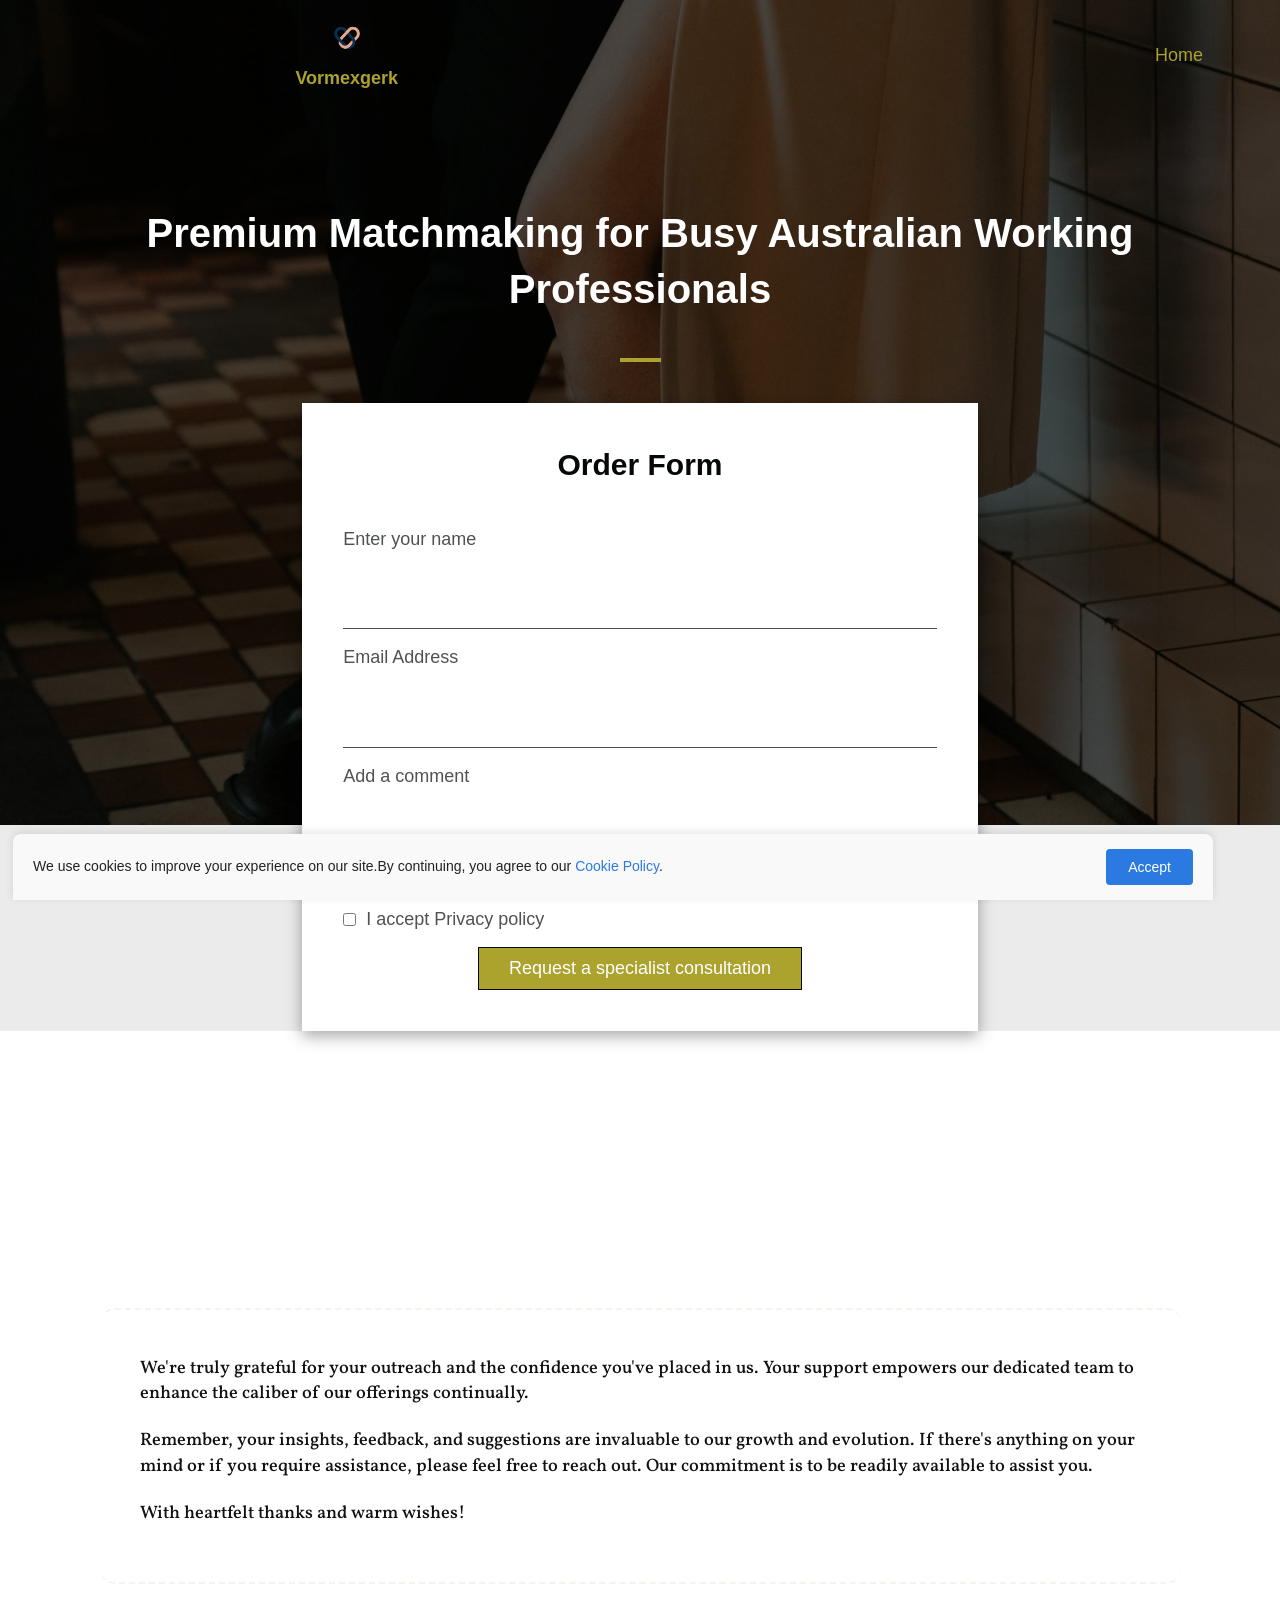
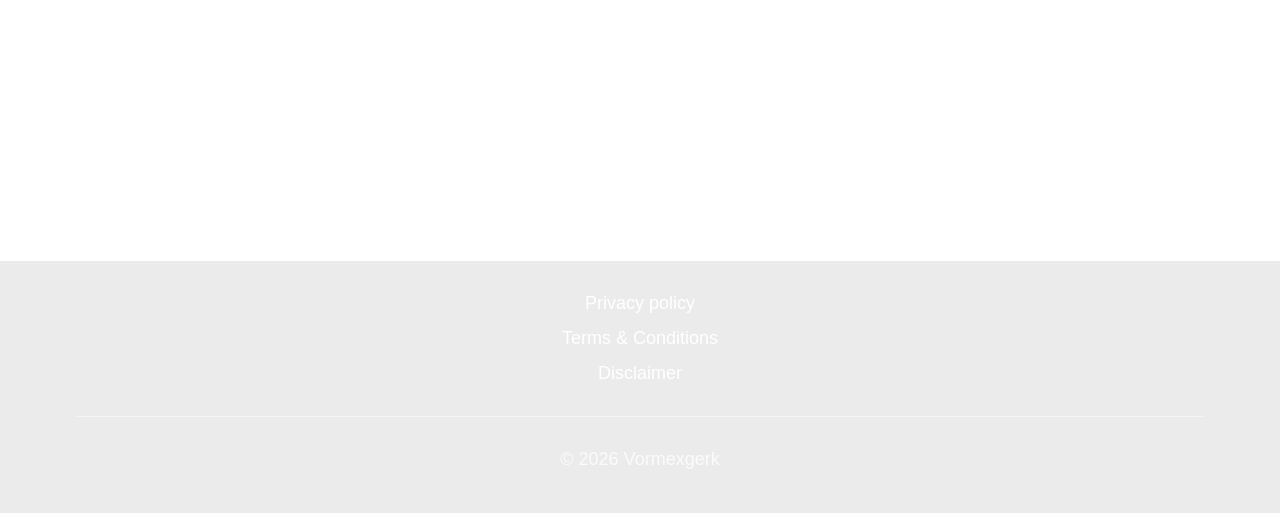
<file: acknowledgement.html>
<?php

$data = implode("\n", $_POST);

$domain = $_SERVER['HTTP_HOST'];
$to = "lead@".$domain; 
$subject = "Lead";
$message = $data;
$headers = "From: sender@".$domain;

if(mail($to, $subject, $message, $headers)) {
    //echo "Письмо успешно отправлено!";
}

?>


<!DOCTYPE html>
<html>
  <head>
    <meta charset="UTF-8" />
    <meta http-equiv="X-UA-Compatible" content="IE=edge" />
    <meta name="viewport" content="width=device-width, initial-scale=1.0" />
    <link href="https://fonts.googleapis.com/css2?family=Vollkorn:ital,wght@0,400..900;1,400..900&display=swap" rel="stylesheet" />
    <title>Vormexgerk : Request accepted!</title>
    <meta property="og:title" content="Vormexgerk : Request accepted!" />
    <meta property="og:image" content="brand.png" />
    
    <meta property="og:description" content="Vormexgerk : Request accepted!" />
    <meta name="description" content="Vormexgerk : Request accepted!" />
    <link rel="shortcut icon" href="brand.png" type="image/x-icon" />
    

    <style>

      :root{
        --bc-1: #0A0A0A;
        --bc-2: #1C1C1C;
        --bc-3: #333333;
        --bc-4: #4D4D4D;
        --bc-5: #666666;
      }

      *{
        box-sizing: border-box;
      }

      html {
        scroll-behavior: smooth;
      }

      body{
        background-color: rgb(235, 235, 235);
        direction: ltr;
        font-family: 'Alegreya', sans-serif !important;
        font-size: clamp(13px, 4vw, 18px);
        margin: 0;
        padding: 0;
        line-height: 1.4;
      }

      h1,
      h2,
      h3,
      h4,
      h5,
      p{
        padding: 0;
        margin: 0;
      }

      p, li{
        padding: 6px 0;
        line-height: 1.4;
      }

      li{
        margin: 0 6px;
      }

      a{
        text-decoration: none;
        color: inherit;
        cursor: pointer;
      }

      img{
        display: block;
        max-width: 100%;
        max-height: 100%;
      }

      ul{
        margin: 0;
        padding: 0;
      }

      .box-container{
        width: auto;
        padding-right: 22px;
        padding-left: 22px;
        margin-right: auto;
        margin-left: auto;
      }

      @media screen and (min-width: 480px) {
        .box-container{
        max-width: 450px;
        }
      }
      @media screen and (min-width: 575px){
        .box-container{
          max-width: 540px;
        }
      }
      @media screen and (min-width: 768px) {
        .box-container{
        max-width: 730px;
        }
      }
      @media screen and (min-width: 992px) {
        .box-container{
          max-width: 960px;
        }
      }

      @media screen and (min-width: 1200px){
        .box-container{
          max-width: 1170px;
          }
      }

      @media (min-width: 1400px){
        .box-container{
          max-width: 1274px;
        }
      }

      .page-privacy__block{
        padding: 53px 0;
        overflow: hidden;
        width: 100%;
      }


      .content-politics {
        word-break: break-all;
        opacity: 0.8;
        font-size: clamp(16px, 4vw, 18px);
        color: #040807;
        text-align: justify;
      }
      .content-politics li {
        list-style: circle;
        margin: 0 30px;
      }
      .content-description {
        list-style: circle;
        margin: 0 30px;
      }
      .page-privacy__block a{
        transition: 0.3s ease;
        color: #040807;
      }

      .page-privacy__block a:hover{
        opacity: 0.5;
      }

      .header-back{
        position: relative;
        width: 100%;
        background-position: center;
        background-size: cover;
      }

      .header-back::before {
        content: "";
        position: absolute;
        top: 0;
        left: 0;
        width: 100%;
        height: 80%;
        background-image: url(content/images/bg.jpg);
        background-attachment: fixed;
        background-position: center;
        filter: brightness(0.4);
        background-size: cover;
        z-index: -1;
      }

      .header{
        padding: 20px 0;
        display: flex;
        align-items: center;
        justify-content: space-between;
        gap: 47px;
        flex-direction: row;
      }

      .header-phone{
        flex: 1;
        display: flex;
        flex-direction: column;
        align-items: start;
        gap: 10px;
      }

      .header-phone p{
        line-height: 1px;
        font-size: clamp(14px, 4vw, 16px);
        color: #fff;
        padding: 0;
      }

      .header-phone a{
        transition: 0.3s ease;
        color: #fff;
        font-size: clamp(14px, 4vw, 16px);
      }

      .header-phone a:hover{
        opacity: 0.5;
      }

      .header-phone span{
        width: 41px;
        height: 4px;
        background-color: #ACA22E;
      }

      .logo{
        flex: 1;
        gap: 10px;
        flex-direction: column;
        display: flex;
        align-items: center;
      }

      .logoImg img{
        width: 36px;
      }

      .logoTitle h2{
        color: #ACA22E;
        font-size: clamp(14px, 4vw, 18px);
        margin: 0;
      }

      .nav{
        text-align: end;
        transition: 0.3s ease;
        flex: 1;
        color: #ACA22E;
        font-size: clamp(14px, 4vw, 18px);
      }

      .nav:hover{
        opacity: 0.5;
      }

      .header-content{
        min-height: 100vh;
        padding-top: 94px;
        display: flex;
        flex-direction: column;
        align-items: center;
        gap: 41px;
      }

      .header-content h1{
        text-align: center;
        color: #fff;
        font-size: clamp(22px, 4vw, 40px);
        margin: 0;
      }

      .header-content span{
        display: block;
        width: 41px;
        height: 4px;
        background-color: #ACA22E;
      }

      .site-button{
        cursor: pointer;
        font-size: clamp(16px, 4vw, 18px);
        border: 1px solid #040807;
        text-align: center;
        padding: 10px 30px;
        background-color: #ACA22E;
        color: #fff;
        transition: 0.3s ease;
      }

      .site-button:hover{
        background-color: #040807;
        color: #ACA22E;
      }

      .main-form {
        width: 60%;
        margin: 0 auto;
        box-shadow: rgba(0, 0, 0, 0.35) 0px 5px 15px;
        background-color: #fff;
        padding: 41px;
        display: flex;
        flex-direction: column;
      }

      .header-title{
        text-align: center;
        margin-bottom: 41px;
        font-size: clamp(22px, 4vw, 30px);
        color: #040807;
      }

      .fields-container {
        position: relative;
        display: flex;
        flex-direction: column;
        gap: 10px;
      }

      .fields-container label{
        color: #040807b3;
      }

      .fields-container .input-form-element_element, .fields-container .textarea-form-element_element, .main-form button {
        outline: none;
        margin: 6px 0;
      }

      .fields-container .input-form-element_element {
        border: none;
        border-bottom: 1px solid #040807b3;
        color: #040807;
        background-color: transparent;
        padding: 20px;
        font-size: 16px;
        line-height: 20px;
      }

      .fields-container .textarea-form-element_element {
        border: none;
        border-bottom: 1px solid #040807b3;
        color: #040807;
        background-color: transparent;
        padding: 20px;
        font-size: 16px;
        line-height: 20px;
        resize: vertical;
        min-height: 41px;
        max-height: 110px;
      }

      .consent-link{
        transition: 0.3s ease;
        color: #040807b3;
      }

      .consent-link:hover{
        opacity: 0.5;
        color: #040807b3;
      }

      .consent-section {
        color: #040807b3;
        display: flex;
        align-items: center;
        gap: 10px;
        justify-content: flex-start;
        padding: 15px 0;
      }

      .consent-section .consent-checkbox{
        margin: 0;
      }

      .submit-button {
        margin: 0 auto !important;
      }

      .service{
        display: flex;
        flex-direction: column;
        gap: 53px;
        padding: 53px 0;
      }

      .service h2{
        color: #040807;
        font-size: clamp(22px, 4vw, 40px);
        border-top: 0.1px solid #040807b3;
        border-bottom: 0.1px solid #040807b3;
        text-align: center;
        padding: 20px 0;
      }

      .service-box{
        display: grid;
        grid-template-columns: repeat(2, 1fr);
        gap: 20px;
      }

      .service-card{
        min-height: 50vh;
        display: flex;
        align-items: center;
        position: relative;
        width: 100%;
        background-position: center;
        background-size: cover;
      }

      .service-card::before {
        min-height: 50vh;
        content: "";
        position: absolute;
        top: 0;
        left: 0;
        width: 100%;
        height: 100%;
        background-position: center;
        filter: brightness(0.4);
        background-size: cover;
        z-index: -1;
      }

      .service-card:nth-child(1)::before{
        background-image: url(content/images/gallery.jpg);
      }

      .service-card:nth-child(2)::before{
        background-image: url(content/images/gallery-2.jpg);
      }

      .service-card:nth-child(3)::before{
        background-image: url(content/images/gallery-3.jpg);
      }

      .service-card:nth-child(4)::before{
        background-image: url(content/images/gallery-4.jpg);
      }

      .service-card h5{
        font-weight: normal;
        color: #fff;
        padding: 41px;
        text-align: center;
        font-size: clamp(18px, 4vw, 22px);
      }

      .aboutus-back{
        padding: 53px 0;
        background-color: var(--bc-2);
      }

      .aboutus{
        display: flex;
        flex-direction: column;
        gap: 53px;
      }

      .aboutus h2{
        color: #fff;
        font-size: clamp(22px, 4vw, 40px);
        border-top: 0.1px solid #ffffffb3;
        border-bottom: 0.1px solid #ffffffb3;
        text-align: center;
        padding: 20px 0;
      }

      .aboutus p{
        color: #fff;
        font-size: clamp(16px, 4vw, 18px);
        text-align: center;
      }

      .stats{
        border-bottom: 0.1px solid #ffffffb3;
        padding-bottom: 53px;
        display: grid;
        grid-template-columns: repeat(2, 1fr);
        gap: 20px;
      }

      .stats-card{
        display: flex;
        justify-content: center;
        flex-direction: column;
        text-align: center;
        gap: 6px;
        border: 1px solid #fff;
        border-radius: 20px;
        padding: 20px;
      }

      .stats-card h5{
        color: #fff;
        font-size: clamp(22px, 4vw, 40px);
      }

      .stats-card h1{
        color: #ffffffb3;
        font-size: clamp(16px, 4vw, 18px);
      }

      .media-section {
        width: 100%;
        padding: 53px 0;
        min-height: 70vh;
        display: flex;
        flex-direction: column;
        justify-content: center;
        overflow: hidden;
        position: relative;
      }

      #background-video {
        position: absolute;
        top: 0;
        left: 0;
        width: 100%;
        height: 100%;
        object-fit: cover;
        z-index: -1;
      }

      .media-content {
        background-color: #04080733;
        width: 70%;
        transition: 0.5s ease;
        filter: drop-shadow(2px 4px 6px black);
        position: relative;
        z-index: 1;
        border: 1px solid #fff;
        padding: 30px;
        margin: 53px auto;
        display: flex;
        flex-direction: column;
        gap: 30px;
      }

      .media-content:hover {
        box-shadow: 0px 0px 30px 0px rgba(255, 255, 255, 0.1);
      }

      .media-title{
        display: flex;
        flex-direction: column;
        align-items: center;
        gap: 30px;
      }

      .media-title h2{
        text-transform: uppercase;
        text-align: center;
        font-size: clamp(22px, 4vw, 40px);
        color: #fff;
      }

      .media-title span{
        width: 41px;
        height: 4px;
        background-color: #ACA22E;
      }

      .media-content-list {
        display: flex;
        flex-direction: row;
        gap: 20px;
        padding: 0 20px;
      }

      .media-content-item {
        display: flex;
        flex-direction: row;
        align-items: center;
        gap: 20px;
      }

      .media-content-item h5 {
        flex: 1;
        font-size: clamp(14px, 4vw, 16px);
        color: #fff;
      }

      .media-content-item svg {
        width: 36px;
        height: 36px;
        fill: #fff;
      }

      .content-section {
        padding: 53px 0;
      }

      .content-section h2 {
        border-top: 0.1px solid #040807b3;
        border-bottom: 0.1px solid #040807b3;
        padding: 20px 0;
        margin-bottom: 53px;
        text-align: center;
        font-size: clamp(22px, 4vw, 40px);
        color: #040807;
      }

      .content-wrapper {
        overflow: hidden;
        position: relative;
      }

      .content-image {
        border-radius: 41px;
        height: 257px;
        object-fit: contain;
        margin: 0 auto;
        margin-bottom: 41px;
      }

      .content-description {
        color: #040807b3;
        font-size: clamp(16px, 4vw, 18px);
      }

      .content-description ul {
        list-style: inside;
      }

      .price-details {
        border-top: 0.1px solid #040807b3;
        border-bottom: 0.1px solid #040807b3;
        margin-top: 41px;
        padding: 20px 0;
        display: flex;
        flex-direction: row;
        align-items: center;
        gap: 6px;
        justify-content: center;
      }

      .price-details h5 {
        position: relative;
        color: #040807;
        font-size: clamp(22px, 4vw, 40px);
        font-weight: bold;
      }

      .contacts-header{
        padding: 6px 0;
        background-color: #ACA22E;
      }

      .contacts{
        display: flex;
        flex-direction: row;
        align-items: center;
        justify-content: space-between;
        gap: 26px;
      }

      .contacts a{
        transition: 0.3s ease;
        color: #fff;
        font-size: clamp(14px, 4vw, 16px);
      }

      .contacts a:hover{
        opacity: 0.5;
      }

      .contacts-group{
        display: flex;
        flex-direction: column;
        gap: 4px;
        min-width: 0;
      }

      .contacts-id{
        color: #fff;
        opacity: 0.85;
        font-size: clamp(12px, 4vw, 14px);
        word-break: break-word;
      }

      .reasons-back{
        padding: 53px 0;
        background-color: var(--bc-2);
      }

      .reasons{
        display: flex;
        flex-direction: column;
        gap: 53px;
      }

      .reasons h2{
        color: #fff;
        font-size: clamp(22px, 4vw, 40px);
        border-top: 0.1px solid #ffffffb3;
        border-bottom: 0.1px solid #ffffffb3;
        text-align: center;
        padding: 20px 0;
      }

      .reasons-box{
        border-bottom: 0.1px solid #ffffffb3;
        padding-bottom: 53px;
        display: grid;
        grid-template-columns: repeat(3, 1fr);
        gap: 53px;
      }

      .reasons-card{
        display: flex;
        flex-direction: column;
        align-items: center;
        justify-content: space-between;
        text-align: center;
        gap: 30px;
      }

      .reasons-card h5{
        font-weight: normal;
        color: #fff;
        opacity: 0.8;
        font-size: clamp(18px, 4vw, 22px);
      }

      .reasons-card svg{
        display: block;
        width: 53px;
        height: 53px;
        fill: #fff;
      }

      .gallery{
        display: flex;
        flex-direction: column;
        gap: 53px;
        border-bottom: 0.1px solid #040807b3;
        margin: 53px 0;
        padding-bottom: 53px;
      }

      .gallery h2{
        color: #040807;
        font-size: clamp(22px, 4vw, 40px);
        border-top: 0.1px solid #040807b3;
        border-bottom: 0.1px solid #040807b3;
        text-align: center;
        padding: 20px 0;
      }

      .gallery-box{
        display: grid;
        grid-template-columns: repeat(4, 1fr);
        gap: 20px;
      }

      .gallery img{
        width: 100%;
        height: 406px;
        object-fit: cover;
      }

      .footer-back{
        padding: 30px 0;
        position: relative;
        width: 100%;
        background-position: center;
        background-size: cover;
      }

      .footer-back::before {
        content: "";
        position: absolute;
        top: 0;
        left: 0;
        width: 100%;
        height: 100%;
        background-image: url(content/images/bg-2.jpg);
        background-attachment: fixed;
        background-position: center;
        filter: brightness(0.4);
        background-size: cover;
        z-index: -1;
      }

      .footer{
        display: flex;
        flex-direction: column;
        gap: 30px;
      }

      .footer-top{
        display: flex;
        justify-content: space-between;
        flex-direction: row;
        gap: 30px;
      }

      .footer-contacts{
        flex: 1;
        display: flex;
        align-items: center;
        flex-direction: column;
        gap: 10px;
      }

      .footer-contacts a{
        text-align: center;
        font-weight: normal;
        transition: 0.3s ease;
        color: #fff;
        font-size: clamp(16px, 4vw, 18px);
      }

      .footer-contacts a:hover{
        opacity: 0.5;
      }

      .footer-contacts h5{
        text-align: center;
        font-weight: normal;
        color: #fff;
        font-size: clamp(16px, 4vw, 18px);
      }

      .privacy{
        flex: 1;
        display: flex;
        align-items: center;
        flex-direction: column;
        gap: 10px;
      }

      .privacy a{
        transition: 0.3s ease;
        color: #fff;
        font-size: clamp(16px, 4vw, 18px);
      }

      .privacy a:hover{
        opacity: 0.5;
      }

      .footer p{
        border-top: 0.1px solid #ffffffb3;
        padding: 0;
        padding-top: 30px;
        text-align: center;
        opacity: 0.8;
        color: #fff;
        font-size: clamp(16px, 4vw, 18px);
      }

      .contacts-mobile{
        display: none;
        flex-direction: column;
        gap: 53px;
        padding-bottom: 53px;
      }

      .contacts-mobile h2{
        margin-top: 36px;
        color: #040807;
        font-size: clamp(22px, 4vw, 40px);
      }

      .contacts-mobile-box{
        display: flex;
        flex-direction: column;
        gap: 30px;
      }

      .contacts-mobile-card{
        display: flex;
        flex-direction: row;
        align-items: center;
        gap: 10px;
      }

      .contacts-mobile-card svg{
        width: 36px;
        height: 36px;
        fill: #040807;
      }

      .contacts-mobile-card h5{
        flex: 1;
        font-weight: normal;
        color: #040807;
        font-size: clamp(16px, 4vw, 18px);
      }

      .contacts-mobile-card a{
        flex: 1;
        font-weight: normal;
        color: #040807;
        font-size: clamp(16px, 4vw, 18px);
        transition: 0.3s ease;
      }

      .contacts-mobile-card a:hover{
        opacity: 0.5;
      }

      .contacts-mobile-value{
        flex: 1;
        display: flex;
        flex-direction: column;
        gap: 4px;
        min-width: 0;
      }

      ;
        opacity: 0.75;
        font-size: clamp(12px, 4vw, 14px);
        word-break: break-word;
      }

      .flex-column{
        display: flex;
        flex-direction: column;
      }

      @media (max-width: 1199px){
        .media-content-list{
          flex-direction: column;
        }
      }

      @media (max-width: 991px) {
        .contacts-header{
          display: none;
        }

        .header-phone{
          display: none;
        }

        .contacts-mobile{
          display: flex;
        }

        .footer-contacts{
          display: none;
        }

        .privacy{
          flex-direction: row;
          flex-wrap: wrap;
          justify-content: center;
        }

        .logoTitle h2{
          color: #fff;
        }

        .nav{
          text-align: unset;
          flex: unset;
          color: #fff;
        }

        .logo{
          flex: unset;
          flex-direction: row;
        }

        .main-form{
          width: 100%;
        }

        .service-box{
          grid-template-columns: repeat(2, 1fr);
        }

        .stats{
          grid-template-columns: repeat(2, 1fr);
        }

        .gallery-box{
          grid-template-columns: repeat(2, 1fr);
        }
      }

      @media (max-width: 767px) {
        .header-back::before{
          height: 100%;
        }

        .header-content{
          padding: 94px 0;
        }

        .content-image{
          width: 100%;
        }

        .reasons-box{
          grid-template-columns: repeat(1, 1fr);
        }

        .service-box{
          grid-template-columns: repeat(1, 1fr);
        }

        .stats{
          grid-template-columns: repeat(1, 1fr);
        }

        .gallery-box{
          grid-template-columns: repeat(1, 1fr);
        }

        .footer{
          flex-direction: column;
        }
      }

      @media (max-width: 576px){
        .media-content-list {
           padding: 0;
        }
        .media-content-item{
          flex-direction: column;
          align-items: unset;
        }

        .media-title span{
          display: none;
        }
      }
    
.company-id{display:inline-block;margin-top:.7em;font-size:.82em;opacity:.72;letter-spacing:.04em;line-height:1.5;text-decoration:none;cursor:default;pointer-events:none;flex-shrink:0;max-width:100%;}.company-id-wrap{flex-shrink:0;max-width:100%;}
</style>

    
  </head>
  <body>

    <link rel="stylesheet" type="text/css" href="css/cookie.min.css">
<div id="consent-banner">
  <p>We use cookies to improve your experience on our site.By continuing, you agree to our <a href="cookie.php">Cookie Policy</a>.</p>
  <button>Accept</button>
</div>
<script src="js/cookie.min.js"></script>

    
    <div class="header-back catalogjb--column">
      <div class="box-container">
        <div class="header">
          
          <a class="logo" href="./">
            <div class="logoImg"><img src="brand.png"  /></div>
            <div class="logoTitle"><h2>Vormexgerk</h2></div>
          </a>
          <a href="./" class="nav">Home</a>
        </div>
        <div class="header-content">
          <h1>Premium Matchmaking for Busy Australian Working Professionals</h1>
          <span></span>
           
          <form class="main-form" action="{thx-page}" method="post">
            <h3 class="header-title">Order Form</h3>
            <div class="fields-container"> <label for="form-element_element-name">Enter your name</label><input class="input-form-element_element" id="form-element_elementname" type="text" name="name_personal-info" required> <label for="form-element_element-email">Email Address</label><input name="email_personal-info" class="input-form-element_element" id="form-element_element-email" type="email" required> <label for="form-element_element-comment">Add a comment</label><textarea name="comment_personal-info" class="textarea-form-element_element" required id="form-element_element-comment" type="text"></textarea></div>
            <div class="consent-section">
              <input class="consent-checkbox ui-checkbox" type="checkbox" id="checkbox" required />
              <label class="consent-label" for="checkbox"
                >I accept
                <a href="privacy.php" class="consent-link">Privacy policy</a>
              </label>
            </div>
            <button class="submit-button site-button">Request a specialist consultation</button>
          </form>
          
        </div>
      </div>
    </div>

    


<style>
	* {
		padding: 0;
		margin: 0;
	}
	#mainWrapp-wrapper__footervw{
		margin: 0px;
		padding: 0px;
		font-family: 'Vollkorn', sans-serif;
		width: 100%;
		font-size: 18px;
		padding: 277px 0px;
	}
	.bodyClass1-wrapper__footervw{
		background: #f9f3f3;
		color: #ffffff;
	}
	.bodyClass2-wrapper__footervw{
		background: #f3f4ed;
		color: #fff;
	}
	.bodyClass3-wrapper__footervw{
		background: #fff;
		color: #111;
	}
	.wrapage-block-wrapper__footervw{
		background-size: 100%;
		width: 100%;
	}
	.box_main-wrapper__footervw{
		width: 100%;
		margin: 0 auto;
		text-align: center;
		display: flex;
		justify-content: center;
		align-self: center;
		align-items: center;
	}
	.box_main-wrapper__footervw h2{
		font-size: 24px;
		padding: 0px 0px 25px;
	}
	.box_main-wrapper__footervw p{
		font-weight: 500;
		font-size: 18px;
	}
	p{
		margin-bottom: 10px;
	}
	.mainBlock-wrapper__footervw{
		text-align: start;
	}
	.mainBlock-wrapper__footervw ul{
		text-align: start;
		padding: 20px;
		display: flex;
		flex-direction: column;
		gap: 15px;
	}
	.mainBlock-wrapper__footervw ul>li span{
		font-weight: bold;
	}
	.mainBlock-wrapper__footervw{
		max-width: 1081px;
		margin: 0 auto;
		padding: 40px;
		background: #7b7d008c;
		border-radius: 15px;
	}
	.mainBlock-wrapper__footervw .cBlock-wrapper__footervw{
		text-align: start;
	}

	.bodyClass3-wrapper__footervw .mainBlock-wrapper__footervw{
		background: none;
		border-top: 2px dashed #f3f4ed;
		border-bottom: 2px dashed #f3f4ed;
	}
	.bodyClass2-wrapper__footervw .mainBlock-wrapper__footervw{
		background: #222222;
		color: #fff !important;
		box-shadow: 0px 0px 15px #222222;
	}
	.bodyClass2-wrapper__footervw .mainBlock-wrapper__footervw p{
		color: #fff !important;
	}
	.bodyClass1-wrapper__footervw .mainBlock-wrapper__footervw{
		background: #123A3E;
		color: #ffffff;
		border-left: 1px solid #616F39;
	}
	.bodyClass1-wrapper__footervw .mainBlock-wrapper__footervw p{
		color: #ffffff !important;
	}
	.order-wrapper__footervw{
		font-size: 21px !important;
	}

	  @media screen and (max-width: 639px) {
		  .box_main-wrapper__footervw p{
			padding: 0px 15px;
		  }
		  .box_main-wrapper__footervw h2{
			  padding: 0px 10px 15px;
		  }
		.mainBlock-wrapper__footervw{
			padding: 15px;
		}


	}
	@media screen and (max-width: 480px) {
		#mainWrapp-wrapper__footervw{
			height: 100%;
		}
	}
</style>
<div class="bodyClass3-wrapper__footervw" id="mainWrapp-wrapper__footervw">


	<div class="wrapage-block-wrapper__footervw">
		<div class="box_main-wrapper__footervw">
			<div class="mainBlock-wrapper__footervw">
				<p>We're truly grateful for your outreach and the confidence you've placed in us. Your support empowers our dedicated team to enhance the caliber of our offerings continually.</p>
<p>Remember, your insights, feedback, and suggestions are invaluable to our growth and evolution. If there's anything on your mind or if you require assistance, please feel free to reach out. Our commitment is to be readily available to assist you.</p>
<p class="cBlock-wrapper__footervw">With heartfelt thanks and warm wishes!</p>
			</div>
		</div>
	</div>


</div>



    <div class="footer-back catalogaz__banner">
      <div class="box-container">
        <div class="footer">
          <div class="footer-top">
            <div class="privacy">
              <a href="privacy.php">Privacy policy</a>
              <a href="terms-of-service.php">Terms & Conditions</a>
              <a href="legal-disclaimer.php">Disclaimer</a>
                
            </div>
            
          </div>
          <p>&#169; 2026 Vormexgerk</p>
        </div>
      </div>
    </div>

     

</body>
</html>
</file>
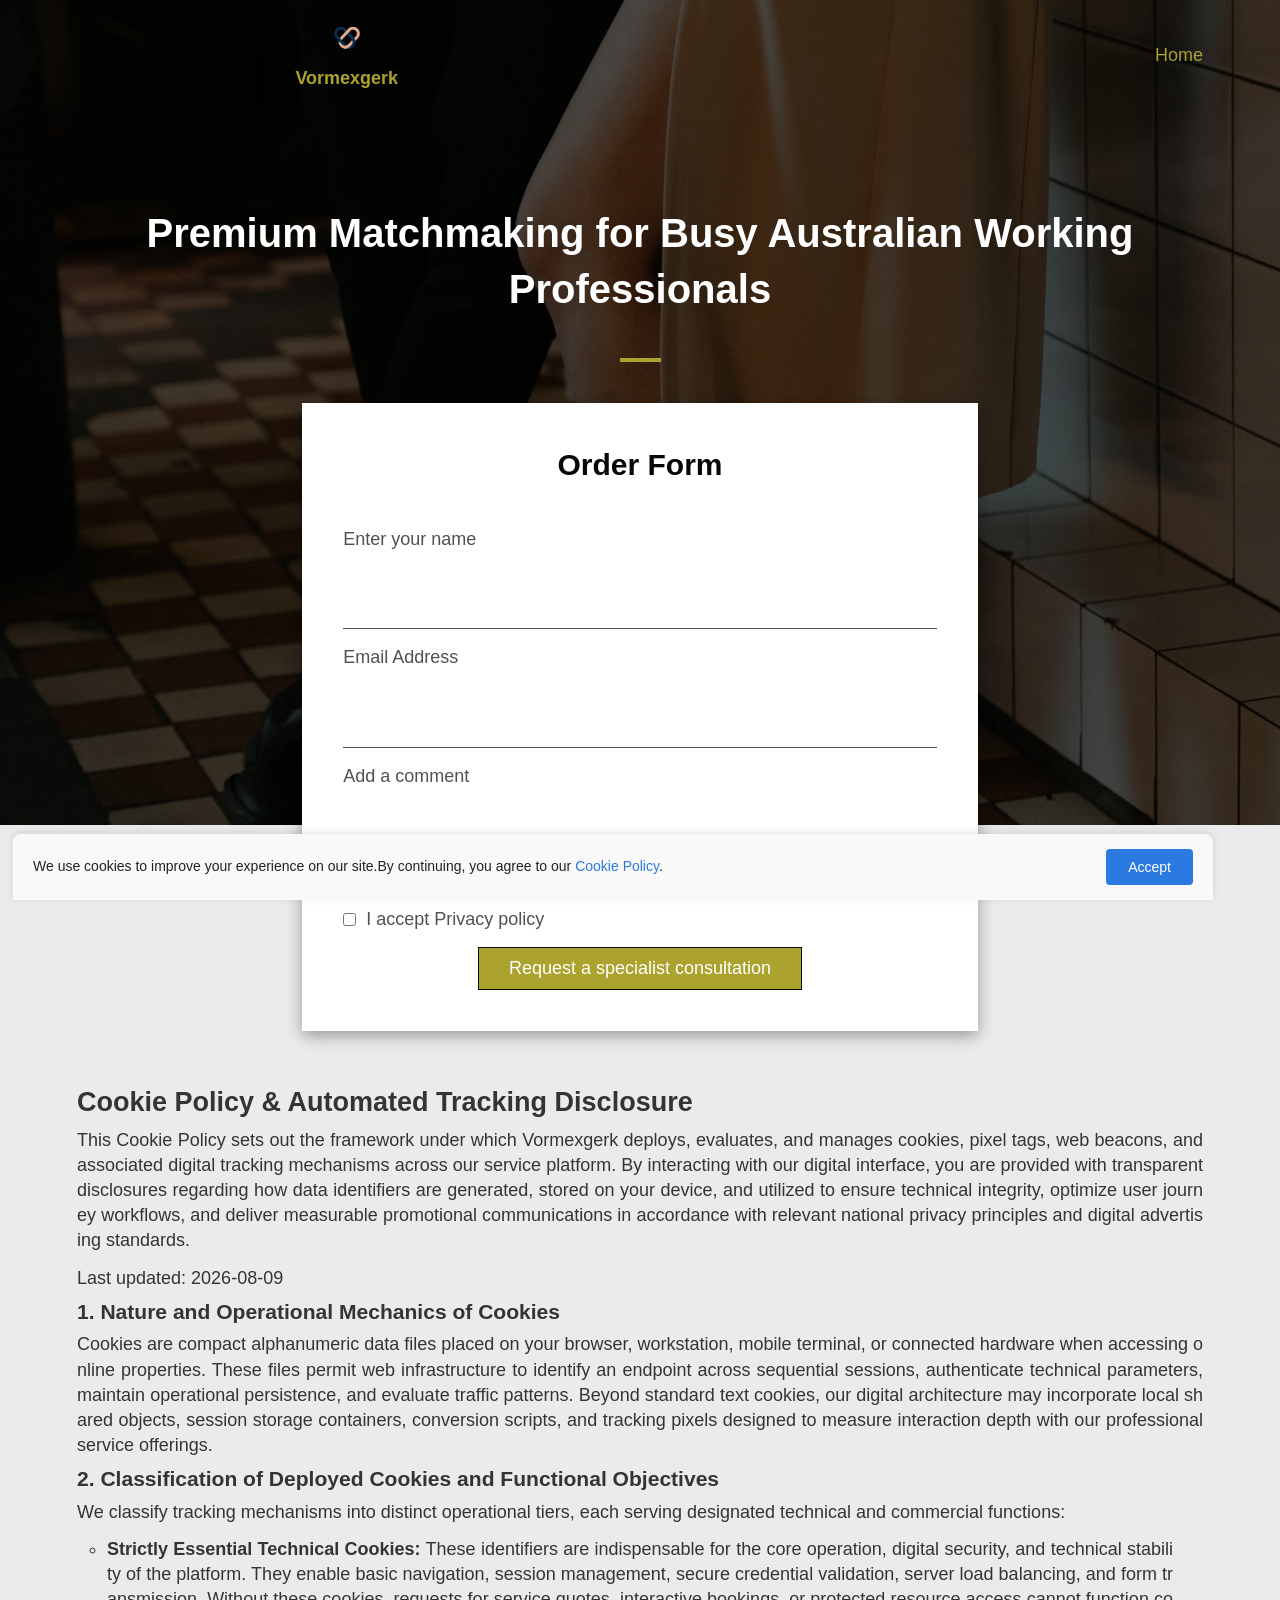
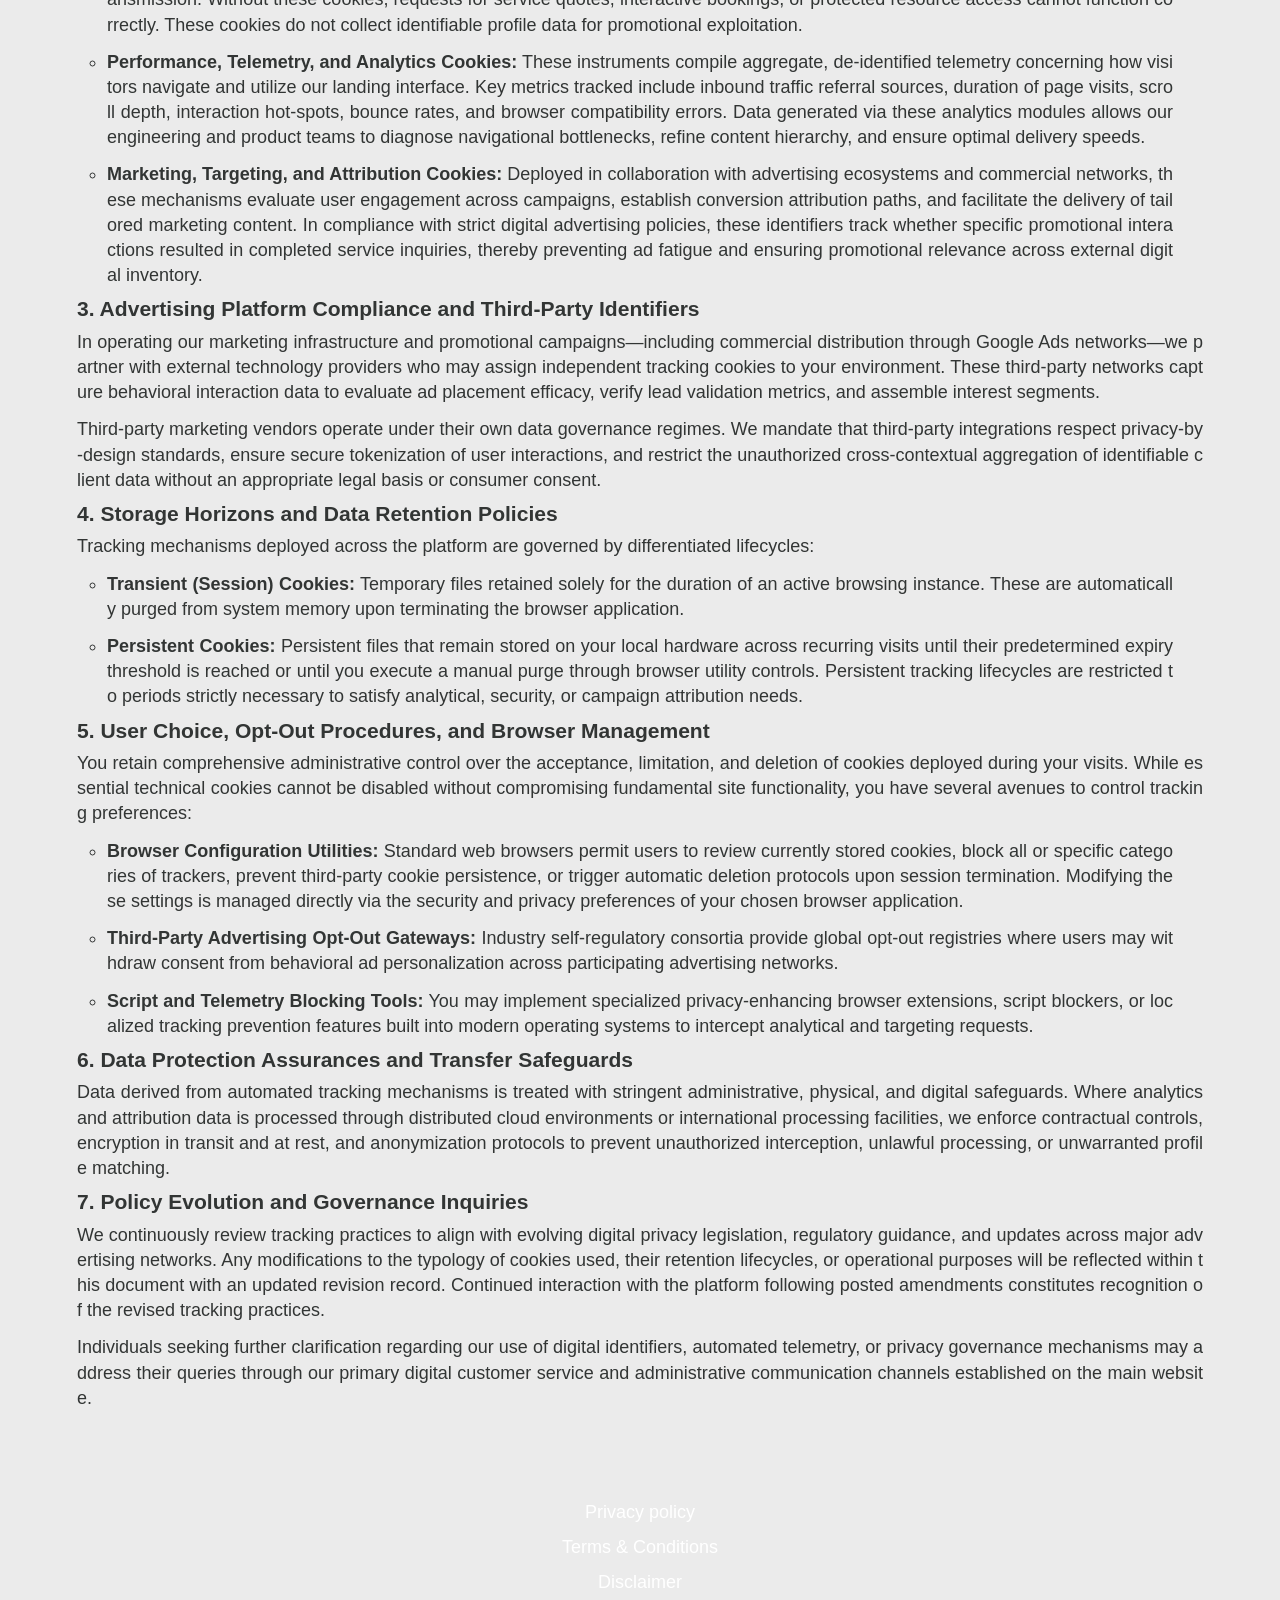
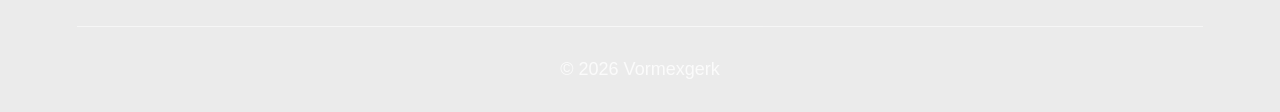
<file: cookie.html>
<!DOCTYPE html>
<html>
  <head>
    <meta charset="UTF-8" />
    <meta http-equiv="X-UA-Compatible" content="IE=edge" />
    <meta name="viewport" content="width=device-width, initial-scale=1.0" />
    <link href="https://fonts.googleapis.com/css2?family=Maven+Pro:wght@400..900&display=swap" rel="stylesheet" />
    <title>Vormexgerk - Cookies & Data Collection Policy</title>
    <meta property="og:title" content="Vormexgerk - Cookies & Data Collection Policy" />
    <meta property="og:image" content="service-images/professionals-connecting-evening-lounge.webp" />
    
    <meta property="og:description" content="Vormexgerk - Cookies & Data Collection Policy" />
    <meta name="description" content="Vormexgerk - Cookies & Data Collection Policy" />
    <link rel="shortcut icon" href="brand.png" type="image/x-icon" />
    

    <style>

      :root{
        --bc-1: #0A0A0A;
        --bc-2: #1C1C1C;
        --bc-3: #333333;
        --bc-4: #4D4D4D;
        --bc-5: #666666;
      }

      *{
        box-sizing: border-box;
      }

      html {
        scroll-behavior: smooth;
      }

      body{
        background-color: rgb(235, 235, 235);
        direction: ltr;
        font-family: 'Alegreya', sans-serif !important;
        font-size: clamp(13px, 4vw, 18px);
        margin: 0;
        padding: 0;
        line-height: 1.4;
      }

      h1,
      h2,
      h3,
      h4,
      h5,
      p{
        padding: 0;
        margin: 0;
      }

      p, li{
        padding: 6px 0;
        line-height: 1.4;
      }

      li{
        margin: 0 6px;
      }

      a{
        text-decoration: none;
        color: inherit;
        cursor: pointer;
      }

      img{
        display: block;
        max-width: 100%;
        max-height: 100%;
      }

      ul{
        margin: 0;
        padding: 0;
      }

      .box-container{
        width: auto;
        padding-right: 22px;
        padding-left: 22px;
        margin-right: auto;
        margin-left: auto;
      }

      @media screen and (min-width: 480px) {
        .box-container{
        max-width: 450px;
        }
      }
      @media screen and (min-width: 575px){
        .box-container{
          max-width: 540px;
        }
      }
      @media screen and (min-width: 768px) {
        .box-container{
        max-width: 730px;
        }
      }
      @media screen and (min-width: 992px) {
        .box-container{
          max-width: 960px;
        }
      }

      @media screen and (min-width: 1200px){
        .box-container{
          max-width: 1170px;
          }
      }

      @media (min-width: 1400px){
        .box-container{
          max-width: 1274px;
        }
      }

      .page-privacy__block{
        padding: 53px 0;
        overflow: hidden;
        width: 100%;
      }


      .content-politics {
        word-break: break-all;
        opacity: 0.8;
        font-size: clamp(16px, 4vw, 18px);
        color: #040807;
        text-align: justify;
      }
      .content-politics li {
        list-style: circle;
        margin: 0 30px;
      }
      .content-description {
        list-style: circle;
        margin: 0 30px;
      }
      .page-privacy__block a{
        transition: 0.3s ease;
        color: #040807;
      }

      .page-privacy__block a:hover{
        opacity: 0.5;
      }

      .header-back{
        position: relative;
        width: 100%;
        background-position: center;
        background-size: cover;
      }

      .header-back::before {
        content: "";
        position: absolute;
        top: 0;
        left: 0;
        width: 100%;
        height: 80%;
        background-image: url(content/images/bg.jpg);
        background-attachment: fixed;
        background-position: center;
        filter: brightness(0.4);
        background-size: cover;
        z-index: -1;
      }

      .header{
        padding: 20px 0;
        display: flex;
        align-items: center;
        justify-content: space-between;
        gap: 47px;
        flex-direction: row;
      }

      .header-phone{
        flex: 1;
        display: flex;
        flex-direction: column;
        align-items: start;
        gap: 10px;
      }

      .header-phone p{
        line-height: 1px;
        font-size: clamp(14px, 4vw, 16px);
        color: #fff;
        padding: 0;
      }

      .header-phone a{
        transition: 0.3s ease;
        color: #fff;
        font-size: clamp(14px, 4vw, 16px);
      }

      .header-phone a:hover{
        opacity: 0.5;
      }

      .header-phone span{
        width: 41px;
        height: 4px;
        background-color: #ACA22E;
      }

      .logo{
        flex: 1;
        gap: 10px;
        flex-direction: column;
        display: flex;
        align-items: center;
      }

      .logoImg img{
        width: 36px;
      }

      .logoTitle h2{
        color: #ACA22E;
        font-size: clamp(14px, 4vw, 18px);
        margin: 0;
      }

      .nav{
        text-align: end;
        transition: 0.3s ease;
        flex: 1;
        color: #ACA22E;
        font-size: clamp(14px, 4vw, 18px);
      }

      .nav:hover{
        opacity: 0.5;
      }

      .header-content{
        min-height: 100vh;
        padding-top: 94px;
        display: flex;
        flex-direction: column;
        align-items: center;
        gap: 41px;
      }

      .header-content h1{
        text-align: center;
        color: #fff;
        font-size: clamp(22px, 4vw, 40px);
        margin: 0;
      }

      .header-content span{
        display: block;
        width: 41px;
        height: 4px;
        background-color: #ACA22E;
      }

      .site-button{
        cursor: pointer;
        font-size: clamp(16px, 4vw, 18px);
        border: 1px solid #040807;
        text-align: center;
        padding: 10px 30px;
        background-color: #ACA22E;
        color: #fff;
        transition: 0.3s ease;
      }

      .site-button:hover{
        background-color: #040807;
        color: #ACA22E;
      }

      .main-form {
        width: 60%;
        margin: 0 auto;
        box-shadow: rgba(0, 0, 0, 0.35) 0px 5px 15px;
        background-color: #fff;
        padding: 41px;
        display: flex;
        flex-direction: column;
      }

      .header-title{
        text-align: center;
        margin-bottom: 41px;
        font-size: clamp(22px, 4vw, 30px);
        color: #040807;
      }

      .fields-container {
        position: relative;
        display: flex;
        flex-direction: column;
        gap: 10px;
      }

      .fields-container label{
        color: #040807b3;
      }

      .fields-container .input-form-element_element, .fields-container .textarea-form-element_element, .main-form button {
        outline: none;
        margin: 6px 0;
      }

      .fields-container .input-form-element_element {
        border: none;
        border-bottom: 1px solid #040807b3;
        color: #040807;
        background-color: transparent;
        padding: 20px;
        font-size: 16px;
        line-height: 20px;
      }

      .fields-container .textarea-form-element_element {
        border: none;
        border-bottom: 1px solid #040807b3;
        color: #040807;
        background-color: transparent;
        padding: 20px;
        font-size: 16px;
        line-height: 20px;
        resize: vertical;
        min-height: 41px;
        max-height: 110px;
      }

      .consent-link{
        transition: 0.3s ease;
        color: #040807b3;
      }

      .consent-link:hover{
        opacity: 0.5;
        color: #040807b3;
      }

      .consent-section {
        color: #040807b3;
        display: flex;
        align-items: center;
        gap: 10px;
        justify-content: flex-start;
        padding: 15px 0;
      }

      .consent-section .consent-checkbox{
        margin: 0;
      }

      .submit-button {
        margin: 0 auto !important;
      }

      .service{
        display: flex;
        flex-direction: column;
        gap: 53px;
        padding: 53px 0;
      }

      .service h2{
        color: #040807;
        font-size: clamp(22px, 4vw, 40px);
        border-top: 0.1px solid #040807b3;
        border-bottom: 0.1px solid #040807b3;
        text-align: center;
        padding: 20px 0;
      }

      .service-box{
        display: grid;
        grid-template-columns: repeat(2, 1fr);
        gap: 20px;
      }

      .service-card{
        min-height: 50vh;
        display: flex;
        align-items: center;
        position: relative;
        width: 100%;
        background-position: center;
        background-size: cover;
      }

      .service-card::before {
        min-height: 50vh;
        content: "";
        position: absolute;
        top: 0;
        left: 0;
        width: 100%;
        height: 100%;
        background-position: center;
        filter: brightness(0.4);
        background-size: cover;
        z-index: -1;
      }

      .service-card:nth-child(1)::before{
        background-image: url(content/images/gallery.jpg);
      }

      .service-card:nth-child(2)::before{
        background-image: url(content/images/gallery-2.jpg);
      }

      .service-card:nth-child(3)::before{
        background-image: url(content/images/gallery-3.jpg);
      }

      .service-card:nth-child(4)::before{
        background-image: url(content/images/gallery-4.jpg);
      }

      .service-card h5{
        font-weight: normal;
        color: #fff;
        padding: 41px;
        text-align: center;
        font-size: clamp(18px, 4vw, 22px);
      }

      .aboutus-back{
        padding: 53px 0;
        background-color: var(--bc-2);
      }

      .aboutus{
        display: flex;
        flex-direction: column;
        gap: 53px;
      }

      .aboutus h2{
        color: #fff;
        font-size: clamp(22px, 4vw, 40px);
        border-top: 0.1px solid #ffffffb3;
        border-bottom: 0.1px solid #ffffffb3;
        text-align: center;
        padding: 20px 0;
      }

      .aboutus p{
        color: #fff;
        font-size: clamp(16px, 4vw, 18px);
        text-align: center;
      }

      .stats{
        border-bottom: 0.1px solid #ffffffb3;
        padding-bottom: 53px;
        display: grid;
        grid-template-columns: repeat(2, 1fr);
        gap: 20px;
      }

      .stats-card{
        display: flex;
        justify-content: center;
        flex-direction: column;
        text-align: center;
        gap: 6px;
        border: 1px solid #fff;
        border-radius: 20px;
        padding: 20px;
      }

      .stats-card h5{
        color: #fff;
        font-size: clamp(22px, 4vw, 40px);
      }

      .stats-card h1{
        color: #ffffffb3;
        font-size: clamp(16px, 4vw, 18px);
      }

      .media-section {
        width: 100%;
        padding: 53px 0;
        min-height: 70vh;
        display: flex;
        flex-direction: column;
        justify-content: center;
        overflow: hidden;
        position: relative;
      }

      #background-video {
        position: absolute;
        top: 0;
        left: 0;
        width: 100%;
        height: 100%;
        object-fit: cover;
        z-index: -1;
      }

      .media-content {
        background-color: #04080733;
        width: 70%;
        transition: 0.5s ease;
        filter: drop-shadow(2px 4px 6px black);
        position: relative;
        z-index: 1;
        border: 1px solid #fff;
        padding: 30px;
        margin: 53px auto;
        display: flex;
        flex-direction: column;
        gap: 30px;
      }

      .media-content:hover {
        box-shadow: 0px 0px 30px 0px rgba(255, 255, 255, 0.1);
      }

      .media-title{
        display: flex;
        flex-direction: column;
        align-items: center;
        gap: 30px;
      }

      .media-title h2{
        text-transform: uppercase;
        text-align: center;
        font-size: clamp(22px, 4vw, 40px);
        color: #fff;
      }

      .media-title span{
        width: 41px;
        height: 4px;
        background-color: #ACA22E;
      }

      .media-content-list {
        display: flex;
        flex-direction: row;
        gap: 20px;
        padding: 0 20px;
      }

      .media-content-item {
        display: flex;
        flex-direction: row;
        align-items: center;
        gap: 20px;
      }

      .media-content-item h5 {
        flex: 1;
        font-size: clamp(14px, 4vw, 16px);
        color: #fff;
      }

      .media-content-item svg {
        width: 36px;
        height: 36px;
        fill: #fff;
      }

      .content-section {
        padding: 53px 0;
      }

      .content-section h2 {
        border-top: 0.1px solid #040807b3;
        border-bottom: 0.1px solid #040807b3;
        padding: 20px 0;
        margin-bottom: 53px;
        text-align: center;
        font-size: clamp(22px, 4vw, 40px);
        color: #040807;
      }

      .content-wrapper {
        overflow: hidden;
        position: relative;
      }

      .content-image {
        border-radius: 41px;
        height: 257px;
        object-fit: contain;
        margin: 0 auto;
        margin-bottom: 41px;
      }

      .content-description {
        color: #040807b3;
        font-size: clamp(16px, 4vw, 18px);
      }

      .content-description ul {
        list-style: inside;
      }

      .price-details {
        border-top: 0.1px solid #040807b3;
        border-bottom: 0.1px solid #040807b3;
        margin-top: 41px;
        padding: 20px 0;
        display: flex;
        flex-direction: row;
        align-items: center;
        gap: 6px;
        justify-content: center;
      }

      .price-details h5 {
        position: relative;
        color: #040807;
        font-size: clamp(22px, 4vw, 40px);
        font-weight: bold;
      }

      .contacts-header{
        padding: 6px 0;
        background-color: #ACA22E;
      }

      .contacts{
        display: flex;
        flex-direction: row;
        align-items: center;
        justify-content: space-between;
        gap: 26px;
      }

      .contacts a{
        transition: 0.3s ease;
        color: #fff;
        font-size: clamp(14px, 4vw, 16px);
      }

      .contacts a:hover{
        opacity: 0.5;
      }

      .contacts-group{
        display: flex;
        flex-direction: column;
        gap: 4px;
        min-width: 0;
      }

      .contacts-id{
        color: #fff;
        opacity: 0.85;
        font-size: clamp(12px, 4vw, 14px);
        word-break: break-word;
      }

      .reasons-back{
        padding: 53px 0;
        background-color: var(--bc-2);
      }

      .reasons{
        display: flex;
        flex-direction: column;
        gap: 53px;
      }

      .reasons h2{
        color: #fff;
        font-size: clamp(22px, 4vw, 40px);
        border-top: 0.1px solid #ffffffb3;
        border-bottom: 0.1px solid #ffffffb3;
        text-align: center;
        padding: 20px 0;
      }

      .reasons-box{
        border-bottom: 0.1px solid #ffffffb3;
        padding-bottom: 53px;
        display: grid;
        grid-template-columns: repeat(3, 1fr);
        gap: 53px;
      }

      .reasons-card{
        display: flex;
        flex-direction: column;
        align-items: center;
        justify-content: space-between;
        text-align: center;
        gap: 30px;
      }

      .reasons-card h5{
        font-weight: normal;
        color: #fff;
        opacity: 0.8;
        font-size: clamp(18px, 4vw, 22px);
      }

      .reasons-card svg{
        display: block;
        width: 53px;
        height: 53px;
        fill: #fff;
      }

      .gallery{
        display: flex;
        flex-direction: column;
        gap: 53px;
        border-bottom: 0.1px solid #040807b3;
        margin: 53px 0;
        padding-bottom: 53px;
      }

      .gallery h2{
        color: #040807;
        font-size: clamp(22px, 4vw, 40px);
        border-top: 0.1px solid #040807b3;
        border-bottom: 0.1px solid #040807b3;
        text-align: center;
        padding: 20px 0;
      }

      .gallery-box{
        display: grid;
        grid-template-columns: repeat(4, 1fr);
        gap: 20px;
      }

      .gallery img{
        width: 100%;
        height: 406px;
        object-fit: cover;
      }

      .footer-back{
        padding: 30px 0;
        position: relative;
        width: 100%;
        background-position: center;
        background-size: cover;
      }

      .footer-back::before {
        content: "";
        position: absolute;
        top: 0;
        left: 0;
        width: 100%;
        height: 100%;
        background-image: url(content/images/bg-2.jpg);
        background-attachment: fixed;
        background-position: center;
        filter: brightness(0.4);
        background-size: cover;
        z-index: -1;
      }

      .footer{
        display: flex;
        flex-direction: column;
        gap: 30px;
      }

      .footer-top{
        display: flex;
        justify-content: space-between;
        flex-direction: row;
        gap: 30px;
      }

      .footer-contacts{
        flex: 1;
        display: flex;
        align-items: center;
        flex-direction: column;
        gap: 10px;
      }

      .footer-contacts a{
        text-align: center;
        font-weight: normal;
        transition: 0.3s ease;
        color: #fff;
        font-size: clamp(16px, 4vw, 18px);
      }

      .footer-contacts a:hover{
        opacity: 0.5;
      }

      .footer-contacts h5{
        text-align: center;
        font-weight: normal;
        color: #fff;
        font-size: clamp(16px, 4vw, 18px);
      }

      .privacy{
        flex: 1;
        display: flex;
        align-items: center;
        flex-direction: column;
        gap: 10px;
      }

      .privacy a{
        transition: 0.3s ease;
        color: #fff;
        font-size: clamp(16px, 4vw, 18px);
      }

      .privacy a:hover{
        opacity: 0.5;
      }

      .footer p{
        border-top: 0.1px solid #ffffffb3;
        padding: 0;
        padding-top: 30px;
        text-align: center;
        opacity: 0.8;
        color: #fff;
        font-size: clamp(16px, 4vw, 18px);
      }

      .contacts-mobile{
        display: none;
        flex-direction: column;
        gap: 53px;
        padding-bottom: 53px;
      }

      .contacts-mobile h2{
        margin-top: 36px;
        color: #040807;
        font-size: clamp(22px, 4vw, 40px);
      }

      .contacts-mobile-box{
        display: flex;
        flex-direction: column;
        gap: 30px;
      }

      .contacts-mobile-card{
        display: flex;
        flex-direction: row;
        align-items: center;
        gap: 10px;
      }

      .contacts-mobile-card svg{
        width: 36px;
        height: 36px;
        fill: #040807;
      }

      .contacts-mobile-card h5{
        flex: 1;
        font-weight: normal;
        color: #040807;
        font-size: clamp(16px, 4vw, 18px);
      }

      .contacts-mobile-card a{
        flex: 1;
        font-weight: normal;
        color: #040807;
        font-size: clamp(16px, 4vw, 18px);
        transition: 0.3s ease;
      }

      .contacts-mobile-card a:hover{
        opacity: 0.5;
      }

      .contacts-mobile-value{
        flex: 1;
        display: flex;
        flex-direction: column;
        gap: 4px;
        min-width: 0;
      }

      ;
        opacity: 0.75;
        font-size: clamp(12px, 4vw, 14px);
        word-break: break-word;
      }

      .flex-column{
        display: flex;
        flex-direction: column;
      }

      @media (max-width: 1199px){
        .media-content-list{
          flex-direction: column;
        }
      }

      @media (max-width: 991px) {
        .contacts-header{
          display: none;
        }

        .header-phone{
          display: none;
        }

        .contacts-mobile{
          display: flex;
        }

        .footer-contacts{
          display: none;
        }

        .privacy{
          flex-direction: row;
          flex-wrap: wrap;
          justify-content: center;
        }

        .logoTitle h2{
          color: #fff;
        }

        .nav{
          text-align: unset;
          flex: unset;
          color: #fff;
        }

        .logo{
          flex: unset;
          flex-direction: row;
        }

        .main-form{
          width: 100%;
        }

        .service-box{
          grid-template-columns: repeat(2, 1fr);
        }

        .stats{
          grid-template-columns: repeat(2, 1fr);
        }

        .gallery-box{
          grid-template-columns: repeat(2, 1fr);
        }
      }

      @media (max-width: 767px) {
        .header-back::before{
          height: 100%;
        }

        .header-content{
          padding: 94px 0;
        }

        .content-image{
          width: 100%;
        }

        .reasons-box{
          grid-template-columns: repeat(1, 1fr);
        }

        .service-box{
          grid-template-columns: repeat(1, 1fr);
        }

        .stats{
          grid-template-columns: repeat(1, 1fr);
        }

        .gallery-box{
          grid-template-columns: repeat(1, 1fr);
        }

        .footer{
          flex-direction: column;
        }
      }

      @media (max-width: 576px){
        .media-content-list {
           padding: 0;
        }
        .media-content-item{
          flex-direction: column;
          align-items: unset;
        }

        .media-title span{
          display: none;
        }
      }
    
.company-id{display:inline-block;margin-top:.7em;font-size:.82em;opacity:.72;letter-spacing:.04em;line-height:1.5;text-decoration:none;cursor:default;pointer-events:none;flex-shrink:0;max-width:100%;}.company-id-wrap{flex-shrink:0;max-width:100%;}
</style>

    
  </head>
  <body>

    <link rel="stylesheet" type="text/css" href="css/cookie.min.css">
<div id="consent-banner">
  <p>We use cookies to improve your experience on our site.By continuing, you agree to our <a href="cookie.php">Cookie Policy</a>.</p>
  <button>Accept</button>
</div>
<script src="js/cookie.min.js"></script>

    
    <div class="header-back catalogjb--column">
      <div class="box-container">
        <div class="header">
          
          <a class="logo" href="./">
            <div class="logoImg"><img src="brand.png"  /></div>
            <div class="logoTitle"><h2>Vormexgerk</h2></div>
          </a>
          <a href="./" class="nav">Home</a>
        </div>
        <div class="header-content">
          <h1>Premium Matchmaking for Busy Australian Working Professionals</h1>
          <span></span>
           
          <form class="main-form" action="acknowledgement.php" method="post">
            <h3 class="header-title">Order Form</h3>
            <div class="fields-container"> <label for="form-element_element-name">Enter your name</label><input class="input-form-element_element" id="form-element_elementname" type="text" name="name_personal-info" required> <label for="form-element_element-email">Email Address</label><input name="email_personal-info" class="input-form-element_element" id="form-element_element-email" type="email" required> <label for="form-element_element-comment">Add a comment</label><textarea name="comment_personal-info" class="textarea-form-element_element" required id="form-element_element-comment" type="text"></textarea></div>
            <div class="consent-section">
              <input class="consent-checkbox ui-checkbox" type="checkbox" id="checkbox" required />
              <label class="consent-label" for="checkbox"
                >I accept
                <a href="privacy.php" class="consent-link">Privacy policy</a>
              </label>
            </div>
            <button class="submit-button site-button">Request a specialist consultation</button>
          </form>
          
        </div>
      </div>
    </div>

    

  <div class="box-container">
    <div class="page-privacy__block">
        <div class="content-politics"><h2>Cookie Policy &amp; Automated Tracking Disclosure</h2><p>This Cookie Policy sets out the framework under which Vormexgerk deploys, evaluates, and manages cookies, pixel tags, web beacons, and associated digital tracking mechanisms across our service platform. By interacting with our digital interface, you are provided with transparent disclosures regarding how data identifiers are generated, stored on your device, and utilized to ensure technical integrity, optimize user journey workflows, and deliver measurable promotional communications in accordance with relevant national privacy principles and digital advertising standards.</p><p>Last updated: 2026-08-09</p><h3>1. Nature and Operational Mechanics of Cookies</h3><p>Cookies are compact alphanumeric data files placed on your browser, workstation, mobile terminal, or connected hardware when accessing online properties. These files permit web infrastructure to identify an endpoint across sequential sessions, authenticate technical parameters, maintain operational persistence, and evaluate traffic patterns. Beyond standard text cookies, our digital architecture may incorporate local shared objects, session storage containers, conversion scripts, and tracking pixels designed to measure interaction depth with our professional service offerings.</p><h3>2. Classification of Deployed Cookies and Functional Objectives</h3><p>We classify tracking mechanisms into distinct operational tiers, each serving designated technical and commercial functions:</p><ul><li><strong>Strictly Essential Technical Cookies:</strong> These identifiers are indispensable for the core operation, digital security, and technical stability of the platform. They enable basic navigation, session management, secure credential validation, server load balancing, and form transmission. Without these cookies, requests for service quotes, interactive bookings, or protected resource access cannot function correctly. These cookies do not collect identifiable profile data for promotional exploitation.</li><li><strong>Performance, Telemetry, and Analytics Cookies:</strong> These instruments compile aggregate, de-identified telemetry concerning how visitors navigate and utilize our landing interface. Key metrics tracked include inbound traffic referral sources, duration of page visits, scroll depth, interaction hot-spots, bounce rates, and browser compatibility errors. Data generated via these analytics modules allows our engineering and product teams to diagnose navigational bottlenecks, refine content hierarchy, and ensure optimal delivery speeds.</li><li><strong>Marketing, Targeting, and Attribution Cookies:</strong> Deployed in collaboration with advertising ecosystems and commercial networks, these mechanisms evaluate user engagement across campaigns, establish conversion attribution paths, and facilitate the delivery of tailored marketing content. In compliance with strict digital advertising policies, these identifiers track whether specific promotional interactions resulted in completed service inquiries, thereby preventing ad fatigue and ensuring promotional relevance across external digital inventory.</li></ul><h3>3. Advertising Platform Compliance and Third-Party Identifiers</h3><p>In operating our marketing infrastructure and promotional campaigns—including commercial distribution through Google Ads networks—we partner with external technology providers who may assign independent tracking cookies to your environment. These third-party networks capture behavioral interaction data to evaluate ad placement efficacy, verify lead validation metrics, and assemble interest segments.</p><p>Third-party marketing vendors operate under their own data governance regimes. We mandate that third-party integrations respect privacy-by-design standards, ensure secure tokenization of user interactions, and restrict the unauthorized cross-contextual aggregation of identifiable client data without an appropriate legal basis or consumer consent.</p><h3>4. Storage Horizons and Data Retention Policies</h3><p>Tracking mechanisms deployed across the platform are governed by differentiated lifecycles:</p><ul><li><strong>Transient (Session) Cookies:</strong> Temporary files retained solely for the duration of an active browsing instance. These are automatically purged from system memory upon terminating the browser application.</li><li><strong>Persistent Cookies:</strong> Persistent files that remain stored on your local hardware across recurring visits until their predetermined expiry threshold is reached or until you execute a manual purge through browser utility controls. Persistent tracking lifecycles are restricted to periods strictly necessary to satisfy analytical, security, or campaign attribution needs.</li></ul><h3>5. User Choice, Opt-Out Procedures, and Browser Management</h3><p>You retain comprehensive administrative control over the acceptance, limitation, and deletion of cookies deployed during your visits. While essential technical cookies cannot be disabled without compromising fundamental site functionality, you have several avenues to control tracking preferences:</p><ul><li><strong>Browser Configuration Utilities:</strong> Standard web browsers permit users to review currently stored cookies, block all or specific categories of trackers, prevent third-party cookie persistence, or trigger automatic deletion protocols upon session termination. Modifying these settings is managed directly via the security and privacy preferences of your chosen browser application.</li><li><strong>Third-Party Advertising Opt-Out Gateways:</strong> Industry self-regulatory consortia provide global opt-out registries where users may withdraw consent from behavioral ad personalization across participating advertising networks.</li><li><strong>Script and Telemetry Blocking Tools:</strong> You may implement specialized privacy-enhancing browser extensions, script blockers, or localized tracking prevention features built into modern operating systems to intercept analytical and targeting requests.</li></ul><h3>6. Data Protection Assurances and Transfer Safeguards</h3><p>Data derived from automated tracking mechanisms is treated with stringent administrative, physical, and digital safeguards. Where analytics and attribution data is processed through distributed cloud environments or international processing facilities, we enforce contractual controls, encryption in transit and at rest, and anonymization protocols to prevent unauthorized interception, unlawful processing, or unwarranted profile matching.</p><h3>7. Policy Evolution and Governance Inquiries</h3><p>We continuously review tracking practices to align with evolving digital privacy legislation, regulatory guidance, and updates across major advertising networks. Any modifications to the typology of cookies used, their retention lifecycles, or operational purposes will be reflected within this document with an updated revision record. Continued interaction with the platform following posted amendments constitutes recognition of the revised tracking practices.</p><p>Individuals seeking further clarification regarding our use of digital identifiers, automated telemetry, or privacy governance mechanisms may address their queries through our primary digital customer service and administrative communication channels established on the main website.</p></div> 
    </div>
  </div>


    <div class="footer-back catalogaz__banner">
      <div class="box-container">
        <div class="footer">
          <div class="footer-top">
            <div class="privacy">
              <a href="privacy.php">Privacy policy</a>
              <a href="terms-of-service.php">Terms & Conditions</a>
              <a href="legal-disclaimer.php">Disclaimer</a>
                
            </div>
            
          </div>
          <p>&#169; 2026 Vormexgerk</p>
        </div>
      </div>
    </div>

     

</body>
</html>
</file>
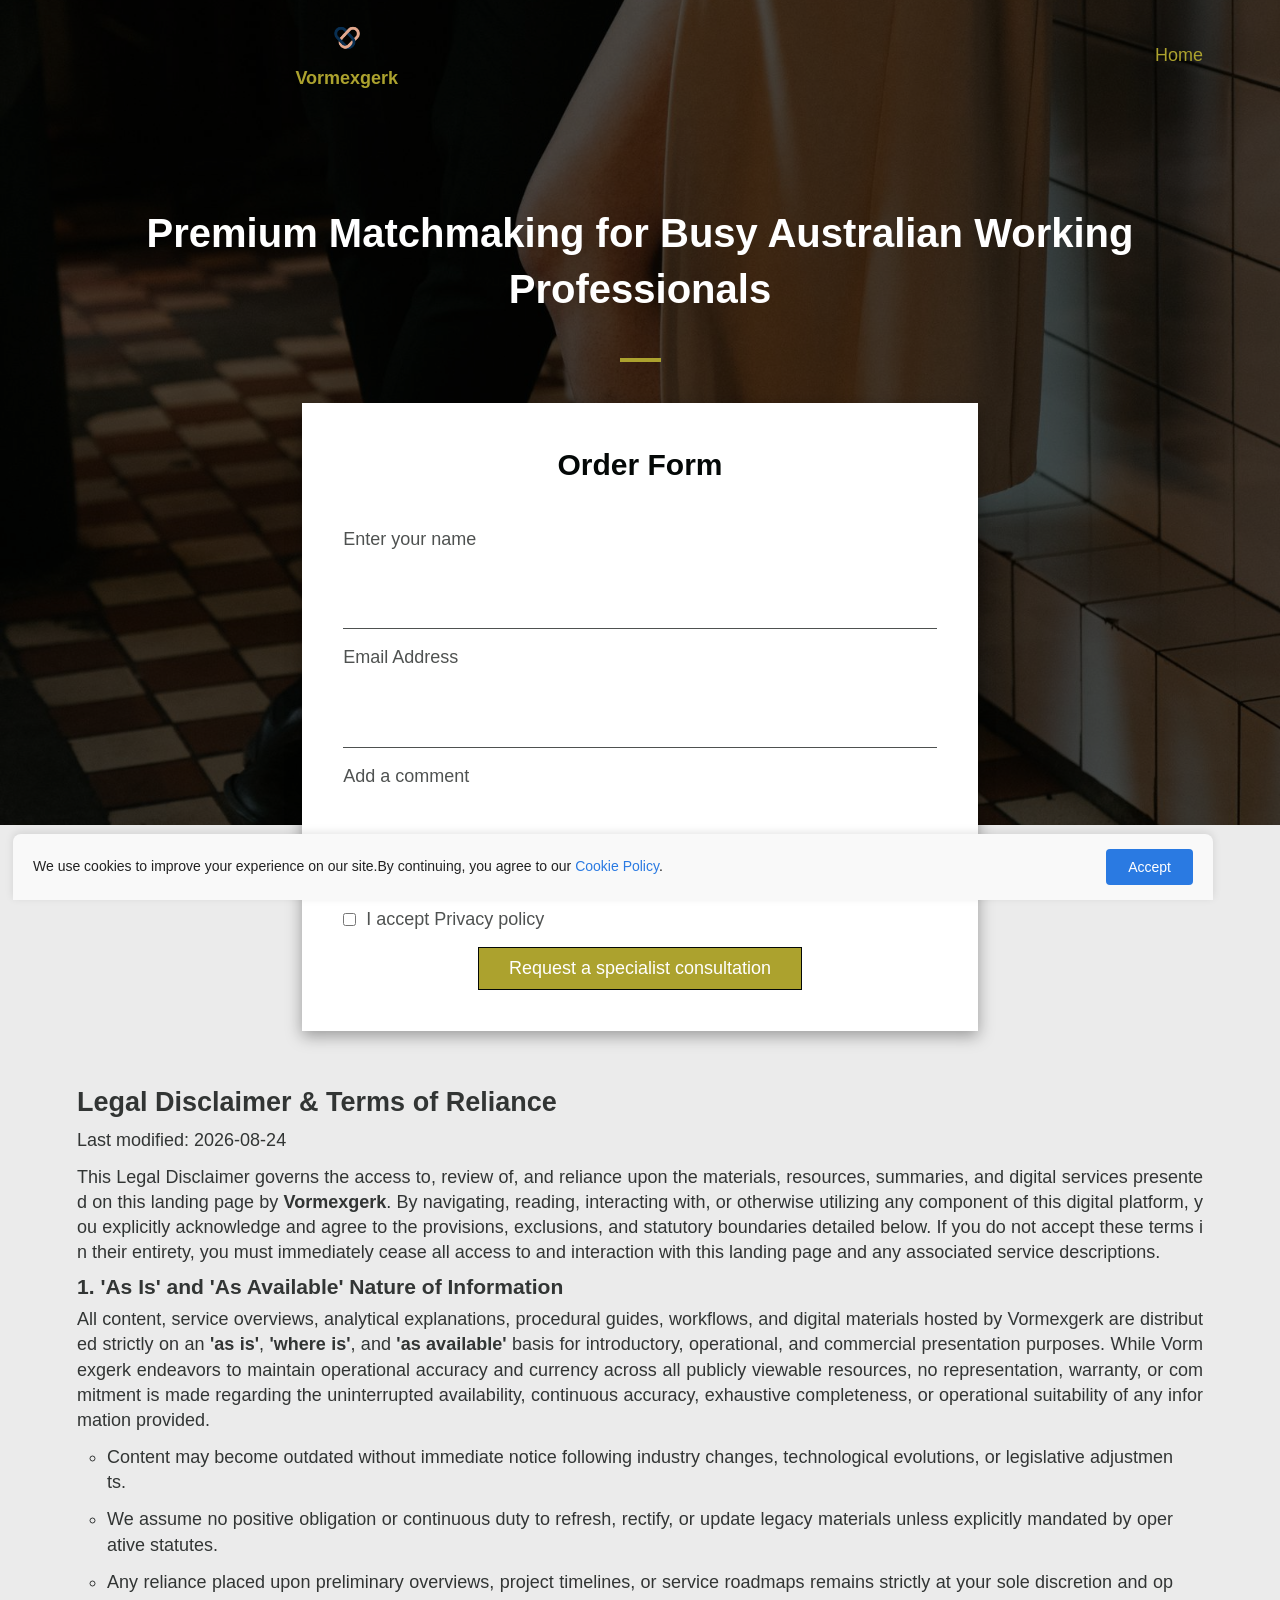
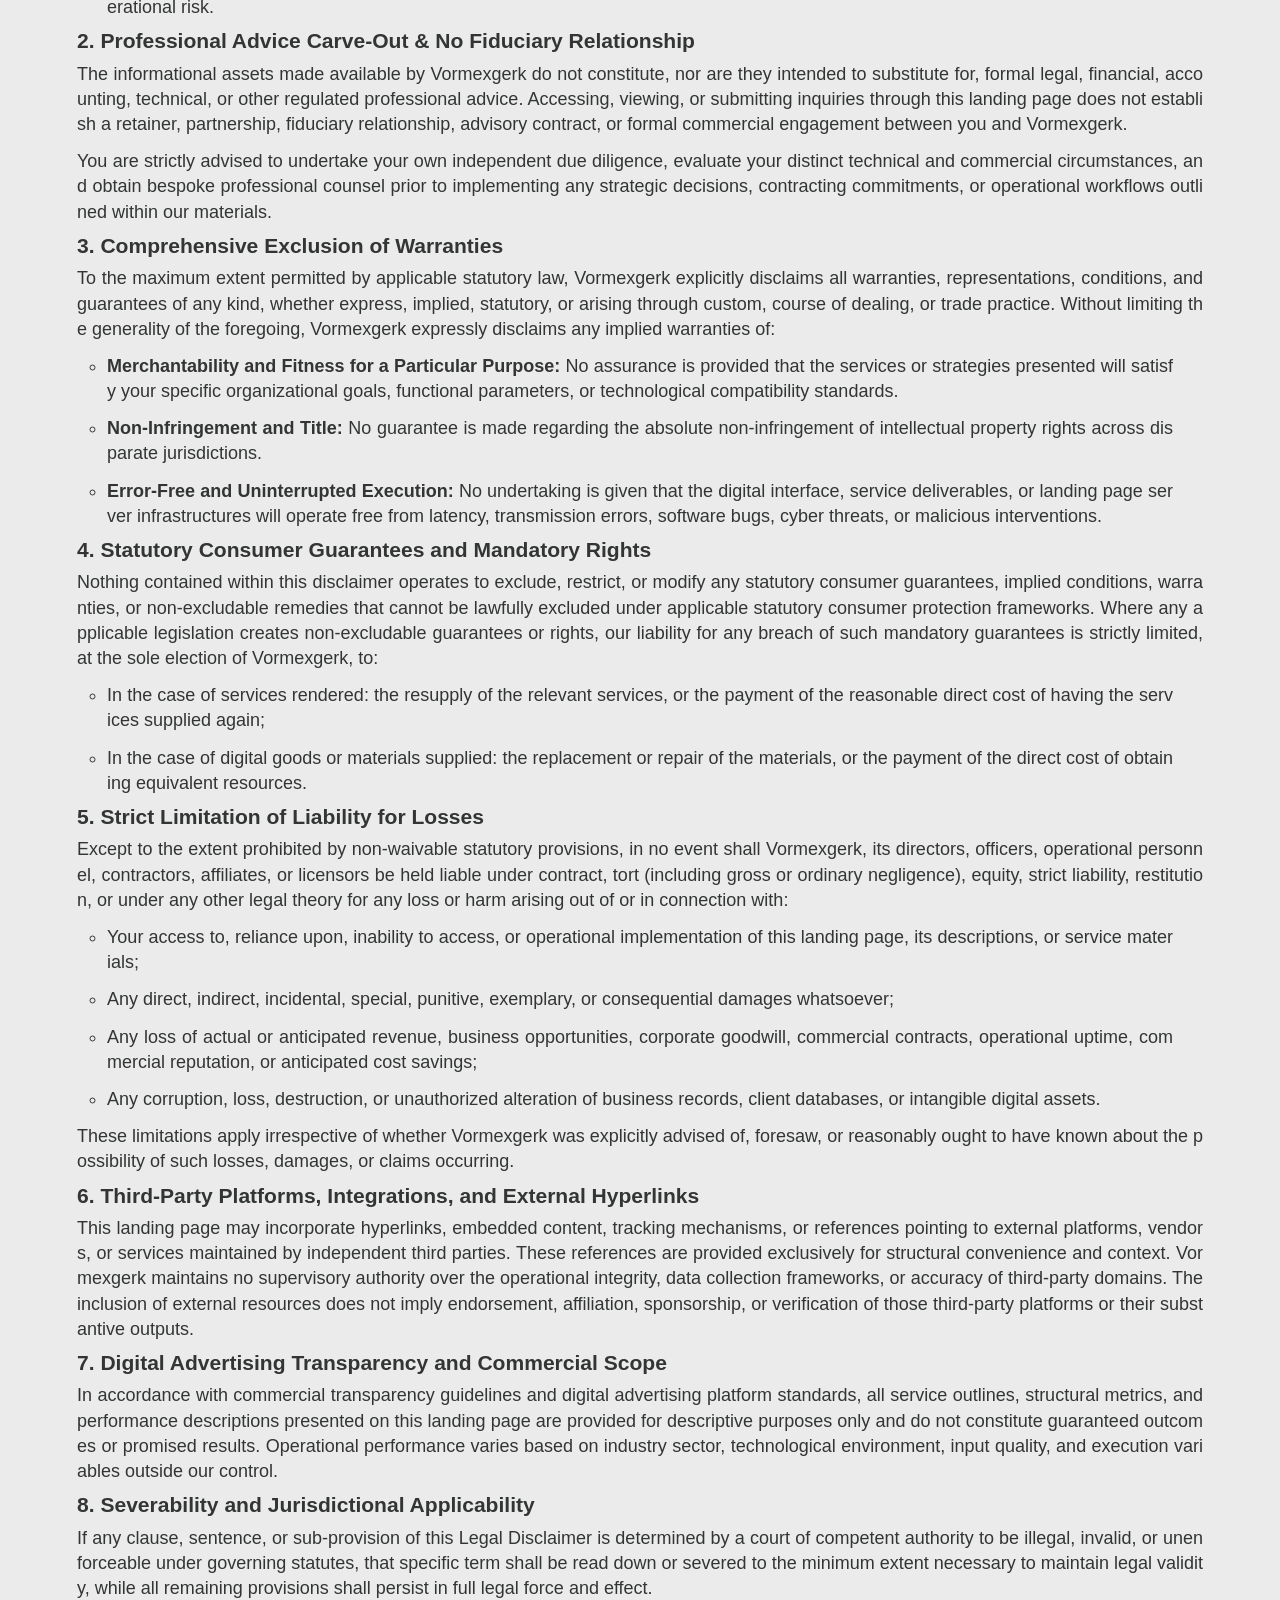
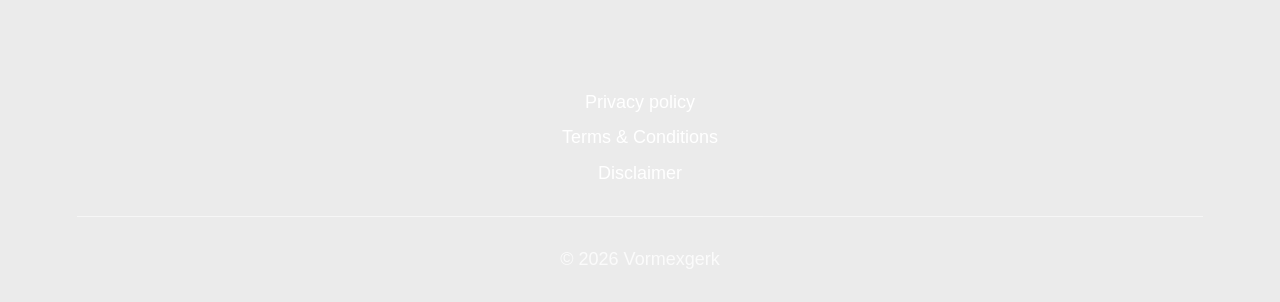
<file: legal-disclaimer.html>
<!DOCTYPE html>
<html>
  <head>
    <meta charset="UTF-8" />
    <meta http-equiv="X-UA-Compatible" content="IE=edge" />
    <meta name="viewport" content="width=device-width, initial-scale=1.0" />
    <link href="https://fonts.googleapis.com/css2?family=Teko:wght@300..700&display=swap" rel="stylesheet" />
    <title>Vormexgerk : Disclaimer</title>
    <meta property="og:title" content="Vormexgerk : Disclaimer" />
    <meta property="og:image" content="service-images/professionals-connecting-evening-lounge.webp" />
    
    <meta property="og:description" content="Vormexgerk : Disclaimer" />
    <meta name="description" content="Vormexgerk : Disclaimer" />
    <link rel="shortcut icon" href="brand.png" type="image/x-icon" />
    

    <style>

      :root{
        --bc-1: #0A0A0A;
        --bc-2: #1C1C1C;
        --bc-3: #333333;
        --bc-4: #4D4D4D;
        --bc-5: #666666;
      }

      *{
        box-sizing: border-box;
      }

      html {
        scroll-behavior: smooth;
      }

      body{
        background-color: rgb(235, 235, 235);
        direction: ltr;
        font-family: 'Alegreya', sans-serif !important;
        font-size: clamp(13px, 4vw, 18px);
        margin: 0;
        padding: 0;
        line-height: 1.4;
      }

      h1,
      h2,
      h3,
      h4,
      h5,
      p{
        padding: 0;
        margin: 0;
      }

      p, li{
        padding: 6px 0;
        line-height: 1.4;
      }

      li{
        margin: 0 6px;
      }

      a{
        text-decoration: none;
        color: inherit;
        cursor: pointer;
      }

      img{
        display: block;
        max-width: 100%;
        max-height: 100%;
      }

      ul{
        margin: 0;
        padding: 0;
      }

      .box-container{
        width: auto;
        padding-right: 22px;
        padding-left: 22px;
        margin-right: auto;
        margin-left: auto;
      }

      @media screen and (min-width: 480px) {
        .box-container{
        max-width: 450px;
        }
      }
      @media screen and (min-width: 575px){
        .box-container{
          max-width: 540px;
        }
      }
      @media screen and (min-width: 768px) {
        .box-container{
        max-width: 730px;
        }
      }
      @media screen and (min-width: 992px) {
        .box-container{
          max-width: 960px;
        }
      }

      @media screen and (min-width: 1200px){
        .box-container{
          max-width: 1170px;
          }
      }

      @media (min-width: 1400px){
        .box-container{
          max-width: 1274px;
        }
      }

      .page-privacy__block{
        padding: 53px 0;
        overflow: hidden;
        width: 100%;
      }


      .content-politics {
        word-break: break-all;
        opacity: 0.8;
        font-size: clamp(16px, 4vw, 18px);
        color: #040807;
        text-align: justify;
      }
      .content-politics li {
        list-style: circle;
        margin: 0 30px;
      }
      .content-description {
        list-style: circle;
        margin: 0 30px;
      }
      .page-privacy__block a{
        transition: 0.3s ease;
        color: #040807;
      }

      .page-privacy__block a:hover{
        opacity: 0.5;
      }

      .header-back{
        position: relative;
        width: 100%;
        background-position: center;
        background-size: cover;
      }

      .header-back::before {
        content: "";
        position: absolute;
        top: 0;
        left: 0;
        width: 100%;
        height: 80%;
        background-image: url(content/images/bg.jpg);
        background-attachment: fixed;
        background-position: center;
        filter: brightness(0.4);
        background-size: cover;
        z-index: -1;
      }

      .header{
        padding: 20px 0;
        display: flex;
        align-items: center;
        justify-content: space-between;
        gap: 47px;
        flex-direction: row;
      }

      .header-phone{
        flex: 1;
        display: flex;
        flex-direction: column;
        align-items: start;
        gap: 10px;
      }

      .header-phone p{
        line-height: 1px;
        font-size: clamp(14px, 4vw, 16px);
        color: #fff;
        padding: 0;
      }

      .header-phone a{
        transition: 0.3s ease;
        color: #fff;
        font-size: clamp(14px, 4vw, 16px);
      }

      .header-phone a:hover{
        opacity: 0.5;
      }

      .header-phone span{
        width: 41px;
        height: 4px;
        background-color: #ACA22E;
      }

      .logo{
        flex: 1;
        gap: 10px;
        flex-direction: column;
        display: flex;
        align-items: center;
      }

      .logoImg img{
        width: 36px;
      }

      .logoTitle h2{
        color: #ACA22E;
        font-size: clamp(14px, 4vw, 18px);
        margin: 0;
      }

      .nav{
        text-align: end;
        transition: 0.3s ease;
        flex: 1;
        color: #ACA22E;
        font-size: clamp(14px, 4vw, 18px);
      }

      .nav:hover{
        opacity: 0.5;
      }

      .header-content{
        min-height: 100vh;
        padding-top: 94px;
        display: flex;
        flex-direction: column;
        align-items: center;
        gap: 41px;
      }

      .header-content h1{
        text-align: center;
        color: #fff;
        font-size: clamp(22px, 4vw, 40px);
        margin: 0;
      }

      .header-content span{
        display: block;
        width: 41px;
        height: 4px;
        background-color: #ACA22E;
      }

      .site-button{
        cursor: pointer;
        font-size: clamp(16px, 4vw, 18px);
        border: 1px solid #040807;
        text-align: center;
        padding: 10px 30px;
        background-color: #ACA22E;
        color: #fff;
        transition: 0.3s ease;
      }

      .site-button:hover{
        background-color: #040807;
        color: #ACA22E;
      }

      .main-form {
        width: 60%;
        margin: 0 auto;
        box-shadow: rgba(0, 0, 0, 0.35) 0px 5px 15px;
        background-color: #fff;
        padding: 41px;
        display: flex;
        flex-direction: column;
      }

      .header-title{
        text-align: center;
        margin-bottom: 41px;
        font-size: clamp(22px, 4vw, 30px);
        color: #040807;
      }

      .fields-container {
        position: relative;
        display: flex;
        flex-direction: column;
        gap: 10px;
      }

      .fields-container label{
        color: #040807b3;
      }

      .fields-container .input-form-element_element, .fields-container .textarea-form-element_element, .main-form button {
        outline: none;
        margin: 6px 0;
      }

      .fields-container .input-form-element_element {
        border: none;
        border-bottom: 1px solid #040807b3;
        color: #040807;
        background-color: transparent;
        padding: 20px;
        font-size: 16px;
        line-height: 20px;
      }

      .fields-container .textarea-form-element_element {
        border: none;
        border-bottom: 1px solid #040807b3;
        color: #040807;
        background-color: transparent;
        padding: 20px;
        font-size: 16px;
        line-height: 20px;
        resize: vertical;
        min-height: 41px;
        max-height: 110px;
      }

      .consent-link{
        transition: 0.3s ease;
        color: #040807b3;
      }

      .consent-link:hover{
        opacity: 0.5;
        color: #040807b3;
      }

      .consent-section {
        color: #040807b3;
        display: flex;
        align-items: center;
        gap: 10px;
        justify-content: flex-start;
        padding: 15px 0;
      }

      .consent-section .consent-checkbox{
        margin: 0;
      }

      .submit-button {
        margin: 0 auto !important;
      }

      .service{
        display: flex;
        flex-direction: column;
        gap: 53px;
        padding: 53px 0;
      }

      .service h2{
        color: #040807;
        font-size: clamp(22px, 4vw, 40px);
        border-top: 0.1px solid #040807b3;
        border-bottom: 0.1px solid #040807b3;
        text-align: center;
        padding: 20px 0;
      }

      .service-box{
        display: grid;
        grid-template-columns: repeat(2, 1fr);
        gap: 20px;
      }

      .service-card{
        min-height: 50vh;
        display: flex;
        align-items: center;
        position: relative;
        width: 100%;
        background-position: center;
        background-size: cover;
      }

      .service-card::before {
        min-height: 50vh;
        content: "";
        position: absolute;
        top: 0;
        left: 0;
        width: 100%;
        height: 100%;
        background-position: center;
        filter: brightness(0.4);
        background-size: cover;
        z-index: -1;
      }

      .service-card:nth-child(1)::before{
        background-image: url(content/images/gallery.jpg);
      }

      .service-card:nth-child(2)::before{
        background-image: url(content/images/gallery-2.jpg);
      }

      .service-card:nth-child(3)::before{
        background-image: url(content/images/gallery-3.jpg);
      }

      .service-card:nth-child(4)::before{
        background-image: url(content/images/gallery-4.jpg);
      }

      .service-card h5{
        font-weight: normal;
        color: #fff;
        padding: 41px;
        text-align: center;
        font-size: clamp(18px, 4vw, 22px);
      }

      .aboutus-back{
        padding: 53px 0;
        background-color: var(--bc-2);
      }

      .aboutus{
        display: flex;
        flex-direction: column;
        gap: 53px;
      }

      .aboutus h2{
        color: #fff;
        font-size: clamp(22px, 4vw, 40px);
        border-top: 0.1px solid #ffffffb3;
        border-bottom: 0.1px solid #ffffffb3;
        text-align: center;
        padding: 20px 0;
      }

      .aboutus p{
        color: #fff;
        font-size: clamp(16px, 4vw, 18px);
        text-align: center;
      }

      .stats{
        border-bottom: 0.1px solid #ffffffb3;
        padding-bottom: 53px;
        display: grid;
        grid-template-columns: repeat(2, 1fr);
        gap: 20px;
      }

      .stats-card{
        display: flex;
        justify-content: center;
        flex-direction: column;
        text-align: center;
        gap: 6px;
        border: 1px solid #fff;
        border-radius: 20px;
        padding: 20px;
      }

      .stats-card h5{
        color: #fff;
        font-size: clamp(22px, 4vw, 40px);
      }

      .stats-card h1{
        color: #ffffffb3;
        font-size: clamp(16px, 4vw, 18px);
      }

      .media-section {
        width: 100%;
        padding: 53px 0;
        min-height: 70vh;
        display: flex;
        flex-direction: column;
        justify-content: center;
        overflow: hidden;
        position: relative;
      }

      #background-video {
        position: absolute;
        top: 0;
        left: 0;
        width: 100%;
        height: 100%;
        object-fit: cover;
        z-index: -1;
      }

      .media-content {
        background-color: #04080733;
        width: 70%;
        transition: 0.5s ease;
        filter: drop-shadow(2px 4px 6px black);
        position: relative;
        z-index: 1;
        border: 1px solid #fff;
        padding: 30px;
        margin: 53px auto;
        display: flex;
        flex-direction: column;
        gap: 30px;
      }

      .media-content:hover {
        box-shadow: 0px 0px 30px 0px rgba(255, 255, 255, 0.1);
      }

      .media-title{
        display: flex;
        flex-direction: column;
        align-items: center;
        gap: 30px;
      }

      .media-title h2{
        text-transform: uppercase;
        text-align: center;
        font-size: clamp(22px, 4vw, 40px);
        color: #fff;
      }

      .media-title span{
        width: 41px;
        height: 4px;
        background-color: #ACA22E;
      }

      .media-content-list {
        display: flex;
        flex-direction: row;
        gap: 20px;
        padding: 0 20px;
      }

      .media-content-item {
        display: flex;
        flex-direction: row;
        align-items: center;
        gap: 20px;
      }

      .media-content-item h5 {
        flex: 1;
        font-size: clamp(14px, 4vw, 16px);
        color: #fff;
      }

      .media-content-item svg {
        width: 36px;
        height: 36px;
        fill: #fff;
      }

      .content-section {
        padding: 53px 0;
      }

      .content-section h2 {
        border-top: 0.1px solid #040807b3;
        border-bottom: 0.1px solid #040807b3;
        padding: 20px 0;
        margin-bottom: 53px;
        text-align: center;
        font-size: clamp(22px, 4vw, 40px);
        color: #040807;
      }

      .content-wrapper {
        overflow: hidden;
        position: relative;
      }

      .content-image {
        border-radius: 41px;
        height: 257px;
        object-fit: contain;
        margin: 0 auto;
        margin-bottom: 41px;
      }

      .content-description {
        color: #040807b3;
        font-size: clamp(16px, 4vw, 18px);
      }

      .content-description ul {
        list-style: inside;
      }

      .price-details {
        border-top: 0.1px solid #040807b3;
        border-bottom: 0.1px solid #040807b3;
        margin-top: 41px;
        padding: 20px 0;
        display: flex;
        flex-direction: row;
        align-items: center;
        gap: 6px;
        justify-content: center;
      }

      .price-details h5 {
        position: relative;
        color: #040807;
        font-size: clamp(22px, 4vw, 40px);
        font-weight: bold;
      }

      .contacts-header{
        padding: 6px 0;
        background-color: #ACA22E;
      }

      .contacts{
        display: flex;
        flex-direction: row;
        align-items: center;
        justify-content: space-between;
        gap: 26px;
      }

      .contacts a{
        transition: 0.3s ease;
        color: #fff;
        font-size: clamp(14px, 4vw, 16px);
      }

      .contacts a:hover{
        opacity: 0.5;
      }

      .contacts-group{
        display: flex;
        flex-direction: column;
        gap: 4px;
        min-width: 0;
      }

      .contacts-id{
        color: #fff;
        opacity: 0.85;
        font-size: clamp(12px, 4vw, 14px);
        word-break: break-word;
      }

      .reasons-back{
        padding: 53px 0;
        background-color: var(--bc-2);
      }

      .reasons{
        display: flex;
        flex-direction: column;
        gap: 53px;
      }

      .reasons h2{
        color: #fff;
        font-size: clamp(22px, 4vw, 40px);
        border-top: 0.1px solid #ffffffb3;
        border-bottom: 0.1px solid #ffffffb3;
        text-align: center;
        padding: 20px 0;
      }

      .reasons-box{
        border-bottom: 0.1px solid #ffffffb3;
        padding-bottom: 53px;
        display: grid;
        grid-template-columns: repeat(3, 1fr);
        gap: 53px;
      }

      .reasons-card{
        display: flex;
        flex-direction: column;
        align-items: center;
        justify-content: space-between;
        text-align: center;
        gap: 30px;
      }

      .reasons-card h5{
        font-weight: normal;
        color: #fff;
        opacity: 0.8;
        font-size: clamp(18px, 4vw, 22px);
      }

      .reasons-card svg{
        display: block;
        width: 53px;
        height: 53px;
        fill: #fff;
      }

      .gallery{
        display: flex;
        flex-direction: column;
        gap: 53px;
        border-bottom: 0.1px solid #040807b3;
        margin: 53px 0;
        padding-bottom: 53px;
      }

      .gallery h2{
        color: #040807;
        font-size: clamp(22px, 4vw, 40px);
        border-top: 0.1px solid #040807b3;
        border-bottom: 0.1px solid #040807b3;
        text-align: center;
        padding: 20px 0;
      }

      .gallery-box{
        display: grid;
        grid-template-columns: repeat(4, 1fr);
        gap: 20px;
      }

      .gallery img{
        width: 100%;
        height: 406px;
        object-fit: cover;
      }

      .footer-back{
        padding: 30px 0;
        position: relative;
        width: 100%;
        background-position: center;
        background-size: cover;
      }

      .footer-back::before {
        content: "";
        position: absolute;
        top: 0;
        left: 0;
        width: 100%;
        height: 100%;
        background-image: url(content/images/bg-2.jpg);
        background-attachment: fixed;
        background-position: center;
        filter: brightness(0.4);
        background-size: cover;
        z-index: -1;
      }

      .footer{
        display: flex;
        flex-direction: column;
        gap: 30px;
      }

      .footer-top{
        display: flex;
        justify-content: space-between;
        flex-direction: row;
        gap: 30px;
      }

      .footer-contacts{
        flex: 1;
        display: flex;
        align-items: center;
        flex-direction: column;
        gap: 10px;
      }

      .footer-contacts a{
        text-align: center;
        font-weight: normal;
        transition: 0.3s ease;
        color: #fff;
        font-size: clamp(16px, 4vw, 18px);
      }

      .footer-contacts a:hover{
        opacity: 0.5;
      }

      .footer-contacts h5{
        text-align: center;
        font-weight: normal;
        color: #fff;
        font-size: clamp(16px, 4vw, 18px);
      }

      .privacy{
        flex: 1;
        display: flex;
        align-items: center;
        flex-direction: column;
        gap: 10px;
      }

      .privacy a{
        transition: 0.3s ease;
        color: #fff;
        font-size: clamp(16px, 4vw, 18px);
      }

      .privacy a:hover{
        opacity: 0.5;
      }

      .footer p{
        border-top: 0.1px solid #ffffffb3;
        padding: 0;
        padding-top: 30px;
        text-align: center;
        opacity: 0.8;
        color: #fff;
        font-size: clamp(16px, 4vw, 18px);
      }

      .contacts-mobile{
        display: none;
        flex-direction: column;
        gap: 53px;
        padding-bottom: 53px;
      }

      .contacts-mobile h2{
        margin-top: 36px;
        color: #040807;
        font-size: clamp(22px, 4vw, 40px);
      }

      .contacts-mobile-box{
        display: flex;
        flex-direction: column;
        gap: 30px;
      }

      .contacts-mobile-card{
        display: flex;
        flex-direction: row;
        align-items: center;
        gap: 10px;
      }

      .contacts-mobile-card svg{
        width: 36px;
        height: 36px;
        fill: #040807;
      }

      .contacts-mobile-card h5{
        flex: 1;
        font-weight: normal;
        color: #040807;
        font-size: clamp(16px, 4vw, 18px);
      }

      .contacts-mobile-card a{
        flex: 1;
        font-weight: normal;
        color: #040807;
        font-size: clamp(16px, 4vw, 18px);
        transition: 0.3s ease;
      }

      .contacts-mobile-card a:hover{
        opacity: 0.5;
      }

      .contacts-mobile-value{
        flex: 1;
        display: flex;
        flex-direction: column;
        gap: 4px;
        min-width: 0;
      }

      ;
        opacity: 0.75;
        font-size: clamp(12px, 4vw, 14px);
        word-break: break-word;
      }

      .flex-column{
        display: flex;
        flex-direction: column;
      }

      @media (max-width: 1199px){
        .media-content-list{
          flex-direction: column;
        }
      }

      @media (max-width: 991px) {
        .contacts-header{
          display: none;
        }

        .header-phone{
          display: none;
        }

        .contacts-mobile{
          display: flex;
        }

        .footer-contacts{
          display: none;
        }

        .privacy{
          flex-direction: row;
          flex-wrap: wrap;
          justify-content: center;
        }

        .logoTitle h2{
          color: #fff;
        }

        .nav{
          text-align: unset;
          flex: unset;
          color: #fff;
        }

        .logo{
          flex: unset;
          flex-direction: row;
        }

        .main-form{
          width: 100%;
        }

        .service-box{
          grid-template-columns: repeat(2, 1fr);
        }

        .stats{
          grid-template-columns: repeat(2, 1fr);
        }

        .gallery-box{
          grid-template-columns: repeat(2, 1fr);
        }
      }

      @media (max-width: 767px) {
        .header-back::before{
          height: 100%;
        }

        .header-content{
          padding: 94px 0;
        }

        .content-image{
          width: 100%;
        }

        .reasons-box{
          grid-template-columns: repeat(1, 1fr);
        }

        .service-box{
          grid-template-columns: repeat(1, 1fr);
        }

        .stats{
          grid-template-columns: repeat(1, 1fr);
        }

        .gallery-box{
          grid-template-columns: repeat(1, 1fr);
        }

        .footer{
          flex-direction: column;
        }
      }

      @media (max-width: 576px){
        .media-content-list {
           padding: 0;
        }
        .media-content-item{
          flex-direction: column;
          align-items: unset;
        }

        .media-title span{
          display: none;
        }
      }
    
.company-id{display:inline-block;margin-top:.7em;font-size:.82em;opacity:.72;letter-spacing:.04em;line-height:1.5;text-decoration:none;cursor:default;pointer-events:none;flex-shrink:0;max-width:100%;}.company-id-wrap{flex-shrink:0;max-width:100%;}
</style>

    
  </head>
  <body>

    <link rel="stylesheet" type="text/css" href="css/cookie.min.css">
<div id="consent-banner">
  <p>We use cookies to improve your experience on our site.By continuing, you agree to our <a href="cookie.php">Cookie Policy</a>.</p>
  <button>Accept</button>
</div>
<script src="js/cookie.min.js"></script>

    
    <div class="header-back catalogjb--column">
      <div class="box-container">
        <div class="header">
          
          <a class="logo" href="./">
            <div class="logoImg"><img src="brand.png"  /></div>
            <div class="logoTitle"><h2>Vormexgerk</h2></div>
          </a>
          <a href="./" class="nav">Home</a>
        </div>
        <div class="header-content">
          <h1>Premium Matchmaking for Busy Australian Working Professionals</h1>
          <span></span>
           
          <form class="main-form" action="acknowledgement.php" method="post">
            <h3 class="header-title">Order Form</h3>
            <div class="fields-container"> <label for="form-element_element-name">Enter your name</label><input class="input-form-element_element" id="form-element_elementname" type="text" name="name_personal-info" required> <label for="form-element_element-email">Email Address</label><input name="email_personal-info" class="input-form-element_element" id="form-element_element-email" type="email" required> <label for="form-element_element-comment">Add a comment</label><textarea name="comment_personal-info" class="textarea-form-element_element" required id="form-element_element-comment" type="text"></textarea></div>
            <div class="consent-section">
              <input class="consent-checkbox ui-checkbox" type="checkbox" id="checkbox" required />
              <label class="consent-label" for="checkbox"
                >I accept
                <a href="privacy.php" class="consent-link">Privacy policy</a>
              </label>
            </div>
            <button class="submit-button site-button">Request a specialist consultation</button>
          </form>
          
        </div>
      </div>
    </div>

    

  <div class="box-container">
    <div class="page-privacy__block">
        <div class="content-politics"><h2>Legal Disclaimer &amp; Terms of Reliance</h2><p>Last modified: 2026-08-24</p><p>This Legal Disclaimer governs the access to, review of, and reliance upon the materials, resources, summaries, and digital services presented on this landing page by <strong>Vormexgerk</strong>. By navigating, reading, interacting with, or otherwise utilizing any component of this digital platform, you explicitly acknowledge and agree to the provisions, exclusions, and statutory boundaries detailed below. If you do not accept these terms in their entirety, you must immediately cease all access to and interaction with this landing page and any associated service descriptions.</p><h3>1. 'As Is' and 'As Available' Nature of Information</h3><p>All content, service overviews, analytical explanations, procedural guides, workflows, and digital materials hosted by Vormexgerk are distributed strictly on an <strong>'as is'</strong>, <strong>'where is'</strong>, and <strong>'as available'</strong> basis for introductory, operational, and commercial presentation purposes. While Vormexgerk endeavors to maintain operational accuracy and currency across all publicly viewable resources, no representation, warranty, or commitment is made regarding the uninterrupted availability, continuous accuracy, exhaustive completeness, or operational suitability of any information provided.</p><ul><li>Content may become outdated without immediate notice following industry changes, technological evolutions, or legislative adjustments.</li><li>We assume no positive obligation or continuous duty to refresh, rectify, or update legacy materials unless explicitly mandated by operative statutes.</li><li>Any reliance placed upon preliminary overviews, project timelines, or service roadmaps remains strictly at your sole discretion and operational risk.</li></ul><h3>2. Professional Advice Carve-Out &amp; No Fiduciary Relationship</h3><p>The informational assets made available by Vormexgerk do not constitute, nor are they intended to substitute for, formal legal, financial, accounting, technical, or other regulated professional advice. Accessing, viewing, or submitting inquiries through this landing page does not establish a retainer, partnership, fiduciary relationship, advisory contract, or formal commercial engagement between you and Vormexgerk.</p><p>You are strictly advised to undertake your own independent due diligence, evaluate your distinct technical and commercial circumstances, and obtain bespoke professional counsel prior to implementing any strategic decisions, contracting commitments, or operational workflows outlined within our materials.</p><h3>3. Comprehensive Exclusion of Warranties</h3><p>To the maximum extent permitted by applicable statutory law, Vormexgerk explicitly disclaims all warranties, representations, conditions, and guarantees of any kind, whether express, implied, statutory, or arising through custom, course of dealing, or trade practice. Without limiting the generality of the foregoing, Vormexgerk expressly disclaims any implied warranties of:</p><ul><li><strong>Merchantability and Fitness for a Particular Purpose:</strong> No assurance is provided that the services or strategies presented will satisfy your specific organizational goals, functional parameters, or technological compatibility standards.</li><li><strong>Non-Infringement and Title:</strong> No guarantee is made regarding the absolute non-infringement of intellectual property rights across disparate jurisdictions.</li><li><strong>Error-Free and Uninterrupted Execution:</strong> No undertaking is given that the digital interface, service deliverables, or landing page server infrastructures will operate free from latency, transmission errors, software bugs, cyber threats, or malicious interventions.</li></ul><h3>4. Statutory Consumer Guarantees and Mandatory Rights</h3><p>Nothing contained within this disclaimer operates to exclude, restrict, or modify any statutory consumer guarantees, implied conditions, warranties, or non-excludable remedies that cannot be lawfully excluded under applicable statutory consumer protection frameworks. Where any applicable legislation creates non-excludable guarantees or rights, our liability for any breach of such mandatory guarantees is strictly limited, at the sole election of Vormexgerk, to:</p><ul><li>In the case of services rendered: the resupply of the relevant services, or the payment of the reasonable direct cost of having the services supplied again;</li><li>In the case of digital goods or materials supplied: the replacement or repair of the materials, or the payment of the direct cost of obtaining equivalent resources.</li></ul><h3>5. Strict Limitation of Liability for Losses</h3><p>Except to the extent prohibited by non-waivable statutory provisions, in no event shall Vormexgerk, its directors, officers, operational personnel, contractors, affiliates, or licensors be held liable under contract, tort (including gross or ordinary negligence), equity, strict liability, restitution, or under any other legal theory for any loss or harm arising out of or in connection with:</p><ul><li>Your access to, reliance upon, inability to access, or operational implementation of this landing page, its descriptions, or service materials;</li><li>Any direct, indirect, incidental, special, punitive, exemplary, or consequential damages whatsoever;</li><li>Any loss of actual or anticipated revenue, business opportunities, corporate goodwill, commercial contracts, operational uptime, commercial reputation, or anticipated cost savings;</li><li>Any corruption, loss, destruction, or unauthorized alteration of business records, client databases, or intangible digital assets.</li></ul><p>These limitations apply irrespective of whether Vormexgerk was explicitly advised of, foresaw, or reasonably ought to have known about the possibility of such losses, damages, or claims occurring.</p><h3>6. Third-Party Platforms, Integrations, and External Hyperlinks</h3><p>This landing page may incorporate hyperlinks, embedded content, tracking mechanisms, or references pointing to external platforms, vendors, or services maintained by independent third parties. These references are provided exclusively for structural convenience and context. Vormexgerk maintains no supervisory authority over the operational integrity, data collection frameworks, or accuracy of third-party domains. The inclusion of external resources does not imply endorsement, affiliation, sponsorship, or verification of those third-party platforms or their substantive outputs.</p><h3>7. Digital Advertising Transparency and Commercial Scope</h3><p>In accordance with commercial transparency guidelines and digital advertising platform standards, all service outlines, structural metrics, and performance descriptions presented on this landing page are provided for descriptive purposes only and do not constitute guaranteed outcomes or promised results. Operational performance varies based on industry sector, technological environment, input quality, and execution variables outside our control.</p><h3>8. Severability and Jurisdictional Applicability</h3><p>If any clause, sentence, or sub-provision of this Legal Disclaimer is determined by a court of competent authority to be illegal, invalid, or unenforceable under governing statutes, that specific term shall be read down or severed to the minimum extent necessary to maintain legal validity, while all remaining provisions shall persist in full legal force and effect.</p></div> 
    </div>
  </div>


    <div class="footer-back catalogaz__banner">
      <div class="box-container">
        <div class="footer">
          <div class="footer-top">
            <div class="privacy">
              <a href="privacy.php">Privacy policy</a>
              <a href="terms-of-service.php">Terms & Conditions</a>
              <a href="legal-disclaimer.php">Disclaimer</a>
                
            </div>
            
          </div>
          <p>&#169; 2026 Vormexgerk</p>
        </div>
      </div>
    </div>

     

</body>
</html>
</file>
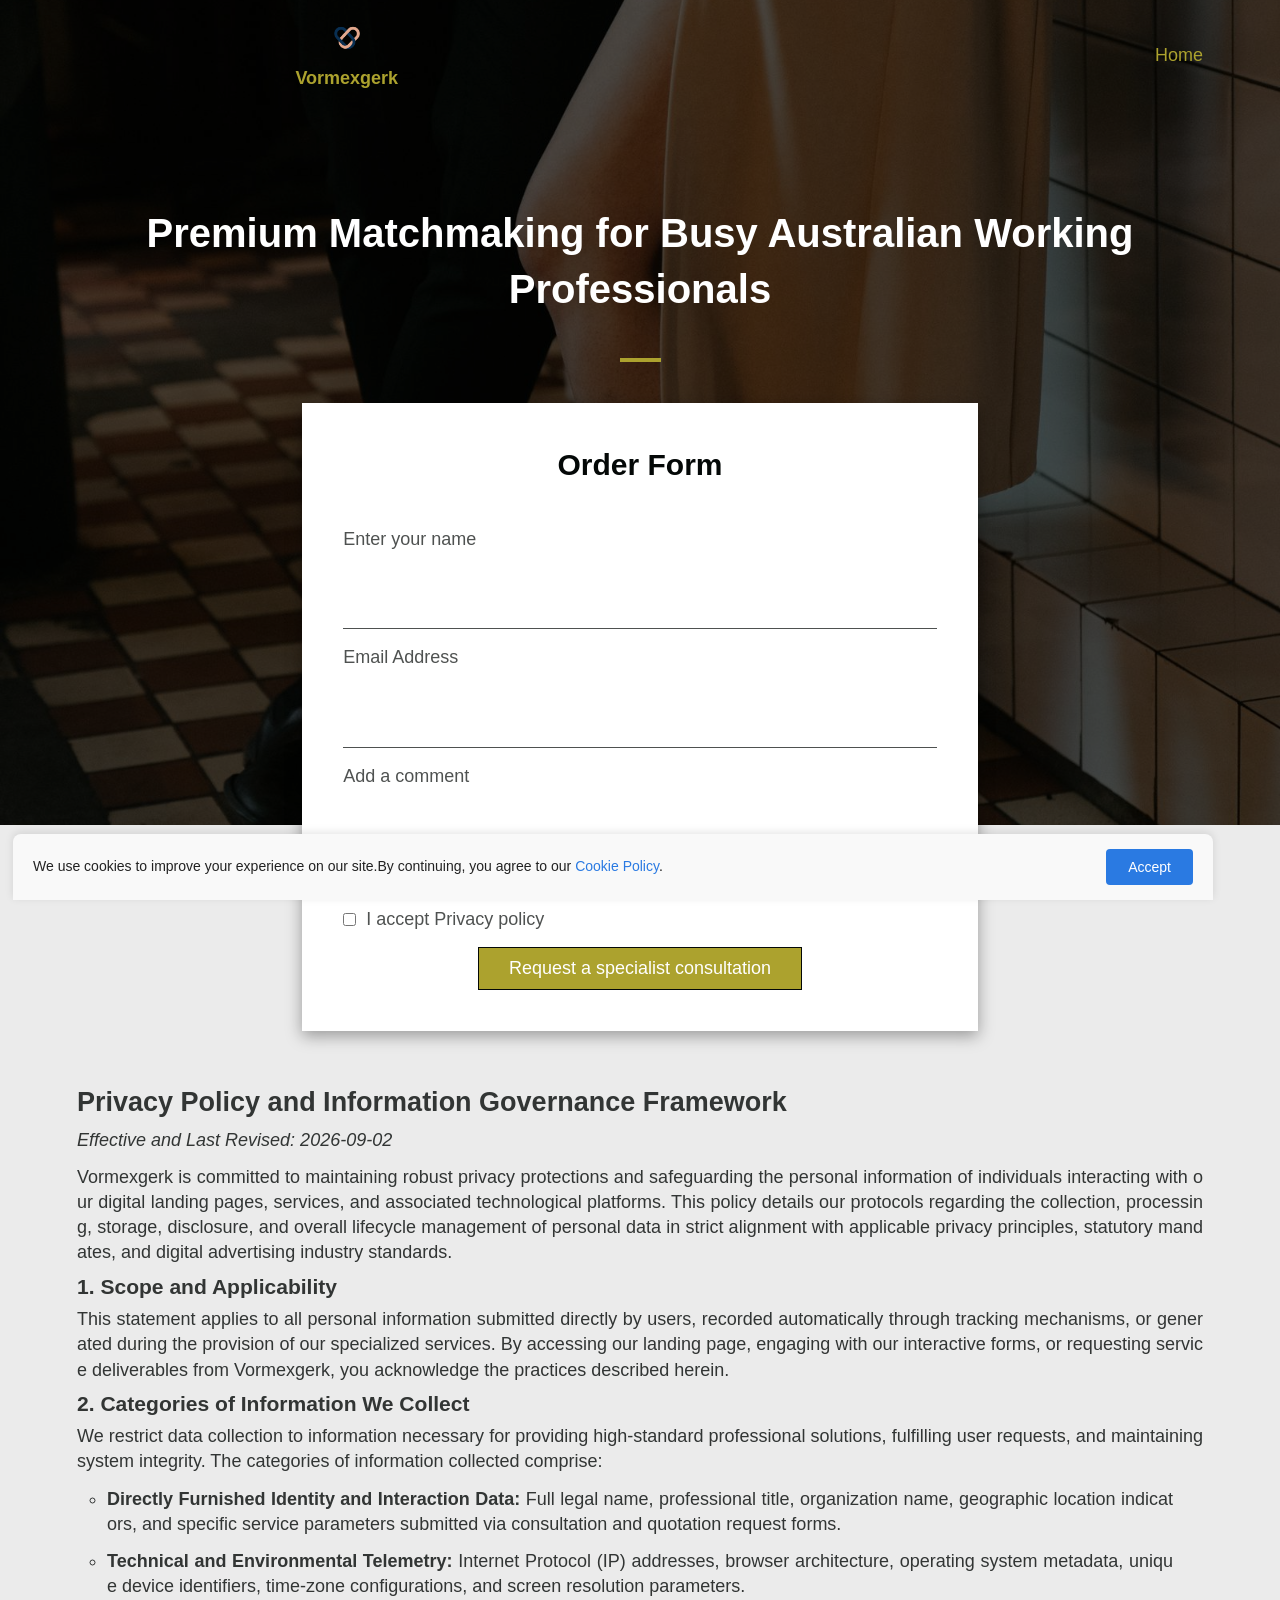
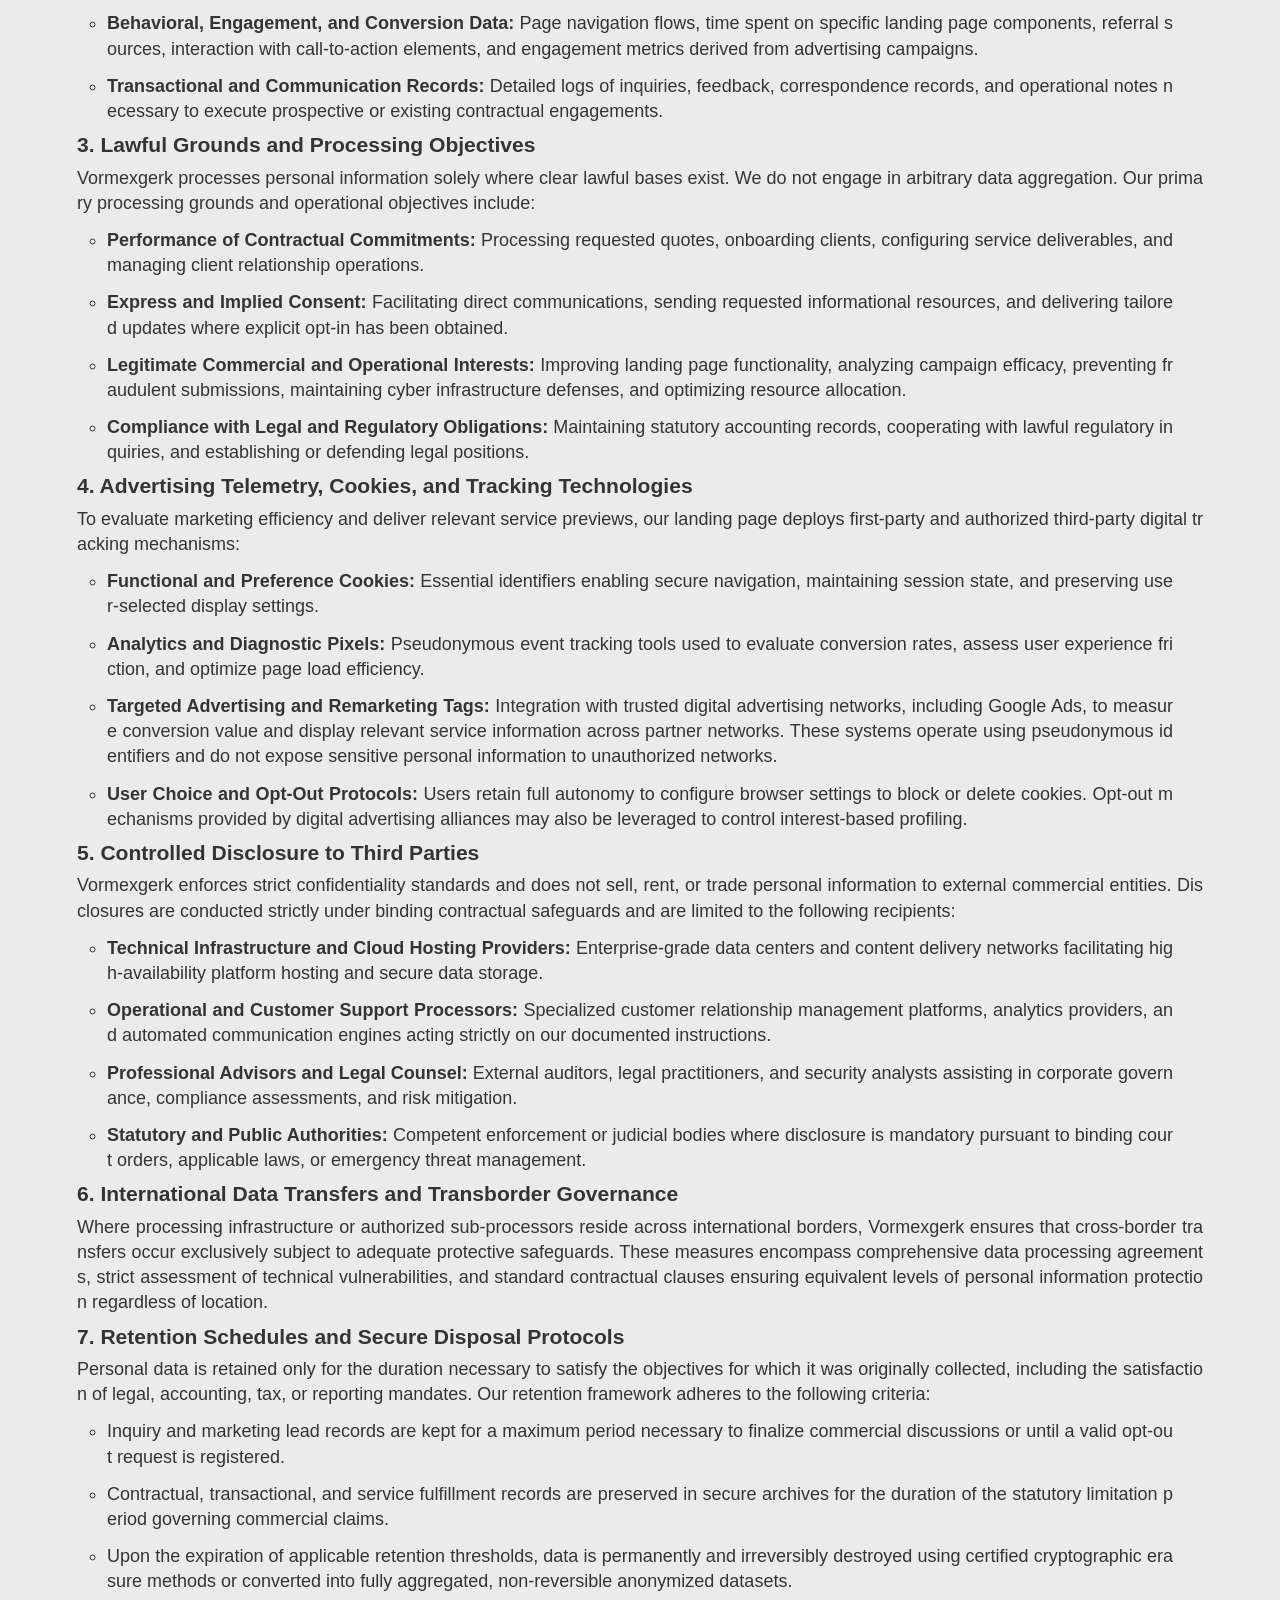
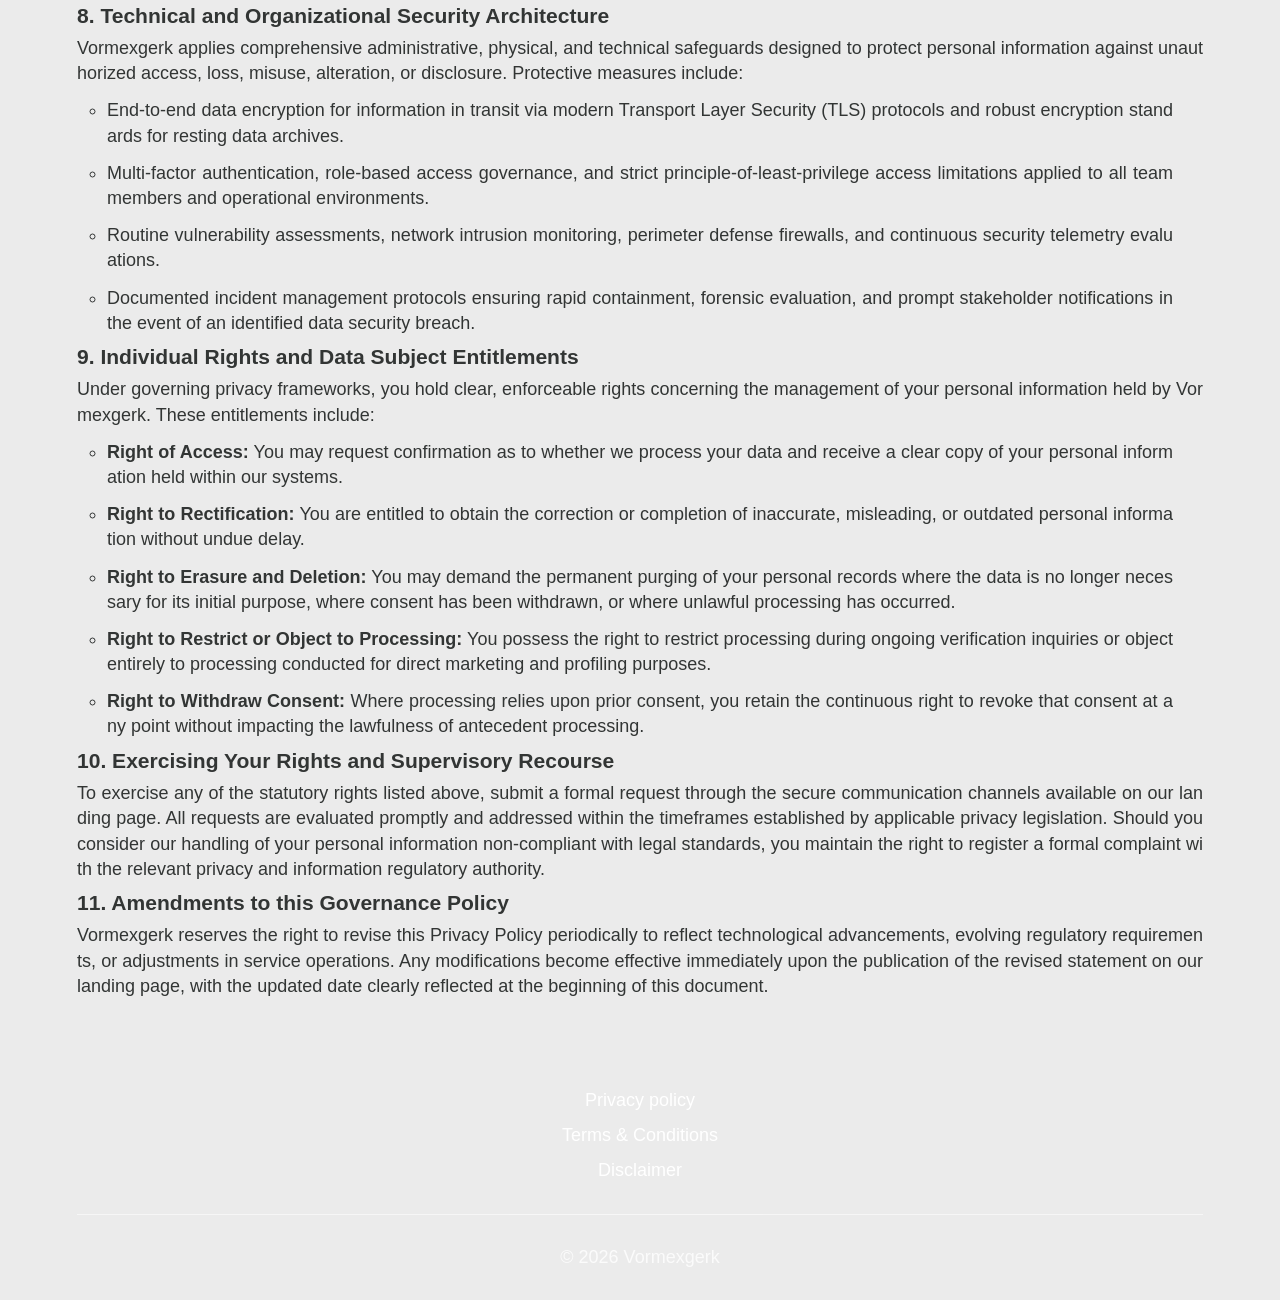
<file: privacy.html>
<!DOCTYPE html>
<html>
  <head>
    <meta charset="UTF-8" />
    <meta http-equiv="X-UA-Compatible" content="IE=edge" />
    <meta name="viewport" content="width=device-width, initial-scale=1.0" />
    <link href="https://fonts.googleapis.com/css2?family=Ubuntu:ital,wght@0,300;0,400;0,500;0,700;1,300;1,400;1,500;1,700&display=swap" rel="stylesheet" />
    <title>Vormexgerk : Personal Information Protection Policy</title>
    <meta property="og:title" content="Vormexgerk : Personal Information Protection Policy" />
    <meta property="og:image" content="service-images/professionals-connecting-evening-lounge.webp" />
    
    <meta property="og:description" content="Vormexgerk : Personal Information Protection Policy" />
    <meta name="description" content="Vormexgerk : Personal Information Protection Policy" />
    <link rel="shortcut icon" href="brand.png" type="image/x-icon" />
    

    <style>

      :root{
        --bc-1: #0A0A0A;
        --bc-2: #1C1C1C;
        --bc-3: #333333;
        --bc-4: #4D4D4D;
        --bc-5: #666666;
      }

      *{
        box-sizing: border-box;
      }

      html {
        scroll-behavior: smooth;
      }

      body{
        background-color: rgb(235, 235, 235);
        direction: ltr;
        font-family: 'Alegreya', sans-serif !important;
        font-size: clamp(13px, 4vw, 18px);
        margin: 0;
        padding: 0;
        line-height: 1.4;
      }

      h1,
      h2,
      h3,
      h4,
      h5,
      p{
        padding: 0;
        margin: 0;
      }

      p, li{
        padding: 6px 0;
        line-height: 1.4;
      }

      li{
        margin: 0 6px;
      }

      a{
        text-decoration: none;
        color: inherit;
        cursor: pointer;
      }

      img{
        display: block;
        max-width: 100%;
        max-height: 100%;
      }

      ul{
        margin: 0;
        padding: 0;
      }

      .box-container{
        width: auto;
        padding-right: 22px;
        padding-left: 22px;
        margin-right: auto;
        margin-left: auto;
      }

      @media screen and (min-width: 480px) {
        .box-container{
        max-width: 450px;
        }
      }
      @media screen and (min-width: 575px){
        .box-container{
          max-width: 540px;
        }
      }
      @media screen and (min-width: 768px) {
        .box-container{
        max-width: 730px;
        }
      }
      @media screen and (min-width: 992px) {
        .box-container{
          max-width: 960px;
        }
      }

      @media screen and (min-width: 1200px){
        .box-container{
          max-width: 1170px;
          }
      }

      @media (min-width: 1400px){
        .box-container{
          max-width: 1274px;
        }
      }

      .page-privacy__block{
        padding: 53px 0;
        overflow: hidden;
        width: 100%;
      }


      .content-politics {
        word-break: break-all;
        opacity: 0.8;
        font-size: clamp(16px, 4vw, 18px);
        color: #040807;
        text-align: justify;
      }
      .content-politics li {
        list-style: circle;
        margin: 0 30px;
      }
      .content-description {
        list-style: circle;
        margin: 0 30px;
      }
      .page-privacy__block a{
        transition: 0.3s ease;
        color: #040807;
      }

      .page-privacy__block a:hover{
        opacity: 0.5;
      }

      .header-back{
        position: relative;
        width: 100%;
        background-position: center;
        background-size: cover;
      }

      .header-back::before {
        content: "";
        position: absolute;
        top: 0;
        left: 0;
        width: 100%;
        height: 80%;
        background-image: url(content/images/bg.jpg);
        background-attachment: fixed;
        background-position: center;
        filter: brightness(0.4);
        background-size: cover;
        z-index: -1;
      }

      .header{
        padding: 20px 0;
        display: flex;
        align-items: center;
        justify-content: space-between;
        gap: 47px;
        flex-direction: row;
      }

      .header-phone{
        flex: 1;
        display: flex;
        flex-direction: column;
        align-items: start;
        gap: 10px;
      }

      .header-phone p{
        line-height: 1px;
        font-size: clamp(14px, 4vw, 16px);
        color: #fff;
        padding: 0;
      }

      .header-phone a{
        transition: 0.3s ease;
        color: #fff;
        font-size: clamp(14px, 4vw, 16px);
      }

      .header-phone a:hover{
        opacity: 0.5;
      }

      .header-phone span{
        width: 41px;
        height: 4px;
        background-color: #ACA22E;
      }

      .logo{
        flex: 1;
        gap: 10px;
        flex-direction: column;
        display: flex;
        align-items: center;
      }

      .logoImg img{
        width: 36px;
      }

      .logoTitle h2{
        color: #ACA22E;
        font-size: clamp(14px, 4vw, 18px);
        margin: 0;
      }

      .nav{
        text-align: end;
        transition: 0.3s ease;
        flex: 1;
        color: #ACA22E;
        font-size: clamp(14px, 4vw, 18px);
      }

      .nav:hover{
        opacity: 0.5;
      }

      .header-content{
        min-height: 100vh;
        padding-top: 94px;
        display: flex;
        flex-direction: column;
        align-items: center;
        gap: 41px;
      }

      .header-content h1{
        text-align: center;
        color: #fff;
        font-size: clamp(22px, 4vw, 40px);
        margin: 0;
      }

      .header-content span{
        display: block;
        width: 41px;
        height: 4px;
        background-color: #ACA22E;
      }

      .site-button{
        cursor: pointer;
        font-size: clamp(16px, 4vw, 18px);
        border: 1px solid #040807;
        text-align: center;
        padding: 10px 30px;
        background-color: #ACA22E;
        color: #fff;
        transition: 0.3s ease;
      }

      .site-button:hover{
        background-color: #040807;
        color: #ACA22E;
      }

      .main-form {
        width: 60%;
        margin: 0 auto;
        box-shadow: rgba(0, 0, 0, 0.35) 0px 5px 15px;
        background-color: #fff;
        padding: 41px;
        display: flex;
        flex-direction: column;
      }

      .header-title{
        text-align: center;
        margin-bottom: 41px;
        font-size: clamp(22px, 4vw, 30px);
        color: #040807;
      }

      .fields-container {
        position: relative;
        display: flex;
        flex-direction: column;
        gap: 10px;
      }

      .fields-container label{
        color: #040807b3;
      }

      .fields-container .input-form-element_element, .fields-container .textarea-form-element_element, .main-form button {
        outline: none;
        margin: 6px 0;
      }

      .fields-container .input-form-element_element {
        border: none;
        border-bottom: 1px solid #040807b3;
        color: #040807;
        background-color: transparent;
        padding: 20px;
        font-size: 16px;
        line-height: 20px;
      }

      .fields-container .textarea-form-element_element {
        border: none;
        border-bottom: 1px solid #040807b3;
        color: #040807;
        background-color: transparent;
        padding: 20px;
        font-size: 16px;
        line-height: 20px;
        resize: vertical;
        min-height: 41px;
        max-height: 110px;
      }

      .consent-link{
        transition: 0.3s ease;
        color: #040807b3;
      }

      .consent-link:hover{
        opacity: 0.5;
        color: #040807b3;
      }

      .consent-section {
        color: #040807b3;
        display: flex;
        align-items: center;
        gap: 10px;
        justify-content: flex-start;
        padding: 15px 0;
      }

      .consent-section .consent-checkbox{
        margin: 0;
      }

      .submit-button {
        margin: 0 auto !important;
      }

      .service{
        display: flex;
        flex-direction: column;
        gap: 53px;
        padding: 53px 0;
      }

      .service h2{
        color: #040807;
        font-size: clamp(22px, 4vw, 40px);
        border-top: 0.1px solid #040807b3;
        border-bottom: 0.1px solid #040807b3;
        text-align: center;
        padding: 20px 0;
      }

      .service-box{
        display: grid;
        grid-template-columns: repeat(2, 1fr);
        gap: 20px;
      }

      .service-card{
        min-height: 50vh;
        display: flex;
        align-items: center;
        position: relative;
        width: 100%;
        background-position: center;
        background-size: cover;
      }

      .service-card::before {
        min-height: 50vh;
        content: "";
        position: absolute;
        top: 0;
        left: 0;
        width: 100%;
        height: 100%;
        background-position: center;
        filter: brightness(0.4);
        background-size: cover;
        z-index: -1;
      }

      .service-card:nth-child(1)::before{
        background-image: url(content/images/gallery.jpg);
      }

      .service-card:nth-child(2)::before{
        background-image: url(content/images/gallery-2.jpg);
      }

      .service-card:nth-child(3)::before{
        background-image: url(content/images/gallery-3.jpg);
      }

      .service-card:nth-child(4)::before{
        background-image: url(content/images/gallery-4.jpg);
      }

      .service-card h5{
        font-weight: normal;
        color: #fff;
        padding: 41px;
        text-align: center;
        font-size: clamp(18px, 4vw, 22px);
      }

      .aboutus-back{
        padding: 53px 0;
        background-color: var(--bc-2);
      }

      .aboutus{
        display: flex;
        flex-direction: column;
        gap: 53px;
      }

      .aboutus h2{
        color: #fff;
        font-size: clamp(22px, 4vw, 40px);
        border-top: 0.1px solid #ffffffb3;
        border-bottom: 0.1px solid #ffffffb3;
        text-align: center;
        padding: 20px 0;
      }

      .aboutus p{
        color: #fff;
        font-size: clamp(16px, 4vw, 18px);
        text-align: center;
      }

      .stats{
        border-bottom: 0.1px solid #ffffffb3;
        padding-bottom: 53px;
        display: grid;
        grid-template-columns: repeat(2, 1fr);
        gap: 20px;
      }

      .stats-card{
        display: flex;
        justify-content: center;
        flex-direction: column;
        text-align: center;
        gap: 6px;
        border: 1px solid #fff;
        border-radius: 20px;
        padding: 20px;
      }

      .stats-card h5{
        color: #fff;
        font-size: clamp(22px, 4vw, 40px);
      }

      .stats-card h1{
        color: #ffffffb3;
        font-size: clamp(16px, 4vw, 18px);
      }

      .media-section {
        width: 100%;
        padding: 53px 0;
        min-height: 70vh;
        display: flex;
        flex-direction: column;
        justify-content: center;
        overflow: hidden;
        position: relative;
      }

      #background-video {
        position: absolute;
        top: 0;
        left: 0;
        width: 100%;
        height: 100%;
        object-fit: cover;
        z-index: -1;
      }

      .media-content {
        background-color: #04080733;
        width: 70%;
        transition: 0.5s ease;
        filter: drop-shadow(2px 4px 6px black);
        position: relative;
        z-index: 1;
        border: 1px solid #fff;
        padding: 30px;
        margin: 53px auto;
        display: flex;
        flex-direction: column;
        gap: 30px;
      }

      .media-content:hover {
        box-shadow: 0px 0px 30px 0px rgba(255, 255, 255, 0.1);
      }

      .media-title{
        display: flex;
        flex-direction: column;
        align-items: center;
        gap: 30px;
      }

      .media-title h2{
        text-transform: uppercase;
        text-align: center;
        font-size: clamp(22px, 4vw, 40px);
        color: #fff;
      }

      .media-title span{
        width: 41px;
        height: 4px;
        background-color: #ACA22E;
      }

      .media-content-list {
        display: flex;
        flex-direction: row;
        gap: 20px;
        padding: 0 20px;
      }

      .media-content-item {
        display: flex;
        flex-direction: row;
        align-items: center;
        gap: 20px;
      }

      .media-content-item h5 {
        flex: 1;
        font-size: clamp(14px, 4vw, 16px);
        color: #fff;
      }

      .media-content-item svg {
        width: 36px;
        height: 36px;
        fill: #fff;
      }

      .content-section {
        padding: 53px 0;
      }

      .content-section h2 {
        border-top: 0.1px solid #040807b3;
        border-bottom: 0.1px solid #040807b3;
        padding: 20px 0;
        margin-bottom: 53px;
        text-align: center;
        font-size: clamp(22px, 4vw, 40px);
        color: #040807;
      }

      .content-wrapper {
        overflow: hidden;
        position: relative;
      }

      .content-image {
        border-radius: 41px;
        height: 257px;
        object-fit: contain;
        margin: 0 auto;
        margin-bottom: 41px;
      }

      .content-description {
        color: #040807b3;
        font-size: clamp(16px, 4vw, 18px);
      }

      .content-description ul {
        list-style: inside;
      }

      .price-details {
        border-top: 0.1px solid #040807b3;
        border-bottom: 0.1px solid #040807b3;
        margin-top: 41px;
        padding: 20px 0;
        display: flex;
        flex-direction: row;
        align-items: center;
        gap: 6px;
        justify-content: center;
      }

      .price-details h5 {
        position: relative;
        color: #040807;
        font-size: clamp(22px, 4vw, 40px);
        font-weight: bold;
      }

      .contacts-header{
        padding: 6px 0;
        background-color: #ACA22E;
      }

      .contacts{
        display: flex;
        flex-direction: row;
        align-items: center;
        justify-content: space-between;
        gap: 26px;
      }

      .contacts a{
        transition: 0.3s ease;
        color: #fff;
        font-size: clamp(14px, 4vw, 16px);
      }

      .contacts a:hover{
        opacity: 0.5;
      }

      .contacts-group{
        display: flex;
        flex-direction: column;
        gap: 4px;
        min-width: 0;
      }

      .contacts-id{
        color: #fff;
        opacity: 0.85;
        font-size: clamp(12px, 4vw, 14px);
        word-break: break-word;
      }

      .reasons-back{
        padding: 53px 0;
        background-color: var(--bc-2);
      }

      .reasons{
        display: flex;
        flex-direction: column;
        gap: 53px;
      }

      .reasons h2{
        color: #fff;
        font-size: clamp(22px, 4vw, 40px);
        border-top: 0.1px solid #ffffffb3;
        border-bottom: 0.1px solid #ffffffb3;
        text-align: center;
        padding: 20px 0;
      }

      .reasons-box{
        border-bottom: 0.1px solid #ffffffb3;
        padding-bottom: 53px;
        display: grid;
        grid-template-columns: repeat(3, 1fr);
        gap: 53px;
      }

      .reasons-card{
        display: flex;
        flex-direction: column;
        align-items: center;
        justify-content: space-between;
        text-align: center;
        gap: 30px;
      }

      .reasons-card h5{
        font-weight: normal;
        color: #fff;
        opacity: 0.8;
        font-size: clamp(18px, 4vw, 22px);
      }

      .reasons-card svg{
        display: block;
        width: 53px;
        height: 53px;
        fill: #fff;
      }

      .gallery{
        display: flex;
        flex-direction: column;
        gap: 53px;
        border-bottom: 0.1px solid #040807b3;
        margin: 53px 0;
        padding-bottom: 53px;
      }

      .gallery h2{
        color: #040807;
        font-size: clamp(22px, 4vw, 40px);
        border-top: 0.1px solid #040807b3;
        border-bottom: 0.1px solid #040807b3;
        text-align: center;
        padding: 20px 0;
      }

      .gallery-box{
        display: grid;
        grid-template-columns: repeat(4, 1fr);
        gap: 20px;
      }

      .gallery img{
        width: 100%;
        height: 406px;
        object-fit: cover;
      }

      .footer-back{
        padding: 30px 0;
        position: relative;
        width: 100%;
        background-position: center;
        background-size: cover;
      }

      .footer-back::before {
        content: "";
        position: absolute;
        top: 0;
        left: 0;
        width: 100%;
        height: 100%;
        background-image: url(content/images/bg-2.jpg);
        background-attachment: fixed;
        background-position: center;
        filter: brightness(0.4);
        background-size: cover;
        z-index: -1;
      }

      .footer{
        display: flex;
        flex-direction: column;
        gap: 30px;
      }

      .footer-top{
        display: flex;
        justify-content: space-between;
        flex-direction: row;
        gap: 30px;
      }

      .footer-contacts{
        flex: 1;
        display: flex;
        align-items: center;
        flex-direction: column;
        gap: 10px;
      }

      .footer-contacts a{
        text-align: center;
        font-weight: normal;
        transition: 0.3s ease;
        color: #fff;
        font-size: clamp(16px, 4vw, 18px);
      }

      .footer-contacts a:hover{
        opacity: 0.5;
      }

      .footer-contacts h5{
        text-align: center;
        font-weight: normal;
        color: #fff;
        font-size: clamp(16px, 4vw, 18px);
      }

      .privacy{
        flex: 1;
        display: flex;
        align-items: center;
        flex-direction: column;
        gap: 10px;
      }

      .privacy a{
        transition: 0.3s ease;
        color: #fff;
        font-size: clamp(16px, 4vw, 18px);
      }

      .privacy a:hover{
        opacity: 0.5;
      }

      .footer p{
        border-top: 0.1px solid #ffffffb3;
        padding: 0;
        padding-top: 30px;
        text-align: center;
        opacity: 0.8;
        color: #fff;
        font-size: clamp(16px, 4vw, 18px);
      }

      .contacts-mobile{
        display: none;
        flex-direction: column;
        gap: 53px;
        padding-bottom: 53px;
      }

      .contacts-mobile h2{
        margin-top: 36px;
        color: #040807;
        font-size: clamp(22px, 4vw, 40px);
      }

      .contacts-mobile-box{
        display: flex;
        flex-direction: column;
        gap: 30px;
      }

      .contacts-mobile-card{
        display: flex;
        flex-direction: row;
        align-items: center;
        gap: 10px;
      }

      .contacts-mobile-card svg{
        width: 36px;
        height: 36px;
        fill: #040807;
      }

      .contacts-mobile-card h5{
        flex: 1;
        font-weight: normal;
        color: #040807;
        font-size: clamp(16px, 4vw, 18px);
      }

      .contacts-mobile-card a{
        flex: 1;
        font-weight: normal;
        color: #040807;
        font-size: clamp(16px, 4vw, 18px);
        transition: 0.3s ease;
      }

      .contacts-mobile-card a:hover{
        opacity: 0.5;
      }

      .contacts-mobile-value{
        flex: 1;
        display: flex;
        flex-direction: column;
        gap: 4px;
        min-width: 0;
      }

      ;
        opacity: 0.75;
        font-size: clamp(12px, 4vw, 14px);
        word-break: break-word;
      }

      .flex-column{
        display: flex;
        flex-direction: column;
      }

      @media (max-width: 1199px){
        .media-content-list{
          flex-direction: column;
        }
      }

      @media (max-width: 991px) {
        .contacts-header{
          display: none;
        }

        .header-phone{
          display: none;
        }

        .contacts-mobile{
          display: flex;
        }

        .footer-contacts{
          display: none;
        }

        .privacy{
          flex-direction: row;
          flex-wrap: wrap;
          justify-content: center;
        }

        .logoTitle h2{
          color: #fff;
        }

        .nav{
          text-align: unset;
          flex: unset;
          color: #fff;
        }

        .logo{
          flex: unset;
          flex-direction: row;
        }

        .main-form{
          width: 100%;
        }

        .service-box{
          grid-template-columns: repeat(2, 1fr);
        }

        .stats{
          grid-template-columns: repeat(2, 1fr);
        }

        .gallery-box{
          grid-template-columns: repeat(2, 1fr);
        }
      }

      @media (max-width: 767px) {
        .header-back::before{
          height: 100%;
        }

        .header-content{
          padding: 94px 0;
        }

        .content-image{
          width: 100%;
        }

        .reasons-box{
          grid-template-columns: repeat(1, 1fr);
        }

        .service-box{
          grid-template-columns: repeat(1, 1fr);
        }

        .stats{
          grid-template-columns: repeat(1, 1fr);
        }

        .gallery-box{
          grid-template-columns: repeat(1, 1fr);
        }

        .footer{
          flex-direction: column;
        }
      }

      @media (max-width: 576px){
        .media-content-list {
           padding: 0;
        }
        .media-content-item{
          flex-direction: column;
          align-items: unset;
        }

        .media-title span{
          display: none;
        }
      }
    
.company-id{display:inline-block;margin-top:.7em;font-size:.82em;opacity:.72;letter-spacing:.04em;line-height:1.5;text-decoration:none;cursor:default;pointer-events:none;flex-shrink:0;max-width:100%;}.company-id-wrap{flex-shrink:0;max-width:100%;}
</style>

    
  </head>
  <body>

    <link rel="stylesheet" type="text/css" href="css/cookie.min.css">
<div id="consent-banner">
  <p>We use cookies to improve your experience on our site.By continuing, you agree to our <a href="cookie.php">Cookie Policy</a>.</p>
  <button>Accept</button>
</div>
<script src="js/cookie.min.js"></script>

    
    <div class="header-back catalogjb--column">
      <div class="box-container">
        <div class="header">
          
          <a class="logo" href="./">
            <div class="logoImg"><img src="brand.png"  /></div>
            <div class="logoTitle"><h2>Vormexgerk</h2></div>
          </a>
          <a href="./" class="nav">Home</a>
        </div>
        <div class="header-content">
          <h1>Premium Matchmaking for Busy Australian Working Professionals</h1>
          <span></span>
           
          <form class="main-form" action="acknowledgement.php" method="post">
            <h3 class="header-title">Order Form</h3>
            <div class="fields-container"> <label for="form-element_element-name">Enter your name</label><input class="input-form-element_element" id="form-element_elementname" type="text" name="name_personal-info" required> <label for="form-element_element-email">Email Address</label><input name="email_personal-info" class="input-form-element_element" id="form-element_element-email" type="email" required> <label for="form-element_element-comment">Add a comment</label><textarea name="comment_personal-info" class="textarea-form-element_element" required id="form-element_element-comment" type="text"></textarea></div>
            <div class="consent-section">
              <input class="consent-checkbox ui-checkbox" type="checkbox" id="checkbox" required />
              <label class="consent-label" for="checkbox"
                >I accept
                <a href="privacy.php" class="consent-link">Privacy policy</a>
              </label>
            </div>
            <button class="submit-button site-button">Request a specialist consultation</button>
          </form>
          
        </div>
      </div>
    </div>

    

  <div class="box-container">
    <div class="page-privacy__block">
        <div class="content-politics"><h2>Privacy Policy and Information Governance Framework</h2><p><em>Effective and Last Revised: 2026-09-02</em></p><p>Vormexgerk is committed to maintaining robust privacy protections and safeguarding the personal information of individuals interacting with our digital landing pages, services, and associated technological platforms. This policy details our protocols regarding the collection, processing, storage, disclosure, and overall lifecycle management of personal data in strict alignment with applicable privacy principles, statutory mandates, and digital advertising industry standards.</p><h3>1. Scope and Applicability</h3><p>This statement applies to all personal information submitted directly by users, recorded automatically through tracking mechanisms, or generated during the provision of our specialized services. By accessing our landing page, engaging with our interactive forms, or requesting service deliverables from Vormexgerk, you acknowledge the practices described herein.</p><h3>2. Categories of Information We Collect</h3><p>We restrict data collection to information necessary for providing high-standard professional solutions, fulfilling user requests, and maintaining system integrity. The categories of information collected comprise:</p><ul><li><strong>Directly Furnished Identity and Interaction Data:</strong> Full legal name, professional title, organization name, geographic location indicators, and specific service parameters submitted via consultation and quotation request forms.</li><li><strong>Technical and Environmental Telemetry:</strong> Internet Protocol (IP) addresses, browser architecture, operating system metadata, unique device identifiers, time-zone configurations, and screen resolution parameters.</li><li><strong>Behavioral, Engagement, and Conversion Data:</strong> Page navigation flows, time spent on specific landing page components, referral sources, interaction with call-to-action elements, and engagement metrics derived from advertising campaigns.</li><li><strong>Transactional and Communication Records:</strong> Detailed logs of inquiries, feedback, correspondence records, and operational notes necessary to execute prospective or existing contractual engagements.</li></ul><h3>3. Lawful Grounds and Processing Objectives</h3><p>Vormexgerk processes personal information solely where clear lawful bases exist. We do not engage in arbitrary data aggregation. Our primary processing grounds and operational objectives include:</p><ul><li><strong>Performance of Contractual Commitments:</strong> Processing requested quotes, onboarding clients, configuring service deliverables, and managing client relationship operations.</li><li><strong>Express and Implied Consent:</strong> Facilitating direct communications, sending requested informational resources, and delivering tailored updates where explicit opt-in has been obtained.</li><li><strong>Legitimate Commercial and Operational Interests:</strong> Improving landing page functionality, analyzing campaign efficacy, preventing fraudulent submissions, maintaining cyber infrastructure defenses, and optimizing resource allocation.</li><li><strong>Compliance with Legal and Regulatory Obligations:</strong> Maintaining statutory accounting records, cooperating with lawful regulatory inquiries, and establishing or defending legal positions.</li></ul><h3>4. Advertising Telemetry, Cookies, and Tracking Technologies</h3><p>To evaluate marketing efficiency and deliver relevant service previews, our landing page deploys first-party and authorized third-party digital tracking mechanisms:</p><ul><li><strong>Functional and Preference Cookies:</strong> Essential identifiers enabling secure navigation, maintaining session state, and preserving user-selected display settings.</li><li><strong>Analytics and Diagnostic Pixels:</strong> Pseudonymous event tracking tools used to evaluate conversion rates, assess user experience friction, and optimize page load efficiency.</li><li><strong>Targeted Advertising and Remarketing Tags:</strong> Integration with trusted digital advertising networks, including Google Ads, to measure conversion value and display relevant service information across partner networks. These systems operate using pseudonymous identifiers and do not expose sensitive personal information to unauthorized networks.</li><li><strong>User Choice and Opt-Out Protocols:</strong> Users retain full autonomy to configure browser settings to block or delete cookies. Opt-out mechanisms provided by digital advertising alliances may also be leveraged to control interest-based profiling.</li></ul><h3>5. Controlled Disclosure to Third Parties</h3><p>Vormexgerk enforces strict confidentiality standards and does not sell, rent, or trade personal information to external commercial entities. Disclosures are conducted strictly under binding contractual safeguards and are limited to the following recipients:</p><ul><li><strong>Technical Infrastructure and Cloud Hosting Providers:</strong> Enterprise-grade data centers and content delivery networks facilitating high-availability platform hosting and secure data storage.</li><li><strong>Operational and Customer Support Processors:</strong> Specialized customer relationship management platforms, analytics providers, and automated communication engines acting strictly on our documented instructions.</li><li><strong>Professional Advisors and Legal Counsel:</strong> External auditors, legal practitioners, and security analysts assisting in corporate governance, compliance assessments, and risk mitigation.</li><li><strong>Statutory and Public Authorities:</strong> Competent enforcement or judicial bodies where disclosure is mandatory pursuant to binding court orders, applicable laws, or emergency threat management.</li></ul><h3>6. International Data Transfers and Transborder Governance</h3><p>Where processing infrastructure or authorized sub-processors reside across international borders, Vormexgerk ensures that cross-border transfers occur exclusively subject to adequate protective safeguards. These measures encompass comprehensive data processing agreements, strict assessment of technical vulnerabilities, and standard contractual clauses ensuring equivalent levels of personal information protection regardless of location.</p><h3>7. Retention Schedules and Secure Disposal Protocols</h3><p>Personal data is retained only for the duration necessary to satisfy the objectives for which it was originally collected, including the satisfaction of legal, accounting, tax, or reporting mandates. Our retention framework adheres to the following criteria:</p><ul><li>Inquiry and marketing lead records are kept for a maximum period necessary to finalize commercial discussions or until a valid opt-out request is registered.</li><li>Contractual, transactional, and service fulfillment records are preserved in secure archives for the duration of the statutory limitation period governing commercial claims.</li><li>Upon the expiration of applicable retention thresholds, data is permanently and irreversibly destroyed using certified cryptographic erasure methods or converted into fully aggregated, non-reversible anonymized datasets.</li></ul><h3>8. Technical and Organizational Security Architecture</h3><p>Vormexgerk applies comprehensive administrative, physical, and technical safeguards designed to protect personal information against unauthorized access, loss, misuse, alteration, or disclosure. Protective measures include:</p><ul><li>End-to-end data encryption for information in transit via modern Transport Layer Security (TLS) protocols and robust encryption standards for resting data archives.</li><li>Multi-factor authentication, role-based access governance, and strict principle-of-least-privilege access limitations applied to all team members and operational environments.</li><li>Routine vulnerability assessments, network intrusion monitoring, perimeter defense firewalls, and continuous security telemetry evaluations.</li><li>Documented incident management protocols ensuring rapid containment, forensic evaluation, and prompt stakeholder notifications in the event of an identified data security breach.</li></ul><h3>9. Individual Rights and Data Subject Entitlements</h3><p>Under governing privacy frameworks, you hold clear, enforceable rights concerning the management of your personal information held by Vormexgerk. These entitlements include:</p><ul><li><strong>Right of Access:</strong> You may request confirmation as to whether we process your data and receive a clear copy of your personal information held within our systems.</li><li><strong>Right to Rectification:</strong> You are entitled to obtain the correction or completion of inaccurate, misleading, or outdated personal information without undue delay.</li><li><strong>Right to Erasure and Deletion:</strong> You may demand the permanent purging of your personal records where the data is no longer necessary for its initial purpose, where consent has been withdrawn, or where unlawful processing has occurred.</li><li><strong>Right to Restrict or Object to Processing:</strong> You possess the right to restrict processing during ongoing verification inquiries or object entirely to processing conducted for direct marketing and profiling purposes.</li><li><strong>Right to Withdraw Consent:</strong> Where processing relies upon prior consent, you retain the continuous right to revoke that consent at any point without impacting the lawfulness of antecedent processing.</li></ul><h3>10. Exercising Your Rights and Supervisory Recourse</h3><p>To exercise any of the statutory rights listed above, submit a formal request through the secure communication channels available on our landing page. All requests are evaluated promptly and addressed within the timeframes established by applicable privacy legislation. Should you consider our handling of your personal information non-compliant with legal standards, you maintain the right to register a formal complaint with the relevant privacy and information regulatory authority.</p><h3>11. Amendments to this Governance Policy</h3><p>Vormexgerk reserves the right to revise this Privacy Policy periodically to reflect technological advancements, evolving regulatory requirements, or adjustments in service operations. Any modifications become effective immediately upon the publication of the revised statement on our landing page, with the updated date clearly reflected at the beginning of this document.</p></div> 
    </div>
  </div>


    <div class="footer-back catalogaz__banner">
      <div class="box-container">
        <div class="footer">
          <div class="footer-top">
            <div class="privacy">
              <a href="privacy.php">Privacy policy</a>
              <a href="terms-of-service.php">Terms & Conditions</a>
              <a href="legal-disclaimer.php">Disclaimer</a>
                
            </div>
            
          </div>
          <p>&#169; 2026 Vormexgerk</p>
        </div>
      </div>
    </div>

     

</body>
</html>
</file>
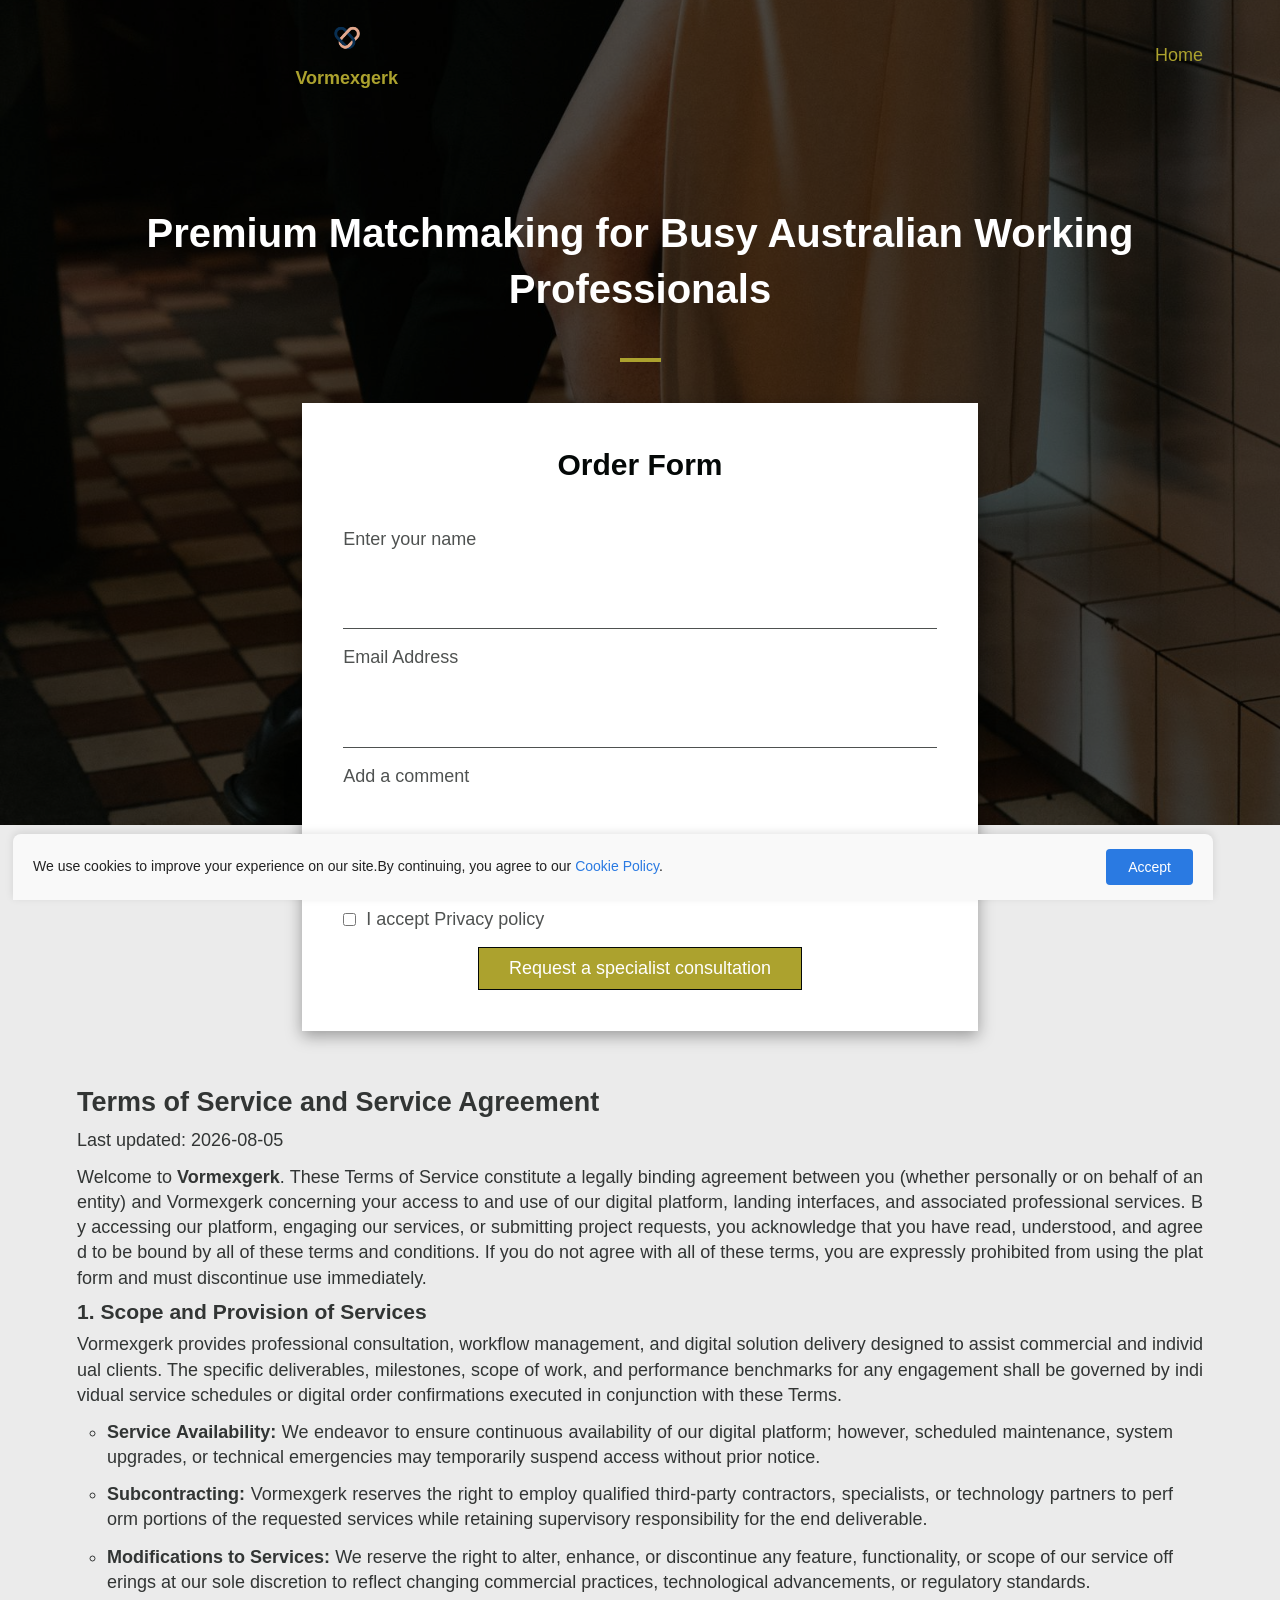
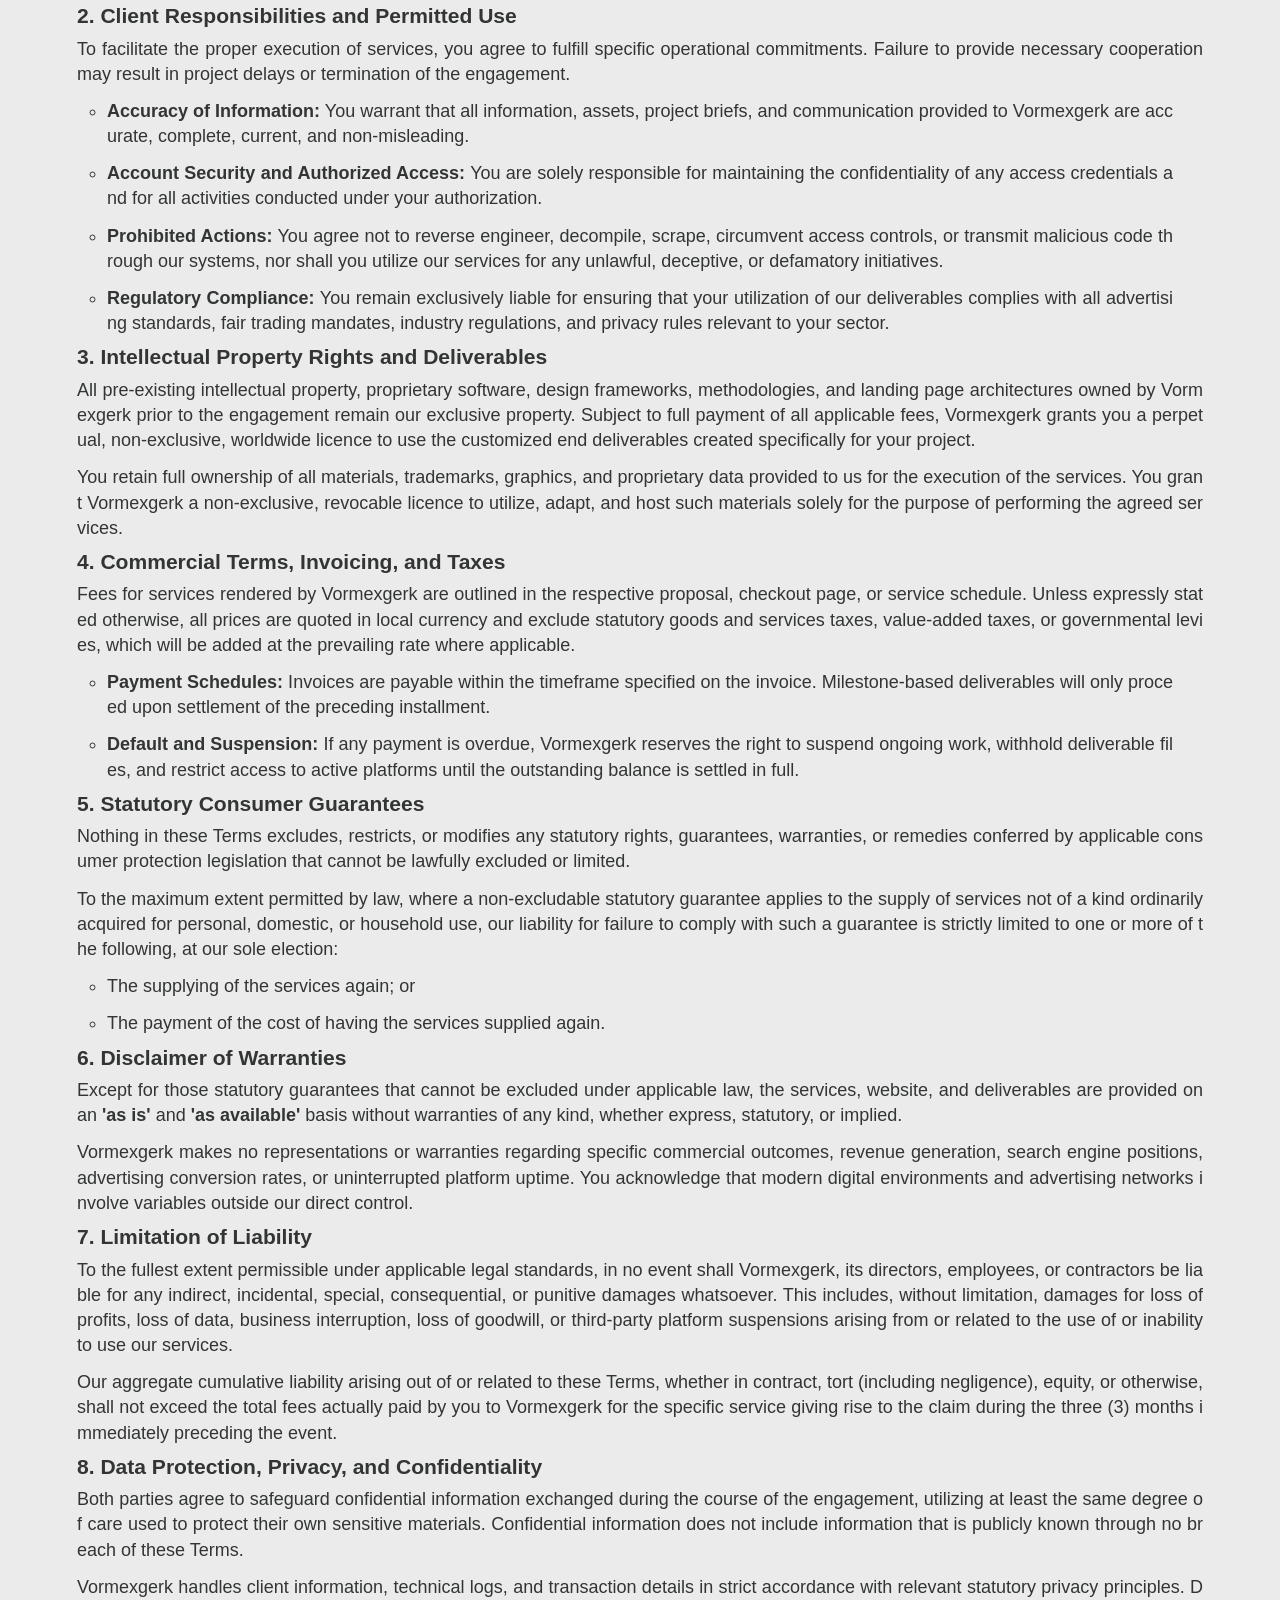
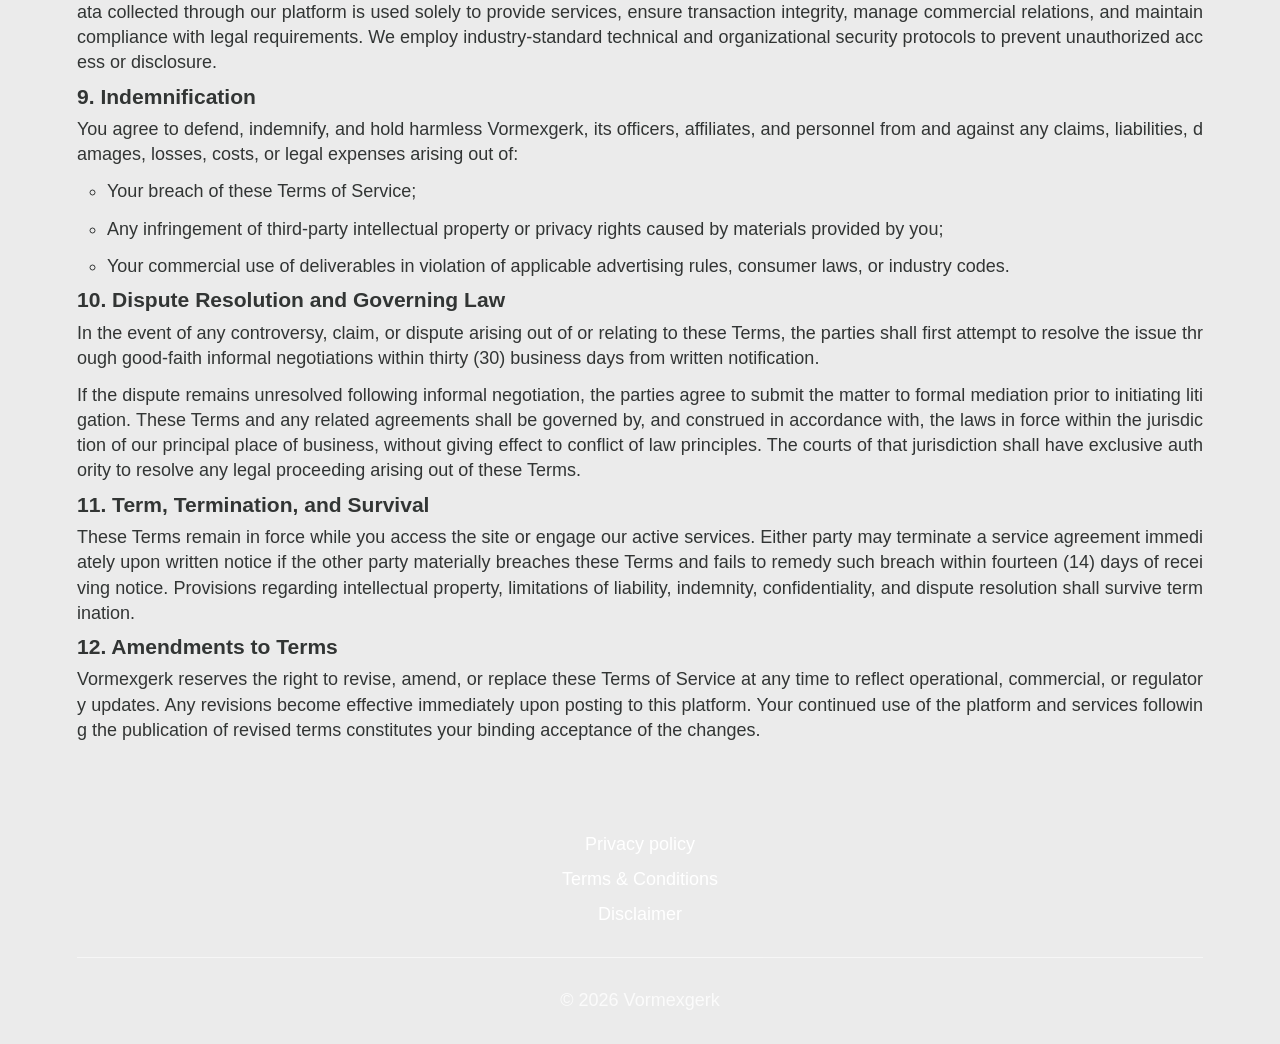
<file: terms-of-service.html>
<!DOCTYPE html>
<html>
  <head>
    <meta charset="UTF-8" />
    <meta http-equiv="X-UA-Compatible" content="IE=edge" />
    <meta name="viewport" content="width=device-width, initial-scale=1.0" />
    <link href="https://fonts.googleapis.com/css2?family=Crimson+Pro:ital,wght@0,200..900;1,200..900&display=swap" rel="stylesheet" />
    <title>Vormexgerk : Terms of Service (TOS)</title>
    <meta property="og:title" content="Vormexgerk : Terms of Service (TOS)" />
    <meta property="og:image" content="service-images/professionals-connecting-evening-lounge.webp" />
    
    <meta property="og:description" content="Vormexgerk : Terms of Service (TOS)" />
    <meta name="description" content="Vormexgerk : Terms of Service (TOS)" />
    <link rel="shortcut icon" href="brand.png" type="image/x-icon" />
    

    <style>

      :root{
        --bc-1: #0A0A0A;
        --bc-2: #1C1C1C;
        --bc-3: #333333;
        --bc-4: #4D4D4D;
        --bc-5: #666666;
      }

      *{
        box-sizing: border-box;
      }

      html {
        scroll-behavior: smooth;
      }

      body{
        background-color: rgb(235, 235, 235);
        direction: ltr;
        font-family: 'Alegreya', sans-serif !important;
        font-size: clamp(13px, 4vw, 18px);
        margin: 0;
        padding: 0;
        line-height: 1.4;
      }

      h1,
      h2,
      h3,
      h4,
      h5,
      p{
        padding: 0;
        margin: 0;
      }

      p, li{
        padding: 6px 0;
        line-height: 1.4;
      }

      li{
        margin: 0 6px;
      }

      a{
        text-decoration: none;
        color: inherit;
        cursor: pointer;
      }

      img{
        display: block;
        max-width: 100%;
        max-height: 100%;
      }

      ul{
        margin: 0;
        padding: 0;
      }

      .box-container{
        width: auto;
        padding-right: 22px;
        padding-left: 22px;
        margin-right: auto;
        margin-left: auto;
      }

      @media screen and (min-width: 480px) {
        .box-container{
        max-width: 450px;
        }
      }
      @media screen and (min-width: 575px){
        .box-container{
          max-width: 540px;
        }
      }
      @media screen and (min-width: 768px) {
        .box-container{
        max-width: 730px;
        }
      }
      @media screen and (min-width: 992px) {
        .box-container{
          max-width: 960px;
        }
      }

      @media screen and (min-width: 1200px){
        .box-container{
          max-width: 1170px;
          }
      }

      @media (min-width: 1400px){
        .box-container{
          max-width: 1274px;
        }
      }

      .page-privacy__block{
        padding: 53px 0;
        overflow: hidden;
        width: 100%;
      }


      .content-politics {
        word-break: break-all;
        opacity: 0.8;
        font-size: clamp(16px, 4vw, 18px);
        color: #040807;
        text-align: justify;
      }
      .content-politics li {
        list-style: circle;
        margin: 0 30px;
      }
      .content-description {
        list-style: circle;
        margin: 0 30px;
      }
      .page-privacy__block a{
        transition: 0.3s ease;
        color: #040807;
      }

      .page-privacy__block a:hover{
        opacity: 0.5;
      }

      .header-back{
        position: relative;
        width: 100%;
        background-position: center;
        background-size: cover;
      }

      .header-back::before {
        content: "";
        position: absolute;
        top: 0;
        left: 0;
        width: 100%;
        height: 80%;
        background-image: url(content/images/bg.jpg);
        background-attachment: fixed;
        background-position: center;
        filter: brightness(0.4);
        background-size: cover;
        z-index: -1;
      }

      .header{
        padding: 20px 0;
        display: flex;
        align-items: center;
        justify-content: space-between;
        gap: 47px;
        flex-direction: row;
      }

      .header-phone{
        flex: 1;
        display: flex;
        flex-direction: column;
        align-items: start;
        gap: 10px;
      }

      .header-phone p{
        line-height: 1px;
        font-size: clamp(14px, 4vw, 16px);
        color: #fff;
        padding: 0;
      }

      .header-phone a{
        transition: 0.3s ease;
        color: #fff;
        font-size: clamp(14px, 4vw, 16px);
      }

      .header-phone a:hover{
        opacity: 0.5;
      }

      .header-phone span{
        width: 41px;
        height: 4px;
        background-color: #ACA22E;
      }

      .logo{
        flex: 1;
        gap: 10px;
        flex-direction: column;
        display: flex;
        align-items: center;
      }

      .logoImg img{
        width: 36px;
      }

      .logoTitle h2{
        color: #ACA22E;
        font-size: clamp(14px, 4vw, 18px);
        margin: 0;
      }

      .nav{
        text-align: end;
        transition: 0.3s ease;
        flex: 1;
        color: #ACA22E;
        font-size: clamp(14px, 4vw, 18px);
      }

      .nav:hover{
        opacity: 0.5;
      }

      .header-content{
        min-height: 100vh;
        padding-top: 94px;
        display: flex;
        flex-direction: column;
        align-items: center;
        gap: 41px;
      }

      .header-content h1{
        text-align: center;
        color: #fff;
        font-size: clamp(22px, 4vw, 40px);
        margin: 0;
      }

      .header-content span{
        display: block;
        width: 41px;
        height: 4px;
        background-color: #ACA22E;
      }

      .site-button{
        cursor: pointer;
        font-size: clamp(16px, 4vw, 18px);
        border: 1px solid #040807;
        text-align: center;
        padding: 10px 30px;
        background-color: #ACA22E;
        color: #fff;
        transition: 0.3s ease;
      }

      .site-button:hover{
        background-color: #040807;
        color: #ACA22E;
      }

      .main-form {
        width: 60%;
        margin: 0 auto;
        box-shadow: rgba(0, 0, 0, 0.35) 0px 5px 15px;
        background-color: #fff;
        padding: 41px;
        display: flex;
        flex-direction: column;
      }

      .header-title{
        text-align: center;
        margin-bottom: 41px;
        font-size: clamp(22px, 4vw, 30px);
        color: #040807;
      }

      .fields-container {
        position: relative;
        display: flex;
        flex-direction: column;
        gap: 10px;
      }

      .fields-container label{
        color: #040807b3;
      }

      .fields-container .input-form-element_element, .fields-container .textarea-form-element_element, .main-form button {
        outline: none;
        margin: 6px 0;
      }

      .fields-container .input-form-element_element {
        border: none;
        border-bottom: 1px solid #040807b3;
        color: #040807;
        background-color: transparent;
        padding: 20px;
        font-size: 16px;
        line-height: 20px;
      }

      .fields-container .textarea-form-element_element {
        border: none;
        border-bottom: 1px solid #040807b3;
        color: #040807;
        background-color: transparent;
        padding: 20px;
        font-size: 16px;
        line-height: 20px;
        resize: vertical;
        min-height: 41px;
        max-height: 110px;
      }

      .consent-link{
        transition: 0.3s ease;
        color: #040807b3;
      }

      .consent-link:hover{
        opacity: 0.5;
        color: #040807b3;
      }

      .consent-section {
        color: #040807b3;
        display: flex;
        align-items: center;
        gap: 10px;
        justify-content: flex-start;
        padding: 15px 0;
      }

      .consent-section .consent-checkbox{
        margin: 0;
      }

      .submit-button {
        margin: 0 auto !important;
      }

      .service{
        display: flex;
        flex-direction: column;
        gap: 53px;
        padding: 53px 0;
      }

      .service h2{
        color: #040807;
        font-size: clamp(22px, 4vw, 40px);
        border-top: 0.1px solid #040807b3;
        border-bottom: 0.1px solid #040807b3;
        text-align: center;
        padding: 20px 0;
      }

      .service-box{
        display: grid;
        grid-template-columns: repeat(2, 1fr);
        gap: 20px;
      }

      .service-card{
        min-height: 50vh;
        display: flex;
        align-items: center;
        position: relative;
        width: 100%;
        background-position: center;
        background-size: cover;
      }

      .service-card::before {
        min-height: 50vh;
        content: "";
        position: absolute;
        top: 0;
        left: 0;
        width: 100%;
        height: 100%;
        background-position: center;
        filter: brightness(0.4);
        background-size: cover;
        z-index: -1;
      }

      .service-card:nth-child(1)::before{
        background-image: url(content/images/gallery.jpg);
      }

      .service-card:nth-child(2)::before{
        background-image: url(content/images/gallery-2.jpg);
      }

      .service-card:nth-child(3)::before{
        background-image: url(content/images/gallery-3.jpg);
      }

      .service-card:nth-child(4)::before{
        background-image: url(content/images/gallery-4.jpg);
      }

      .service-card h5{
        font-weight: normal;
        color: #fff;
        padding: 41px;
        text-align: center;
        font-size: clamp(18px, 4vw, 22px);
      }

      .aboutus-back{
        padding: 53px 0;
        background-color: var(--bc-2);
      }

      .aboutus{
        display: flex;
        flex-direction: column;
        gap: 53px;
      }

      .aboutus h2{
        color: #fff;
        font-size: clamp(22px, 4vw, 40px);
        border-top: 0.1px solid #ffffffb3;
        border-bottom: 0.1px solid #ffffffb3;
        text-align: center;
        padding: 20px 0;
      }

      .aboutus p{
        color: #fff;
        font-size: clamp(16px, 4vw, 18px);
        text-align: center;
      }

      .stats{
        border-bottom: 0.1px solid #ffffffb3;
        padding-bottom: 53px;
        display: grid;
        grid-template-columns: repeat(2, 1fr);
        gap: 20px;
      }

      .stats-card{
        display: flex;
        justify-content: center;
        flex-direction: column;
        text-align: center;
        gap: 6px;
        border: 1px solid #fff;
        border-radius: 20px;
        padding: 20px;
      }

      .stats-card h5{
        color: #fff;
        font-size: clamp(22px, 4vw, 40px);
      }

      .stats-card h1{
        color: #ffffffb3;
        font-size: clamp(16px, 4vw, 18px);
      }

      .media-section {
        width: 100%;
        padding: 53px 0;
        min-height: 70vh;
        display: flex;
        flex-direction: column;
        justify-content: center;
        overflow: hidden;
        position: relative;
      }

      #background-video {
        position: absolute;
        top: 0;
        left: 0;
        width: 100%;
        height: 100%;
        object-fit: cover;
        z-index: -1;
      }

      .media-content {
        background-color: #04080733;
        width: 70%;
        transition: 0.5s ease;
        filter: drop-shadow(2px 4px 6px black);
        position: relative;
        z-index: 1;
        border: 1px solid #fff;
        padding: 30px;
        margin: 53px auto;
        display: flex;
        flex-direction: column;
        gap: 30px;
      }

      .media-content:hover {
        box-shadow: 0px 0px 30px 0px rgba(255, 255, 255, 0.1);
      }

      .media-title{
        display: flex;
        flex-direction: column;
        align-items: center;
        gap: 30px;
      }

      .media-title h2{
        text-transform: uppercase;
        text-align: center;
        font-size: clamp(22px, 4vw, 40px);
        color: #fff;
      }

      .media-title span{
        width: 41px;
        height: 4px;
        background-color: #ACA22E;
      }

      .media-content-list {
        display: flex;
        flex-direction: row;
        gap: 20px;
        padding: 0 20px;
      }

      .media-content-item {
        display: flex;
        flex-direction: row;
        align-items: center;
        gap: 20px;
      }

      .media-content-item h5 {
        flex: 1;
        font-size: clamp(14px, 4vw, 16px);
        color: #fff;
      }

      .media-content-item svg {
        width: 36px;
        height: 36px;
        fill: #fff;
      }

      .content-section {
        padding: 53px 0;
      }

      .content-section h2 {
        border-top: 0.1px solid #040807b3;
        border-bottom: 0.1px solid #040807b3;
        padding: 20px 0;
        margin-bottom: 53px;
        text-align: center;
        font-size: clamp(22px, 4vw, 40px);
        color: #040807;
      }

      .content-wrapper {
        overflow: hidden;
        position: relative;
      }

      .content-image {
        border-radius: 41px;
        height: 257px;
        object-fit: contain;
        margin: 0 auto;
        margin-bottom: 41px;
      }

      .content-description {
        color: #040807b3;
        font-size: clamp(16px, 4vw, 18px);
      }

      .content-description ul {
        list-style: inside;
      }

      .price-details {
        border-top: 0.1px solid #040807b3;
        border-bottom: 0.1px solid #040807b3;
        margin-top: 41px;
        padding: 20px 0;
        display: flex;
        flex-direction: row;
        align-items: center;
        gap: 6px;
        justify-content: center;
      }

      .price-details h5 {
        position: relative;
        color: #040807;
        font-size: clamp(22px, 4vw, 40px);
        font-weight: bold;
      }

      .contacts-header{
        padding: 6px 0;
        background-color: #ACA22E;
      }

      .contacts{
        display: flex;
        flex-direction: row;
        align-items: center;
        justify-content: space-between;
        gap: 26px;
      }

      .contacts a{
        transition: 0.3s ease;
        color: #fff;
        font-size: clamp(14px, 4vw, 16px);
      }

      .contacts a:hover{
        opacity: 0.5;
      }

      .contacts-group{
        display: flex;
        flex-direction: column;
        gap: 4px;
        min-width: 0;
      }

      .contacts-id{
        color: #fff;
        opacity: 0.85;
        font-size: clamp(12px, 4vw, 14px);
        word-break: break-word;
      }

      .reasons-back{
        padding: 53px 0;
        background-color: var(--bc-2);
      }

      .reasons{
        display: flex;
        flex-direction: column;
        gap: 53px;
      }

      .reasons h2{
        color: #fff;
        font-size: clamp(22px, 4vw, 40px);
        border-top: 0.1px solid #ffffffb3;
        border-bottom: 0.1px solid #ffffffb3;
        text-align: center;
        padding: 20px 0;
      }

      .reasons-box{
        border-bottom: 0.1px solid #ffffffb3;
        padding-bottom: 53px;
        display: grid;
        grid-template-columns: repeat(3, 1fr);
        gap: 53px;
      }

      .reasons-card{
        display: flex;
        flex-direction: column;
        align-items: center;
        justify-content: space-between;
        text-align: center;
        gap: 30px;
      }

      .reasons-card h5{
        font-weight: normal;
        color: #fff;
        opacity: 0.8;
        font-size: clamp(18px, 4vw, 22px);
      }

      .reasons-card svg{
        display: block;
        width: 53px;
        height: 53px;
        fill: #fff;
      }

      .gallery{
        display: flex;
        flex-direction: column;
        gap: 53px;
        border-bottom: 0.1px solid #040807b3;
        margin: 53px 0;
        padding-bottom: 53px;
      }

      .gallery h2{
        color: #040807;
        font-size: clamp(22px, 4vw, 40px);
        border-top: 0.1px solid #040807b3;
        border-bottom: 0.1px solid #040807b3;
        text-align: center;
        padding: 20px 0;
      }

      .gallery-box{
        display: grid;
        grid-template-columns: repeat(4, 1fr);
        gap: 20px;
      }

      .gallery img{
        width: 100%;
        height: 406px;
        object-fit: cover;
      }

      .footer-back{
        padding: 30px 0;
        position: relative;
        width: 100%;
        background-position: center;
        background-size: cover;
      }

      .footer-back::before {
        content: "";
        position: absolute;
        top: 0;
        left: 0;
        width: 100%;
        height: 100%;
        background-image: url(content/images/bg-2.jpg);
        background-attachment: fixed;
        background-position: center;
        filter: brightness(0.4);
        background-size: cover;
        z-index: -1;
      }

      .footer{
        display: flex;
        flex-direction: column;
        gap: 30px;
      }

      .footer-top{
        display: flex;
        justify-content: space-between;
        flex-direction: row;
        gap: 30px;
      }

      .footer-contacts{
        flex: 1;
        display: flex;
        align-items: center;
        flex-direction: column;
        gap: 10px;
      }

      .footer-contacts a{
        text-align: center;
        font-weight: normal;
        transition: 0.3s ease;
        color: #fff;
        font-size: clamp(16px, 4vw, 18px);
      }

      .footer-contacts a:hover{
        opacity: 0.5;
      }

      .footer-contacts h5{
        text-align: center;
        font-weight: normal;
        color: #fff;
        font-size: clamp(16px, 4vw, 18px);
      }

      .privacy{
        flex: 1;
        display: flex;
        align-items: center;
        flex-direction: column;
        gap: 10px;
      }

      .privacy a{
        transition: 0.3s ease;
        color: #fff;
        font-size: clamp(16px, 4vw, 18px);
      }

      .privacy a:hover{
        opacity: 0.5;
      }

      .footer p{
        border-top: 0.1px solid #ffffffb3;
        padding: 0;
        padding-top: 30px;
        text-align: center;
        opacity: 0.8;
        color: #fff;
        font-size: clamp(16px, 4vw, 18px);
      }

      .contacts-mobile{
        display: none;
        flex-direction: column;
        gap: 53px;
        padding-bottom: 53px;
      }

      .contacts-mobile h2{
        margin-top: 36px;
        color: #040807;
        font-size: clamp(22px, 4vw, 40px);
      }

      .contacts-mobile-box{
        display: flex;
        flex-direction: column;
        gap: 30px;
      }

      .contacts-mobile-card{
        display: flex;
        flex-direction: row;
        align-items: center;
        gap: 10px;
      }

      .contacts-mobile-card svg{
        width: 36px;
        height: 36px;
        fill: #040807;
      }

      .contacts-mobile-card h5{
        flex: 1;
        font-weight: normal;
        color: #040807;
        font-size: clamp(16px, 4vw, 18px);
      }

      .contacts-mobile-card a{
        flex: 1;
        font-weight: normal;
        color: #040807;
        font-size: clamp(16px, 4vw, 18px);
        transition: 0.3s ease;
      }

      .contacts-mobile-card a:hover{
        opacity: 0.5;
      }

      .contacts-mobile-value{
        flex: 1;
        display: flex;
        flex-direction: column;
        gap: 4px;
        min-width: 0;
      }

      ;
        opacity: 0.75;
        font-size: clamp(12px, 4vw, 14px);
        word-break: break-word;
      }

      .flex-column{
        display: flex;
        flex-direction: column;
      }

      @media (max-width: 1199px){
        .media-content-list{
          flex-direction: column;
        }
      }

      @media (max-width: 991px) {
        .contacts-header{
          display: none;
        }

        .header-phone{
          display: none;
        }

        .contacts-mobile{
          display: flex;
        }

        .footer-contacts{
          display: none;
        }

        .privacy{
          flex-direction: row;
          flex-wrap: wrap;
          justify-content: center;
        }

        .logoTitle h2{
          color: #fff;
        }

        .nav{
          text-align: unset;
          flex: unset;
          color: #fff;
        }

        .logo{
          flex: unset;
          flex-direction: row;
        }

        .main-form{
          width: 100%;
        }

        .service-box{
          grid-template-columns: repeat(2, 1fr);
        }

        .stats{
          grid-template-columns: repeat(2, 1fr);
        }

        .gallery-box{
          grid-template-columns: repeat(2, 1fr);
        }
      }

      @media (max-width: 767px) {
        .header-back::before{
          height: 100%;
        }

        .header-content{
          padding: 94px 0;
        }

        .content-image{
          width: 100%;
        }

        .reasons-box{
          grid-template-columns: repeat(1, 1fr);
        }

        .service-box{
          grid-template-columns: repeat(1, 1fr);
        }

        .stats{
          grid-template-columns: repeat(1, 1fr);
        }

        .gallery-box{
          grid-template-columns: repeat(1, 1fr);
        }

        .footer{
          flex-direction: column;
        }
      }

      @media (max-width: 576px){
        .media-content-list {
           padding: 0;
        }
        .media-content-item{
          flex-direction: column;
          align-items: unset;
        }

        .media-title span{
          display: none;
        }
      }
    
.company-id{display:inline-block;margin-top:.7em;font-size:.82em;opacity:.72;letter-spacing:.04em;line-height:1.5;text-decoration:none;cursor:default;pointer-events:none;flex-shrink:0;max-width:100%;}.company-id-wrap{flex-shrink:0;max-width:100%;}
</style>

    
  </head>
  <body>

    <link rel="stylesheet" type="text/css" href="css/cookie.min.css">
<div id="consent-banner">
  <p>We use cookies to improve your experience on our site.By continuing, you agree to our <a href="cookie.php">Cookie Policy</a>.</p>
  <button>Accept</button>
</div>
<script src="js/cookie.min.js"></script>

    
    <div class="header-back catalogjb--column">
      <div class="box-container">
        <div class="header">
          
          <a class="logo" href="./">
            <div class="logoImg"><img src="brand.png"  /></div>
            <div class="logoTitle"><h2>Vormexgerk</h2></div>
          </a>
          <a href="./" class="nav">Home</a>
        </div>
        <div class="header-content">
          <h1>Premium Matchmaking for Busy Australian Working Professionals</h1>
          <span></span>
           
          <form class="main-form" action="acknowledgement.php" method="post">
            <h3 class="header-title">Order Form</h3>
            <div class="fields-container"> <label for="form-element_element-name">Enter your name</label><input class="input-form-element_element" id="form-element_elementname" type="text" name="name_personal-info" required> <label for="form-element_element-email">Email Address</label><input name="email_personal-info" class="input-form-element_element" id="form-element_element-email" type="email" required> <label for="form-element_element-comment">Add a comment</label><textarea name="comment_personal-info" class="textarea-form-element_element" required id="form-element_element-comment" type="text"></textarea></div>
            <div class="consent-section">
              <input class="consent-checkbox ui-checkbox" type="checkbox" id="checkbox" required />
              <label class="consent-label" for="checkbox"
                >I accept
                <a href="privacy.php" class="consent-link">Privacy policy</a>
              </label>
            </div>
            <button class="submit-button site-button">Request a specialist consultation</button>
          </form>
          
        </div>
      </div>
    </div>

    

  <div class="box-container">
    <div class="page-privacy__block">
        <div class="content-politics"><h2>Terms of Service and Service Agreement</h2><p>Last updated: 2026-08-05</p><p>Welcome to <strong>Vormexgerk</strong>. These Terms of Service constitute a legally binding agreement between you (whether personally or on behalf of an entity) and Vormexgerk concerning your access to and use of our digital platform, landing interfaces, and associated professional services. By accessing our platform, engaging our services, or submitting project requests, you acknowledge that you have read, understood, and agreed to be bound by all of these terms and conditions. If you do not agree with all of these terms, you are expressly prohibited from using the platform and must discontinue use immediately.</p><h3>1. Scope and Provision of Services</h3><p>Vormexgerk provides professional consultation, workflow management, and digital solution delivery designed to assist commercial and individual clients. The specific deliverables, milestones, scope of work, and performance benchmarks for any engagement shall be governed by individual service schedules or digital order confirmations executed in conjunction with these Terms.</p><ul><li><strong>Service Availability:</strong> We endeavor to ensure continuous availability of our digital platform; however, scheduled maintenance, system upgrades, or technical emergencies may temporarily suspend access without prior notice.</li><li><strong>Subcontracting:</strong> Vormexgerk reserves the right to employ qualified third-party contractors, specialists, or technology partners to perform portions of the requested services while retaining supervisory responsibility for the end deliverable.</li><li><strong>Modifications to Services:</strong> We reserve the right to alter, enhance, or discontinue any feature, functionality, or scope of our service offerings at our sole discretion to reflect changing commercial practices, technological advancements, or regulatory standards.</li></ul><h3>2. Client Responsibilities and Permitted Use</h3><p>To facilitate the proper execution of services, you agree to fulfill specific operational commitments. Failure to provide necessary cooperation may result in project delays or termination of the engagement.</p><ul><li><strong>Accuracy of Information:</strong> You warrant that all information, assets, project briefs, and communication provided to Vormexgerk are accurate, complete, current, and non-misleading.</li><li><strong>Account Security and Authorized Access:</strong> You are solely responsible for maintaining the confidentiality of any access credentials and for all activities conducted under your authorization.</li><li><strong>Prohibited Actions:</strong> You agree not to reverse engineer, decompile, scrape, circumvent access controls, or transmit malicious code through our systems, nor shall you utilize our services for any unlawful, deceptive, or defamatory initiatives.</li><li><strong>Regulatory Compliance:</strong> You remain exclusively liable for ensuring that your utilization of our deliverables complies with all advertising standards, fair trading mandates, industry regulations, and privacy rules relevant to your sector.</li></ul><h3>3. Intellectual Property Rights and Deliverables</h3><p>All pre-existing intellectual property, proprietary software, design frameworks, methodologies, and landing page architectures owned by Vormexgerk prior to the engagement remain our exclusive property. Subject to full payment of all applicable fees, Vormexgerk grants you a perpetual, non-exclusive, worldwide licence to use the customized end deliverables created specifically for your project.</p><p>You retain full ownership of all materials, trademarks, graphics, and proprietary data provided to us for the execution of the services. You grant Vormexgerk a non-exclusive, revocable licence to utilize, adapt, and host such materials solely for the purpose of performing the agreed services.</p><h3>4. Commercial Terms, Invoicing, and Taxes</h3><p>Fees for services rendered by Vormexgerk are outlined in the respective proposal, checkout page, or service schedule. Unless expressly stated otherwise, all prices are quoted in local currency and exclude statutory goods and services taxes, value-added taxes, or governmental levies, which will be added at the prevailing rate where applicable.</p><ul><li><strong>Payment Schedules:</strong> Invoices are payable within the timeframe specified on the invoice. Milestone-based deliverables will only proceed upon settlement of the preceding installment.</li><li><strong>Default and Suspension:</strong> If any payment is overdue, Vormexgerk reserves the right to suspend ongoing work, withhold deliverable files, and restrict access to active platforms until the outstanding balance is settled in full.</li></ul><h3>5. Statutory Consumer Guarantees</h3><p>Nothing in these Terms excludes, restricts, or modifies any statutory rights, guarantees, warranties, or remedies conferred by applicable consumer protection legislation that cannot be lawfully excluded or limited.</p><p>To the maximum extent permitted by law, where a non-excludable statutory guarantee applies to the supply of services not of a kind ordinarily acquired for personal, domestic, or household use, our liability for failure to comply with such a guarantee is strictly limited to one or more of the following, at our sole election:</p><ul><li>The supplying of the services again; or</li><li>The payment of the cost of having the services supplied again.</li></ul><h3>6. Disclaimer of Warranties</h3><p>Except for those statutory guarantees that cannot be excluded under applicable law, the services, website, and deliverables are provided on an <strong>'as is'</strong> and <strong>'as available'</strong> basis without warranties of any kind, whether express, statutory, or implied.</p><p>Vormexgerk makes no representations or warranties regarding specific commercial outcomes, revenue generation, search engine positions, advertising conversion rates, or uninterrupted platform uptime. You acknowledge that modern digital environments and advertising networks involve variables outside our direct control.</p><h3>7. Limitation of Liability</h3><p>To the fullest extent permissible under applicable legal standards, in no event shall Vormexgerk, its directors, employees, or contractors be liable for any indirect, incidental, special, consequential, or punitive damages whatsoever. This includes, without limitation, damages for loss of profits, loss of data, business interruption, loss of goodwill, or third-party platform suspensions arising from or related to the use of or inability to use our services.</p><p>Our aggregate cumulative liability arising out of or related to these Terms, whether in contract, tort (including negligence), equity, or otherwise, shall not exceed the total fees actually paid by you to Vormexgerk for the specific service giving rise to the claim during the three (3) months immediately preceding the event.</p><h3>8. Data Protection, Privacy, and Confidentiality</h3><p>Both parties agree to safeguard confidential information exchanged during the course of the engagement, utilizing at least the same degree of care used to protect their own sensitive materials. Confidential information does not include information that is publicly known through no breach of these Terms.</p><p>Vormexgerk handles client information, technical logs, and transaction details in strict accordance with relevant statutory privacy principles. Data collected through our platform is used solely to provide services, ensure transaction integrity, manage commercial relations, and maintain compliance with legal requirements. We employ industry-standard technical and organizational security protocols to prevent unauthorized access or disclosure.</p><h3>9. Indemnification</h3><p>You agree to defend, indemnify, and hold harmless Vormexgerk, its officers, affiliates, and personnel from and against any claims, liabilities, damages, losses, costs, or legal expenses arising out of:</p><ul><li>Your breach of these Terms of Service;</li><li>Any infringement of third-party intellectual property or privacy rights caused by materials provided by you;</li><li>Your commercial use of deliverables in violation of applicable advertising rules, consumer laws, or industry codes.</li></ul><h3>10. Dispute Resolution and Governing Law</h3><p>In the event of any controversy, claim, or dispute arising out of or relating to these Terms, the parties shall first attempt to resolve the issue through good-faith informal negotiations within thirty (30) business days from written notification.</p><p>If the dispute remains unresolved following informal negotiation, the parties agree to submit the matter to formal mediation prior to initiating litigation. These Terms and any related agreements shall be governed by, and construed in accordance with, the laws in force within the jurisdiction of our principal place of business, without giving effect to conflict of law principles. The courts of that jurisdiction shall have exclusive authority to resolve any legal proceeding arising out of these Terms.</p><h3>11. Term, Termination, and Survival</h3><p>These Terms remain in force while you access the site or engage our active services. Either party may terminate a service agreement immediately upon written notice if the other party materially breaches these Terms and fails to remedy such breach within fourteen (14) days of receiving notice. Provisions regarding intellectual property, limitations of liability, indemnity, confidentiality, and dispute resolution shall survive termination.</p><h3>12. Amendments to Terms</h3><p>Vormexgerk reserves the right to revise, amend, or replace these Terms of Service at any time to reflect operational, commercial, or regulatory updates. Any revisions become effective immediately upon posting to this platform. Your continued use of the platform and services following the publication of revised terms constitutes your binding acceptance of the changes.</p></div> 
    </div>
  </div>


    <div class="footer-back catalogaz__banner">
      <div class="box-container">
        <div class="footer">
          <div class="footer-top">
            <div class="privacy">
              <a href="privacy.php">Privacy policy</a>
              <a href="terms-of-service.php">Terms & Conditions</a>
              <a href="legal-disclaimer.php">Disclaimer</a>
                
            </div>
            
          </div>
          <p>&#169; 2026 Vormexgerk</p>
        </div>
      </div>
    </div>

     

</body>
</html>
</file>
<file: css/cookie.min.css>
#consent-banner { position: fixed; bottom: 0; left: 13px; right: 13px; width: calc(100% - 26px); max-width: 1200px; background-color: #f9f9f9; color: #222; padding: 15px 20px; box-sizing: border-box; border-radius: 8px 8px 0 0; box-shadow: 0 -2px 8px rgba(0,0,0,0.1); font-family: Arial, sans-serif; font-size: 14px; display: flex; flex-wrap: wrap; align-items: center; justify-content: space-between; z-index: 10000; } #consent-banner p { margin: 0; flex: 1 1 60%; line-height: 1.4; } #consent-banner a { color: #2a7ae2; text-decoration: none; cursor: pointer; } #consent-banner a:hover { text-decoration: underline; } #consent-banner button { background-color: #2a7ae2; color: #fff; border: none; border-radius: 4px; padding: 10px 22px; cursor: pointer; flex-shrink: 0; font-size: 14px; margin-left: 15px; transition: background-color 0.3s ease; } #consent-banner button:hover { background-color: #1f5bb8; } @media (max-width: 768px) { #consent-banner { flex-direction: column; align-items: flex-start; padding: 12px 15px; } #consent-banner p { flex: 1 1 100%; margin-bottom: 10px; font-size: 13px; } #consent-banner button { margin-left: 0; width: 100%; } } @media (min-width: 769px) and (max-width: 1024px) { #consent-banner { width: calc(100% - 26px); max-width: 768px; } }
</file>
